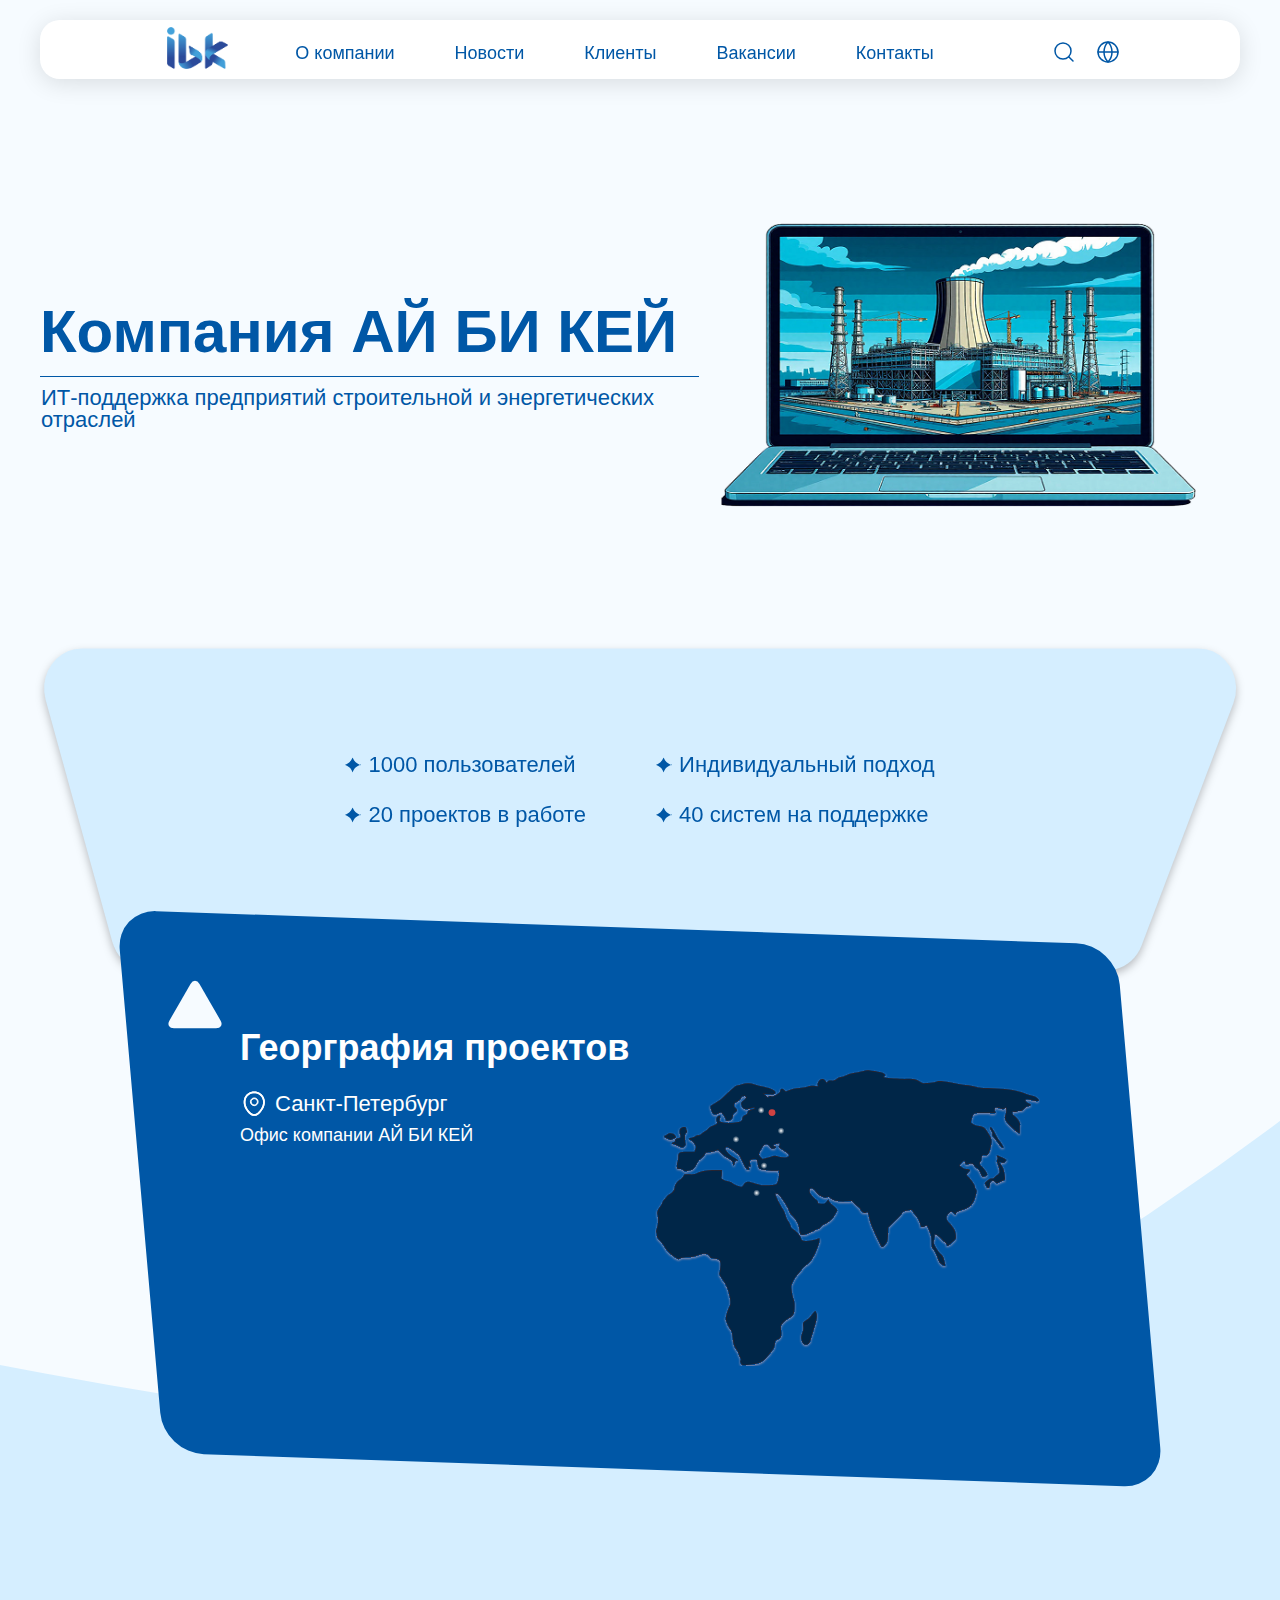
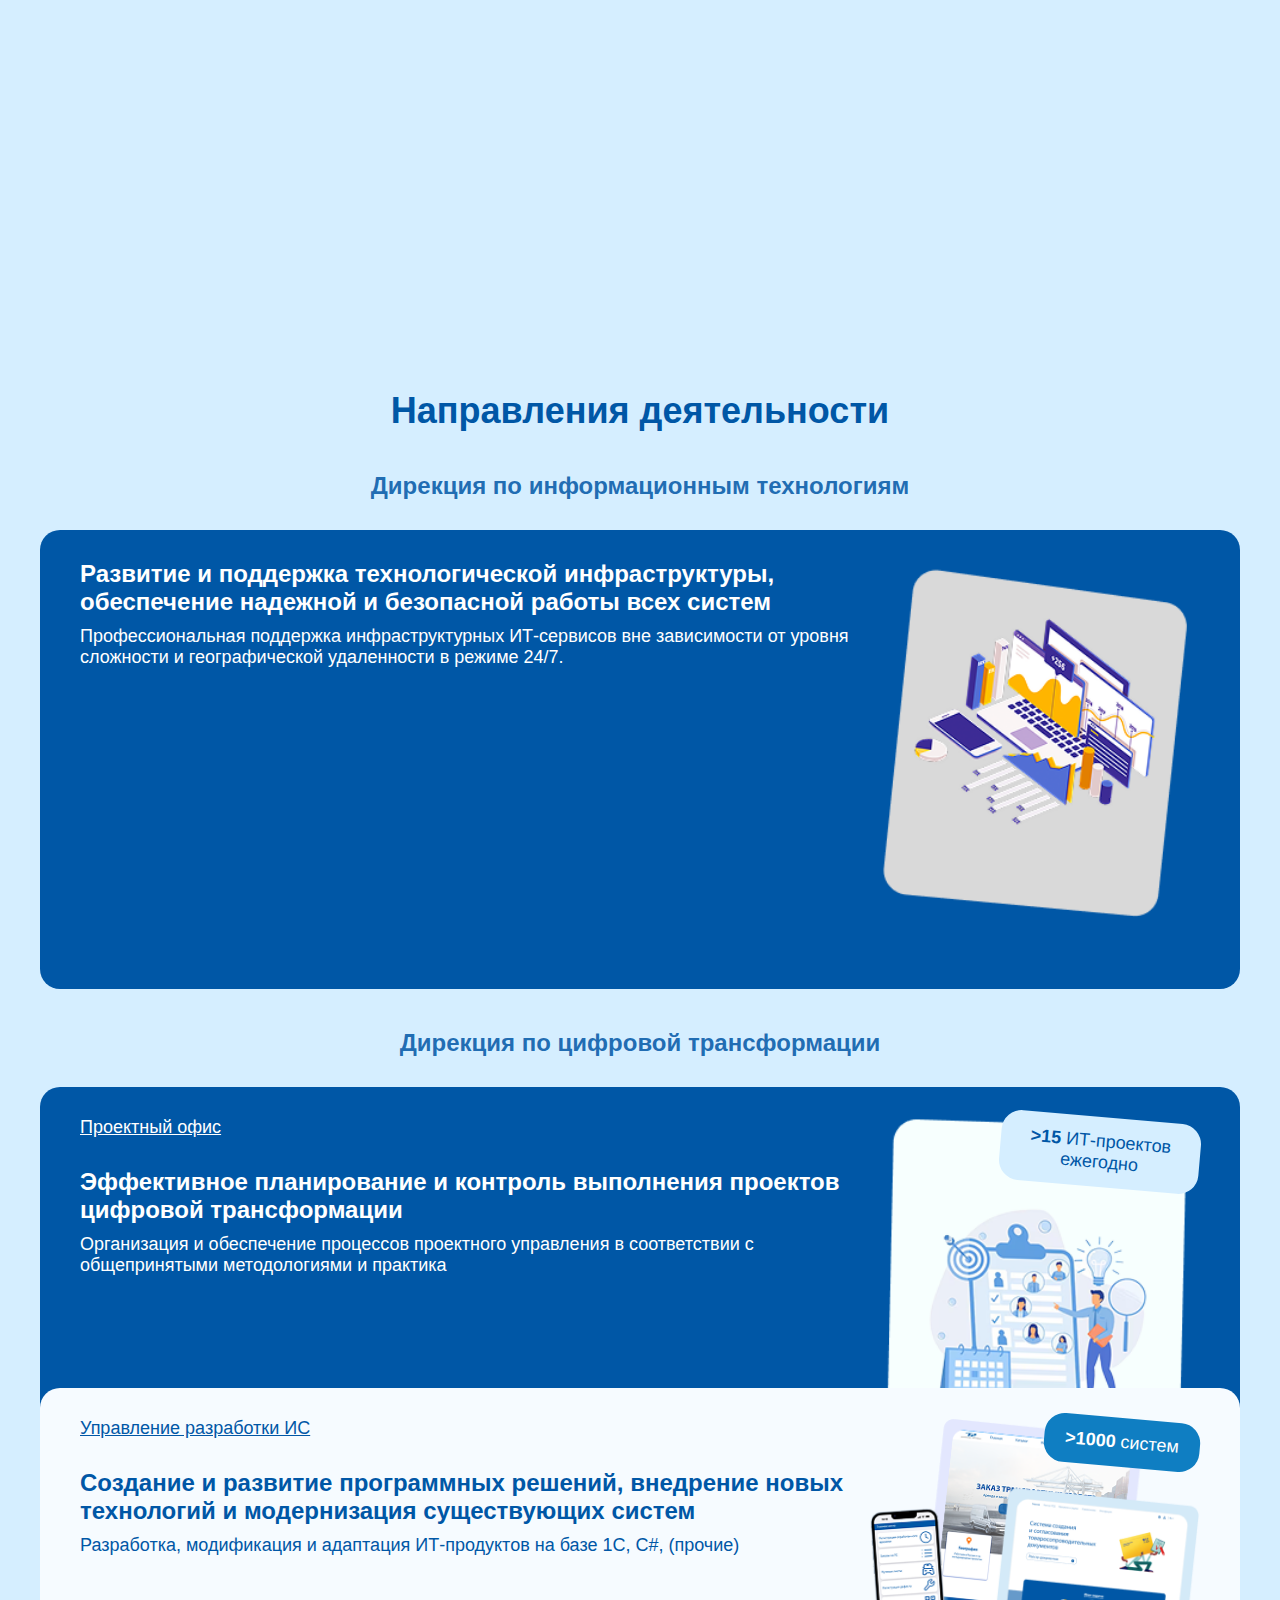
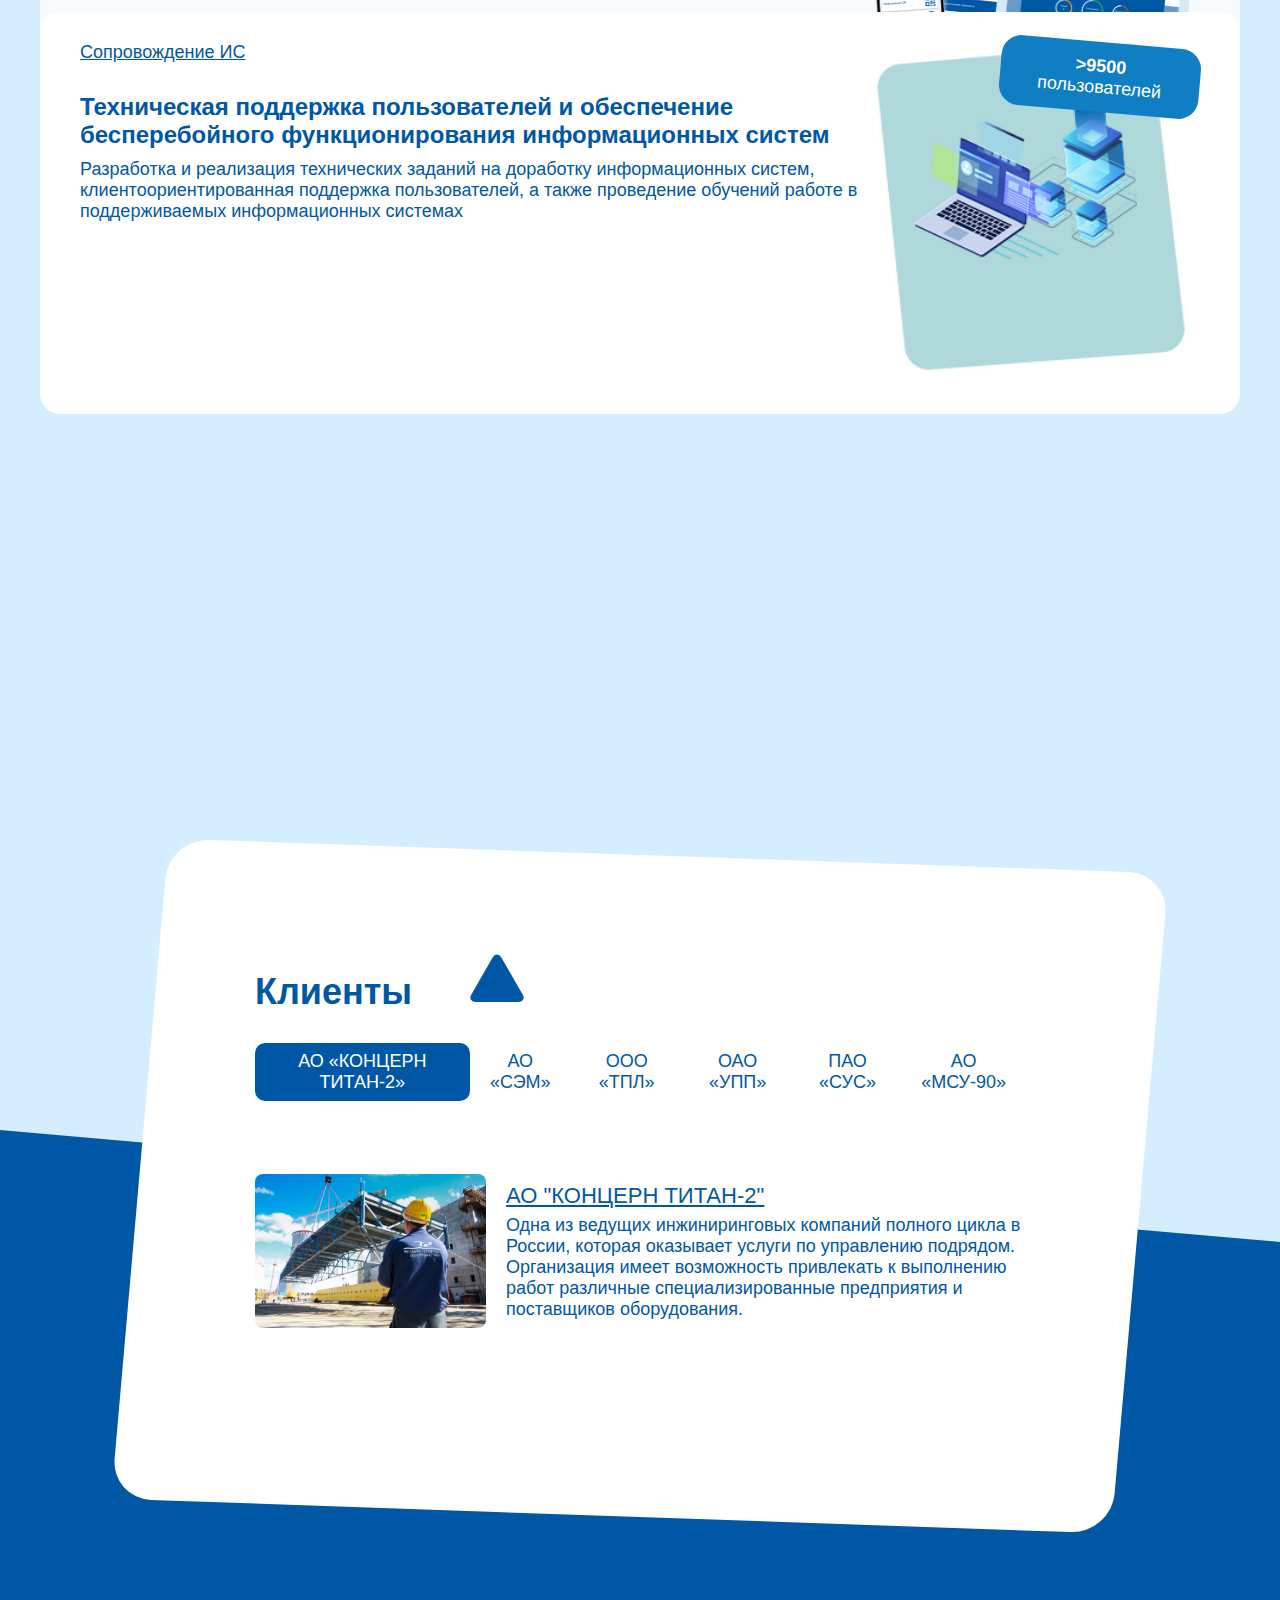
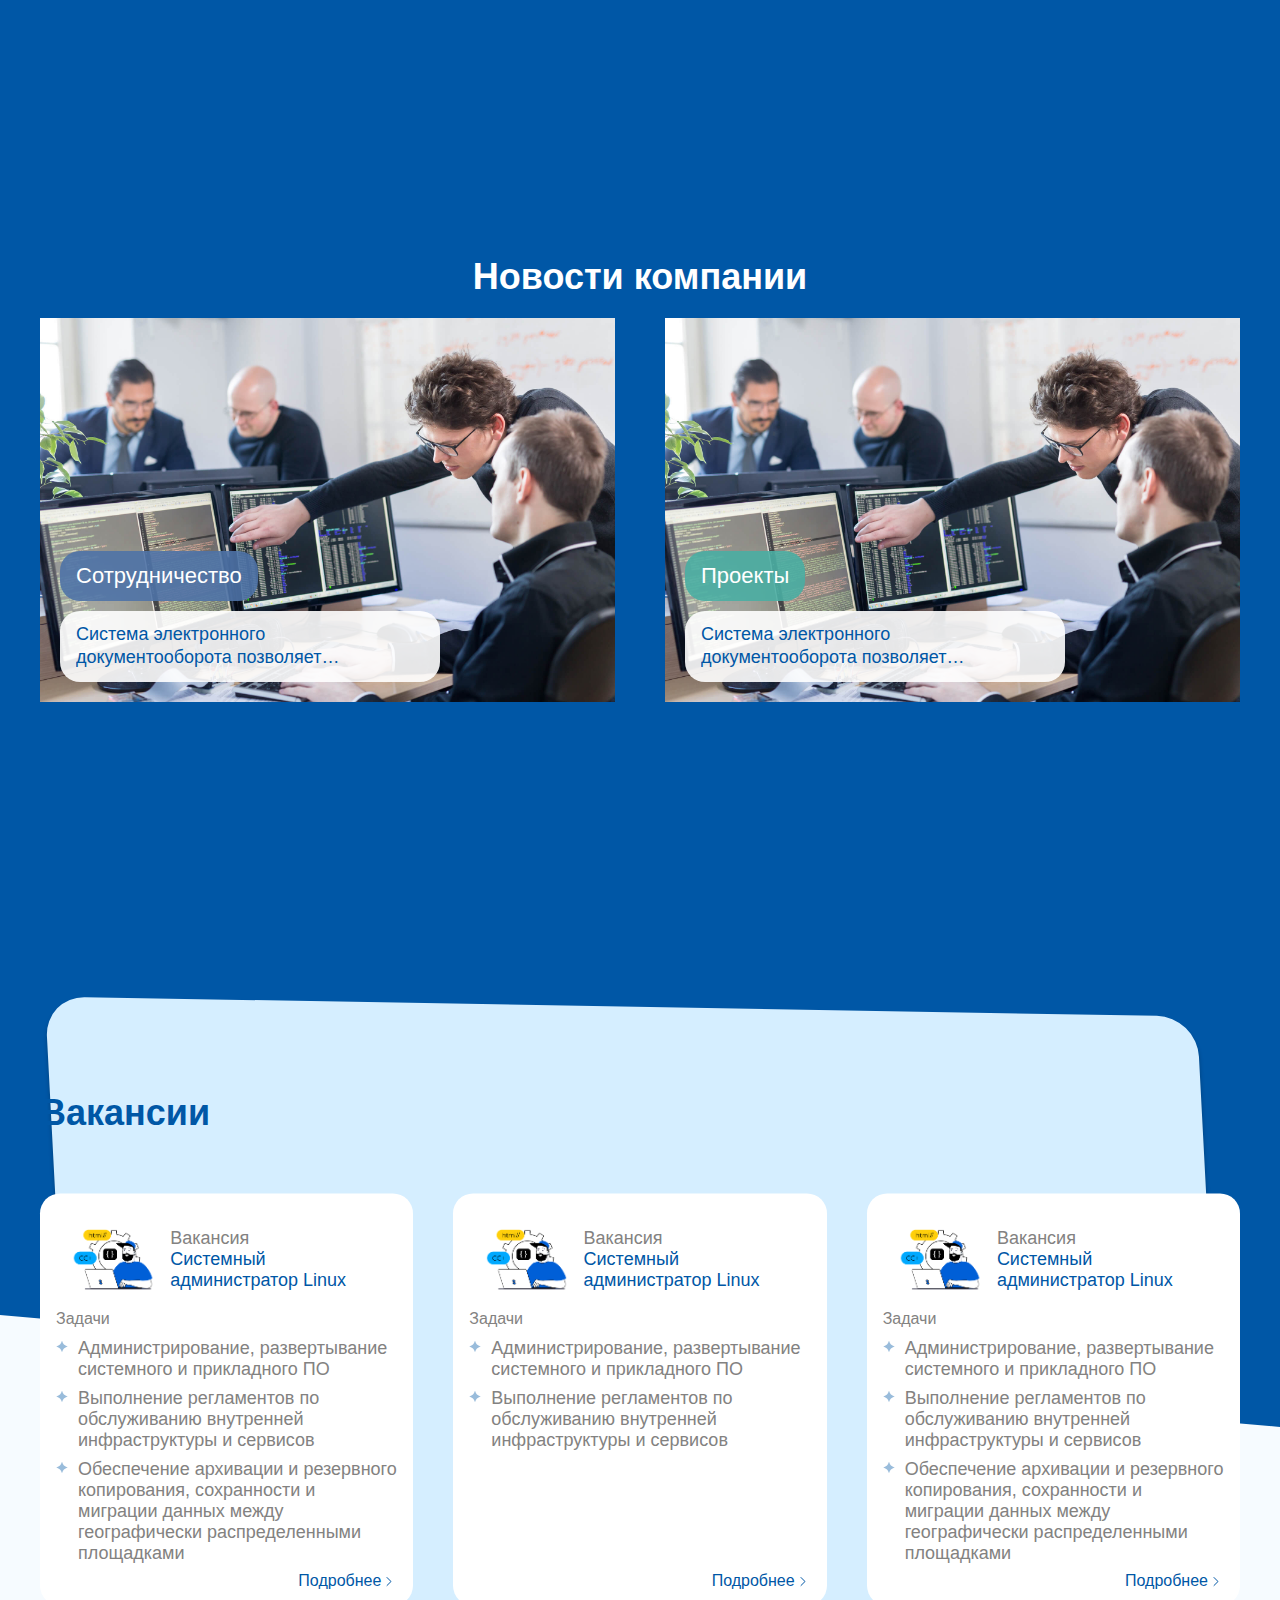
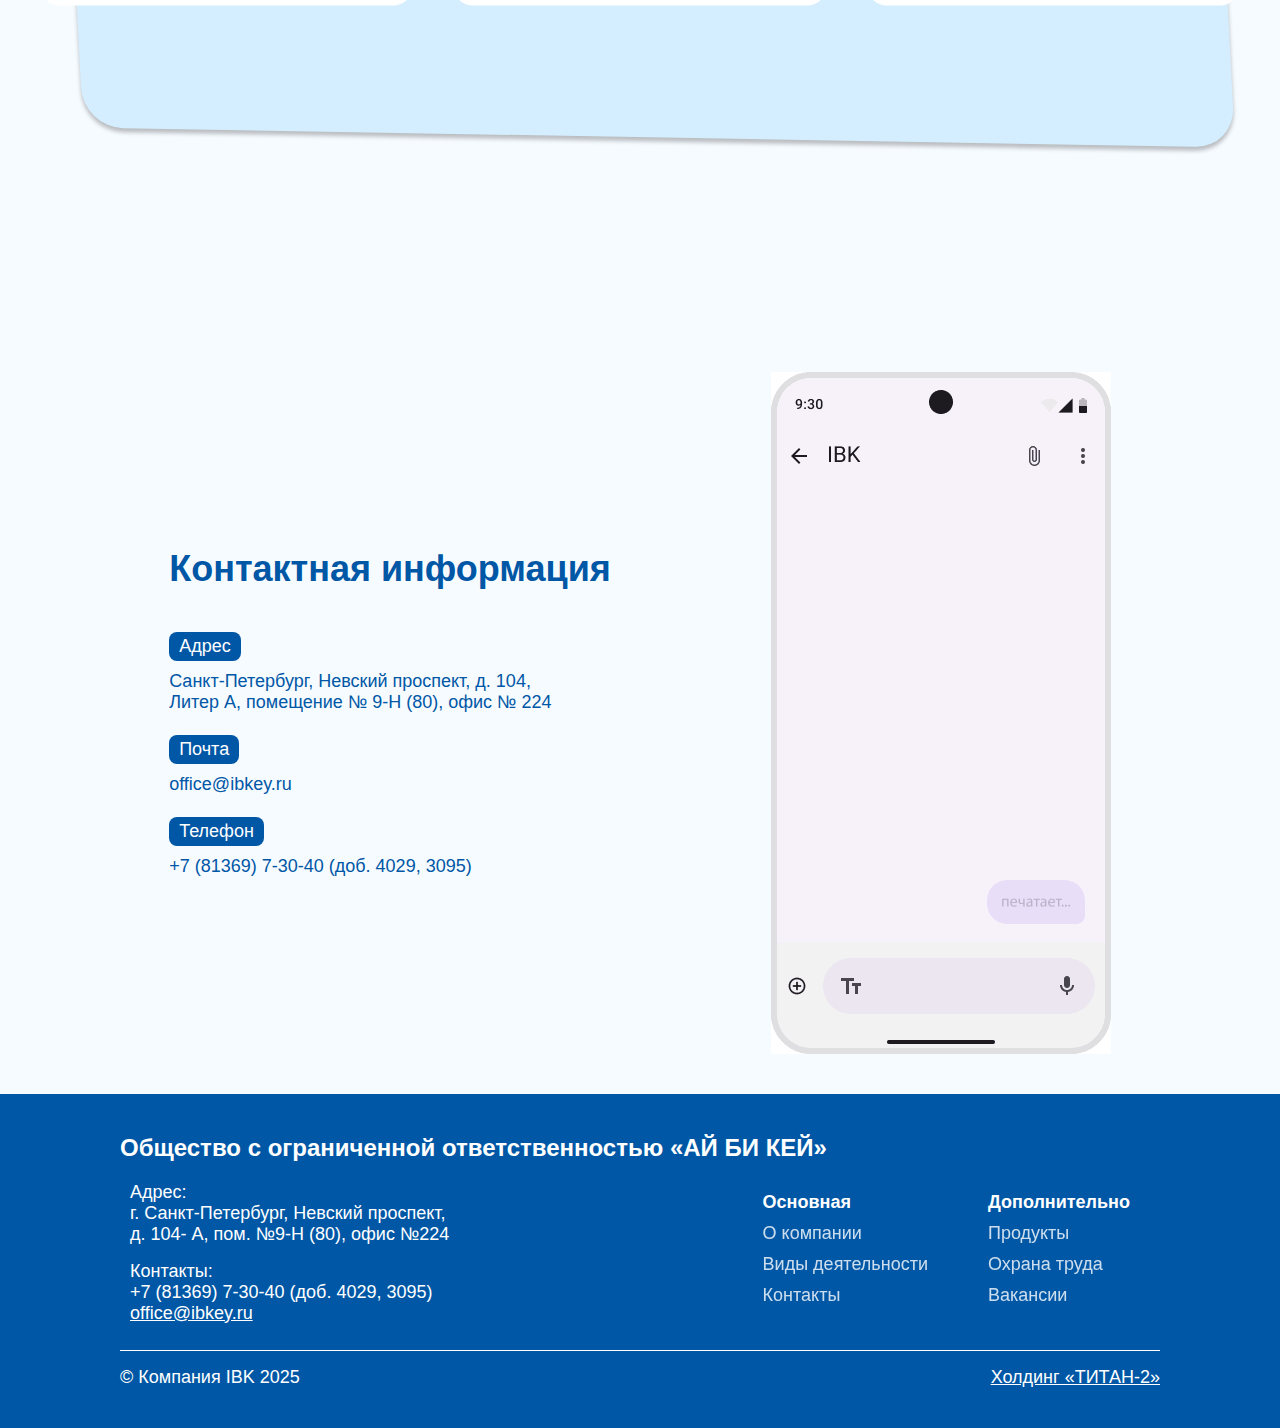
<file: index.html>
<!DOCTYPE html>
<html lang="en">
  <head>
    <meta charset="UTF-8" />
    <meta name="viewport" content="width=device-width, initial-scale=1.0" />

    <link rel="stylesheet" href="./scss/reset.css" />
    <link rel="stylesheet" href="./scss/style.css" />
    <link rel="stylesheet" href="./components/menu/menu.css" />
    <link rel="stylesheet" href="./pages/main/main.css" />
    <link rel="stylesheet" href="./components/footer/footer.css" />

    <title>Document</title>
  </head>
  <body>
    <header class="header">
      <nav class="nav">
        <div class="nav__container">
          <a class="nav__logo logo" href="/">
            <img class="logo__image" src="/assest/logo.png" alt="logotype" />
          </a>
          <ul class="nav__list">
            <li class="nav__item">
              <a class="nav__link" href="/pages/specialization">О компании</a>
              <div class="nav__link-icon"></div>
            </li>
            <li class="nav__item">
              <a class="nav__link" href="pages/news">Новости</a>
              <div class="nav__link-icon"></div>
            </li>
            <li class="nav__item">
              <a class="nav__link" href="/pages/clients">Клиенты</a>
              <div class="nav__link-icon"></div>
            </li>
            <li class="nav__item">
              <a class="nav__link" href="/pages/vacancy">Вакансии</a>
              <div class="nav__link-icon"></div>
            </li>
            <li class="nav__item">
              <a class="nav__link" href="/pages/contact">Контакты</a>
              <div class="nav__link-icon"></div>
            </li>
          </ul>
        </div>
        <div class="nav__controls">
          <div class="nav__search">
            <a class="nav__search-button" href="#"
              ><img
                class="nav__search-icon"
                src="/assest/icons/search.svg"
                alt="search button"
            /></a>
          </div>
          <div class="nav__language">
            <a href="#"
              ><img src="/assest/icons/lang.svg" alt="toggle language"
            /></a>
          </div>
          <div class="nav__burger"><div class="burger"></div></div>
        </div>
      </nav>
    </header>

    <main class="main">
      <section class="hero">
        <div class="hero__container-shadow">
          <div class="hero__container container">
            <div class="hero__content">
              <div class="hore__text">
                <h1 class="hero__title title">Компания АЙ БИ КЕЙ</h1>
                <div class="hero__line"></div>
                <p class="hero__subtitle">
                  ИТ-поддержка предприятий строительной и энергетических
                  отраслей
                </p>
              </div>
              <div class="hero__image-wrapper">
                <img
                  class="hero__image"
                  src="./img/main-computer.png"
                  alt="computer"
                />
              </div>
            </div>
          </div>
        </div>
      </section>

      <section class="stats">
        <div class="stats__container-shadow">
          <div class="stats__container container">
            <div class="stats__grid">
              <div class="stats__grid-item">
                <div class="stats__item">
                  <div class="stats__item-icon"></div>
                  <p>1000 пользователей</p>
                </div>
                <div class="stats__item">
                  <div class="stats__item-icon"></div>
                  <p>20 проектов в работе</p>
                </div>
              </div>
              <div class="stats__grid-item">
                <div class="stats__item">
                  <div class="stats__item-icon"></div>
                  <p>Индивидуальный подход</p>
                </div>
                <div class="stats__item">
                  <div class="stats__item-icon"></div>
                  <p>40 систем на поддержке</p>
                </div>
              </div>
            </div>
          </div>
        </div>

        <div class="map">
          <div class="map__slider container">
            <h2 class="map__slider-title title">
              Георграфия проектов
              <div class="map__slider-triangle">
                <div class="triangle"></div>
              </div>
            </h2>
            <div class="map__slider-container">
              <div class="map__slider-item">
                <div data-slide="1" class="map__slide">
                  <h4 class="map__slide-title title">
                    <div class="map__slide-icon"></div>
                    Санкт-Петербург
                  </h4>
                  <p class="text">Офис компании АЙ БИ КЕЙ</p>
                </div>
                <div data-slide="2" class="map__slide">
                  <h4 class="map__slide-title title">
                    <div class="map__slide-icon"></div>
                    г. Сосновый Бор
                  </h4>
                  <p class="text">Офис компании АЙ БИ КЕЙ</p>
                </div>
                <div data-slide="3" class="map__slide">
                  <h4 class="map__slide-title title">
                    <div class="map__slide-icon"></div>
                    г. Курчатов, Курская область
                  </h4>
                  <p class="text">АЭС «Аккую»</p>
                  <p class="text">
                    Первая в Турции четырёхблочная атомная электростанция с
                    установленной мощностью 4 800 МВт
                  </p>
                </div>
                <div data-slide="4" class="map__slide">
                  <h4 class="map__slide-title title">
                    <div class="map__slide-icon"></div>
                    Пакш, Будапешт, Венгрия
                  </h4>
                  <p class="text">АЭС «Аккую»</p>
                  <p class="text">
                    Первая в Турции четырёхблочная атомная электростанция с
                    установленной мощностью 4 800 МВт
                  </p>
                </div>
                <div data-slide="5" class="map__slide">
                  <h4 class="map__slide-title title">
                    <div class="map__slide-icon"></div>
                    Мерсин, Турция
                  </h4>
                  <p class="text">АЭС «Аккую»</p>
                  <p class="text">
                    Первая в Турции четырёхблочная атомная электростанция с
                    установленной мощностью 4 800 МВт
                  </p>
                </div>
                <div data-slide="6" class="map__slide">
                  <h4 class="map__slide-title title">
                    <div class="map__slide-icon"></div>
                    Эль-Дабаа, провинция Матрух, Египет
                  </h4>
                  <p class="text">АЭС «Аккую»</p>
                  <p class="text">
                    Первая в Турции четырёхблочная атомная электростанция с
                    установленной мощностью 4 800 МВт
                  </p>
                </div>
              </div>
              <div class="map__slider-item">
                <svg
                  class="map__slider-svg"
                  width="675"
                  height="521"
                  viewBox="0 0 675 521"
                  fill="none"
                  xmlns="http://www.w3.org/2000/svg"
                >
                  <mask
                    id="mask0_177_2552"
                    style="mask-type: alpha"
                    maskUnits="userSpaceOnUse"
                    x="0"
                    y="0"
                    width="675"
                    height="521"
                  >
                    <rect width="675" height="521" fill="#D9D9D9" />
                  </mask>
                  <g mask="url(#mask0_177_2552)">
                    <g filter="url(#filter0_d_177_2552)">
                      <mask id="path-2-inside-1_177_2552" fill="white">
                        <path
                          fill-rule="evenodd"
                          clip-rule="evenodd"
                          d="M364.28 3.36017C361.706 4.09388 355.387 5.46375 350.238 6.40397C345.09 7.3442 338.537 9.24022 335.677 10.6174C332.816 11.9945 328.443 13.4453 325.958 13.8407C323.473 14.2371 320.657 15.3974 319.703 16.4206C317.092 19.2164 312.456 20.6184 308.358 19.8515C305.313 19.2818 304.4 19.5609 302.927 21.5109L301.154 23.8553L298.842 20.6163C295.142 15.4326 289.491 16.2691 286.32 22.4709C284.859 25.3289 284.645 26.7486 285.46 28.1994C286.48 30.0186 286.178 30.0881 280.19 29.4125C275.213 28.8501 272.343 29.1552 266.943 30.8198C263.151 31.9883 257.215 32.9441 253.75 32.9441C247.315 32.9441 238.487 34.9885 232.452 37.8756C229.177 39.4427 229.003 39.4074 226.454 36.6635C223.056 33.0053 220.38 33.5045 219.704 37.9234C219.266 40.7866 218.214 41.87 213.029 44.7945C207.924 47.6754 206.346 48.1154 203.765 47.3765C201.32 46.677 200.367 46.8701 199.313 48.2773C198.08 49.9263 197.704 49.8018 194.573 46.7102L191.171 43.352L199.457 43.9549C206.001 44.4302 208.179 44.2216 209.823 42.9618C214.499 39.3783 206.555 34.3275 190.712 30.8125C185.205 29.59 178.007 27.7023 174.715 26.6157C167.022 24.0784 159.232 24.1116 151.056 26.7174C147.475 27.859 143.68 28.793 142.623 28.793C141.56 28.793 134.776 34.6201 127.436 41.8379C116.815 52.2821 112.542 55.7275 105.994 59.1262C101.497 61.4612 97.5828 63.982 97.2958 64.7281C97.0087 65.4743 97.6754 68.7848 98.7769 72.086C101.363 79.832 104.309 81.2278 110.817 77.7886C113.213 76.5225 115.479 75.4889 115.855 75.4899C117.169 75.4961 124.013 85.8957 124.013 87.8872C124.013 90.8884 125.844 91.4738 130.466 89.9524C134.726 88.5493 136.495 85.9984 136.495 81.2568C136.495 79.7292 137.822 77.8425 140.135 76.0825C144.461 72.7906 144.636 71.4716 141.175 68.2286C137.387 64.6783 137.666 60.3238 141.826 58.0615C146.78 55.3684 151.056 51.6106 151.056 49.9491C151.056 47.7875 155.917 46.181 158.418 47.5166C161.004 48.8968 159.878 51.2266 154.577 55.4701C151.043 58.2991 150.812 58.818 151.485 62.3983C152.464 67.6038 155.36 70.3041 159.966 70.3041C162.006 70.3041 164.462 69.8983 165.426 69.4033C166.39 68.9073 168.934 68.186 171.078 67.7989C176.517 66.8193 176.097 68.8855 170.558 70.3591C164.109 72.0746 163.075 72.802 162.497 76.0316C162.112 78.1923 161.092 79.2394 158.545 80.0945C154.75 81.3679 153.176 83.2224 153.152 86.4509C153.124 90.3291 150.775 92.0933 144.295 93.1082C132.064 95.0229 116.483 94.3691 113.941 91.8328C112.647 90.5418 112.608 89.6224 113.695 86.0036C115.245 80.8417 114.556 79.8257 111.061 82.1109C107.855 84.2062 106.704 88.2525 108.311 91.7716C109.909 95.2731 108.778 96.4727 101.56 98.9198C97.8085 100.192 94.9742 101.938 93.6533 103.788C92.5206 105.375 89.8787 107.575 87.7818 108.677C85.685 109.779 82.8662 111.87 81.5193 113.323C79.9196 115.05 77.9632 115.966 75.8808 115.966C74.1262 115.966 71.8067 116.765 70.725 117.742C69.6433 118.719 66.5645 119.769 63.8821 120.077C58.1209 120.738 57.8515 122.044 62.9678 124.51C65.3018 125.636 67.7607 128.118 69.533 131.136C72.2456 135.754 72.3039 136.145 70.8872 140.233L69.4072 144.505L56.9258 144.775C42.1676 145.094 40.804 145.918 40.804 154.513C40.804 157.322 40.1862 161.122 39.43 162.959C38.6749 164.796 38.2557 168.283 38.4991 170.709C38.9411 175.105 38.9557 175.12 43.1869 175.12C46.1055 175.12 48.1784 175.82 49.8249 177.363C51.98 179.384 52.6197 179.488 56.2528 178.401C58.4724 177.738 61.2235 177.195 62.3666 177.195C65.9207 177.195 70.0448 172.977 73.0715 166.245C75.3213 161.244 77.0801 159.027 80.8568 156.433C83.7056 154.478 86.3486 151.622 87.2067 149.573C88.7752 145.828 88.7824 145.825 95.9301 145.539C98.5044 145.436 102.802 144.476 105.48 143.405L110.349 141.459L116.447 147.263C119.802 150.455 124.397 154.033 126.66 155.215C133.929 159.011 136.841 161.994 136.841 165.642C136.841 169.756 138.96 169.382 139.446 165.181C139.921 161.097 141.311 159.648 144.074 160.359C148.073 161.387 144.246 157.842 136.979 153.787C130.352 150.088 122.638 141.785 123.199 138.953C123.36 138.133 124.251 136.987 125.178 136.404C126.508 135.569 129.029 136.867 137.119 142.554C142.759 146.519 147.935 150.915 148.619 152.323C149.304 153.731 150.984 157.218 152.353 160.072C158.715 173.334 160.632 176.157 163.277 176.157C165.88 176.157 165.879 176.173 163.876 171.304C163.54 170.488 164.146 170.284 165.699 170.689C168.197 171.341 168.184 171.809 165.938 162.051C165.27 159.153 170.149 157.063 175.32 158.032C178.828 158.689 179.081 159.007 179.686 163.552C180.452 169.293 181.989 173.604 183.805 175.107C185.146 176.219 202.46 178.509 207.222 178.206C208.653 178.115 211.461 177.967 213.463 177.877L217.104 177.714L217.42 183.222C217.762 189.177 215.378 199.005 213.021 201.357C211.063 203.312 192.084 204.451 185.001 203.04C182.063 202.455 176.128 200.762 171.812 199.278C162.143 195.955 159.31 196.455 155.724 202.122C154.287 204.394 152.487 206.253 151.726 206.253C149.134 206.253 138.059 202.07 137.015 200.696C135.508 198.714 132.391 197.291 127.702 196.444C125.44 196.036 121.767 194.774 119.539 193.64C116.117 191.897 115.609 191.227 116.267 189.316C116.696 188.072 117.093 184.719 117.149 181.865L117.252 176.676L105.811 176.931C91.0665 177.258 81.1677 178.869 74.3664 182.049C69.7837 184.191 67.5745 184.557 60.3748 184.367L51.824 184.141L49.4234 187.927C48.1025 190.009 45.1642 192.882 42.8946 194.312C38.5948 197.02 34.5664 203.399 34.5591 207.509C34.5529 211.326 30.8158 216.379 26.2985 218.678C23.9957 219.85 21.3112 222.086 20.3335 223.649C19.3547 225.211 17.5283 227.424 16.2739 228.565C15.0195 229.707 13.4999 232.154 12.8956 234.002C12.2913 235.852 10.4243 239.121 8.7466 241.267C4.6111 246.559 3.24647 251.016 4.46445 255.252C6.16295 261.161 5.62521 273.199 3.40353 279.036C1.96401 282.813 1.65925 284.93 2.36341 286.243C2.91155 287.265 3.35984 289.734 3.35984 291.73C3.35984 294.723 4.37811 296.417 9.16993 301.398C12.3652 304.718 15.8589 309.334 16.9344 311.654C19.2466 316.647 28.9352 326.141 35.801 330.143L40.6792 332.986L45.6821 331.216C48.9231 330.07 53.4008 329.504 58.3934 329.608C64.7246 329.741 67.5537 329.212 74.2219 326.646C86.0968 322.077 93.2965 322.775 96.2879 328.786C97.3561 330.933 98.4753 331.382 103.859 331.824C114.055 332.662 116.152 335.732 114.633 347.6C114.1 351.766 113.383 356.359 113.039 357.809C112.542 359.904 113.638 362.134 118.402 368.706C124.979 377.781 128.534 386.211 130.83 398.184C132.826 408.593 132.727 412.401 130.359 416.281C128.13 419.932 124.008 433.896 124.024 437.744C124.035 440.691 128.048 449.664 132.359 456.386C134.891 460.331 135.531 462.761 136.361 471.566C137.353 482.074 138.707 486.077 143.328 492.161C144.629 493.873 146.03 496.675 146.442 498.388C146.854 500.1 148.089 503.288 149.185 505.471C150.691 508.47 150.893 509.787 150.012 510.845C148.468 512.701 151.207 518.15 154.056 518.893C156.437 519.515 174.586 517.297 180.799 515.625C186.67 514.046 192.93 509.277 198.145 502.411C200.564 499.227 204.037 494.79 205.863 492.549C208.091 489.816 209.403 486.862 209.851 483.572C210.895 475.898 211.254 475.241 215.091 473.977C220.363 472.242 222.241 468.02 221.284 460.054C220.868 456.594 220.579 452.612 220.642 451.205C220.782 448.102 226.657 441.822 233.745 437.2C243.326 430.952 244.098 429.576 244.499 418.027C244.788 409.712 244.477 406.961 242.776 402.801C241.634 400.008 240.175 393.675 239.536 388.728C238.385 379.836 238.407 379.655 241.432 373.064C243.116 369.398 246.287 364.28 248.48 361.69C250.673 359.102 254.106 354.861 256.108 352.264C258.11 349.669 262.405 345.526 265.653 343.057C268.9 340.589 273.04 336.312 274.852 333.552C280.119 325.533 287.454 308.035 288.078 301.999C288.388 298.996 288.46 296.545 288.237 296.551C288.013 296.557 285.673 297.216 283.034 298.014C280.396 298.814 274.619 300.015 270.195 300.684C260.619 302.132 256.108 300.961 256.108 297.025C256.108 293.659 248.666 284.688 243.242 281.516C239.426 279.286 238.462 278.061 237.493 274.223C236.853 271.687 234.986 268.081 233.345 266.212C231.464 264.069 229.85 260.527 228.981 256.633C228.206 253.17 226.042 248.153 224.057 245.217C220.065 239.316 212.654 224.896 211.316 220.429C210.587 217.992 210.712 217.588 212.034 218.094C212.914 218.43 214.441 218.706 215.427 218.706C217.89 218.706 233.013 241.077 234.905 247.519C235.893 250.882 237.782 253.883 240.564 256.514C242.861 258.685 245.491 261.925 246.411 263.713C247.329 265.5 248.903 268.015 249.908 269.302C250.977 270.673 252.257 275.323 252.998 280.529C254.101 288.283 254.57 289.533 256.673 290.33C259.483 291.396 266.025 289.34 277.935 283.644C282.201 281.605 286.267 279.935 286.969 279.935C287.671 279.935 289.477 278.325 290.982 276.356C292.522 274.341 295.386 272.23 297.536 271.525C302.522 269.889 312.54 261.752 313.715 258.386C314.22 256.934 315.742 254.118 317.095 252.129C318.448 250.14 319.553 247.993 319.55 247.359C319.542 245.703 315.503 241.308 310.973 238.029C308.827 236.475 306.305 233.725 305.369 231.919L303.667 228.635L300.678 232.207C297.916 235.508 297.237 235.781 291.72 235.804C285.974 235.829 285.739 235.723 285.422 232.976C285.24 231.406 284.157 229.622 283.013 229.01C280.617 227.731 273.869 220.541 272.006 217.284C270.261 214.229 270.367 210.91 272.261 209.34C274.648 207.364 278.394 209.499 282.34 215.085C284.638 218.339 287.535 220.731 291.675 222.795C296.933 225.417 298.123 225.651 301.279 224.684C304.57 223.676 305.187 223.85 308.423 226.685C313.047 230.736 323.892 232.628 336.593 231.6L345.487 230.88L348.814 234.629C350.644 236.691 353.936 239.62 356.131 241.137C358.324 242.654 360.119 244.554 360.119 245.361C360.119 247.538 365.291 251.915 367.864 251.915C369.097 251.915 370.648 251.373 371.314 250.708C372.785 249.241 374.025 252.057 375.565 260.368C376.137 263.456 377.758 269.005 379.167 272.7C382.41 281.204 395.999 309.923 397.477 311.398C398.268 312.186 399.524 311.622 401.81 309.453C407.1 304.435 408.052 301.543 408.509 289.107L408.929 277.659L420.929 265.896C427.528 259.427 432.927 253.378 432.927 252.453C432.927 250.368 438.172 248.106 445.145 247.182C450.266 246.504 450.48 246.58 452.065 249.637C452.964 251.373 455.529 254.901 457.764 257.478C461.591 261.888 464.237 267.431 465.639 273.968C466.35 277.286 469.053 277.732 472.963 275.176C474.348 274.27 475.919 273.8 476.454 274.13C476.99 274.46 479.117 278.94 481.18 284.085C484.509 292.383 484.933 294.486 484.933 302.694C484.933 310.896 485.212 312.281 487.387 314.88C490.518 318.623 492.968 323.404 495.463 330.64C496.552 333.799 498.146 337.453 499.004 338.761C500.664 341.288 508.856 345.998 508.856 344.426C508.856 343.913 508.091 340.052 507.158 335.843C505.635 328.98 504.947 327.711 500.48 323.522C497.741 320.953 493.789 315.624 491.696 311.68C488.135 304.965 487.963 304.222 489.013 300.064C489.629 297.62 490.134 294.193 490.134 292.448C490.134 290.703 490.279 289.275 490.458 289.275C492.773 289.275 500.22 294.432 502.397 297.542C503.947 299.757 506.293 302.073 507.611 302.69C508.929 303.306 510.495 305.209 511.093 306.921C511.69 308.631 512.61 310.031 513.136 310.031C513.661 310.031 516.149 308.046 518.663 305.62C521.178 303.195 524.272 300.333 525.538 299.262C527.591 297.527 527.784 296.603 527.315 290.766C526.711 283.258 524.744 279.546 516.46 270.283C509.691 262.715 509.203 259.145 514.165 253.508C517.977 249.176 520.554 248.89 523.846 252.434C526.805 255.619 527.343 255.659 527.765 252.723C527.997 251.12 529.209 250.076 531.738 249.3C533.741 248.686 536.549 247.667 537.979 247.036C539.409 246.405 542.827 245.095 545.573 244.126C554.624 240.931 559.62 233.564 562.983 218.451C564.16 213.167 564.115 212.271 562.586 210.586C561.638 209.54 560.862 207.53 560.862 206.119C560.862 203.46 553.824 193.087 549.039 188.69C545.538 185.473 545.592 184.769 549.668 180.572C552.471 177.687 552.777 176.941 551.488 176.128C550.637 175.591 548.327 175.145 546.356 175.135C544.208 175.126 541.082 173.991 538.555 172.304C536.236 170.756 534.174 169.385 533.975 169.259C533.201 168.774 540.476 160.591 541.681 160.591C542.381 160.591 543.235 161.641 543.578 162.926C544.852 167.695 545.664 168.124 549.751 166.179C554.207 164.059 558.273 165.266 559.707 169.134C560.183 170.418 562.339 172.406 564.497 173.554C567.709 175.26 568.836 176.759 570.703 181.806C571.959 185.198 573.529 188.154 574.195 188.375C576.517 189.147 582.704 186.421 582.704 184.625C582.704 182.051 575.992 172.552 572.341 169.958C568.877 167.497 568.161 163.766 570.743 161.629C571.601 160.918 572.303 158.963 572.303 157.282C572.303 152.121 574.051 149.975 577.618 150.757C583.147 151.969 585.349 149.42 587.809 138.967C591.426 123.595 591.492 123.899 580.973 107.232C578.023 102.557 574.355 100.416 568.128 99.7376C564.987 99.3961 560.392 97.9609 557.906 96.5454C554.18 94.4242 553.506 93.5836 554.054 91.7384C554.419 90.5086 555.353 87.195 556.129 84.3733C558.342 76.3305 558.67 76.2246 579.324 76.8836C597.535 77.4648 599.494 77.0933 596.093 73.7008C595.413 73.0221 595.215 71.3678 595.62 69.7562C596.25 67.2479 596.688 67.0278 600.172 67.4648C602.292 67.7315 605.524 68.5721 607.355 69.3338C610.273 70.549 610.923 70.5023 612.64 68.9529C613.716 67.9816 614.909 67.499 615.292 67.8799C616.477 69.0619 616.062 74.8662 614.392 80.4764C612.522 86.7581 613.366 89.1875 619.947 96.4758C624.684 101.723 637.533 112.853 638.853 112.853C639.386 112.853 639.678 109.71 639.504 105.848C639.329 101.995 639.546 98.1238 639.987 97.2459C641.138 94.9545 634.922 85.355 630.228 82.1721C627.472 80.3031 626.389 78.8149 626.389 76.8971C626.389 74.4158 626.645 74.2726 629.948 74.8901C632.013 75.2771 633.786 75.107 634.17 74.4874C634.534 73.899 636.695 73.4174 638.973 73.4174C642.43 73.4174 643.786 72.7325 647.191 69.2663C649.656 66.757 652.236 65.1152 653.712 65.1152C655.055 65.1152 657.039 64.4697 658.121 63.681C659.952 62.3444 659.712 62.0569 654.612 59.4791C645.44 54.8412 649.103 50.7586 659.436 54.1013C666.003 56.2256 672.33 56.648 672.909 55.0021C673.824 52.4004 667.677 47.9338 661.233 46.5203C657.8 45.7669 651.628 43.8211 647.517 42.1969C633.939 36.8337 614.214 33.8273 589.985 33.4277C571.963 33.1309 567.641 32.7469 562.063 30.9464C558.433 29.7747 550.71 28.3665 544.901 27.8154C539.092 27.2654 530.41 25.8779 525.609 24.7322C520.807 23.5865 512.382 22.1066 506.887 21.4435C498.097 20.3839 496.394 20.4482 492.734 21.9789C490.359 22.9721 484.332 23.9621 478.693 24.2859C468.897 24.8474 468.769 24.8235 463.872 21.5369C460.105 19.0078 457.149 17.998 451.409 17.2788C447.272 16.76 442.431 16.6084 440.653 16.9405C437.378 17.5539 407.367 15.6952 402.976 14.6066C400.675 14.0368 400.655 13.9414 402.429 11.9841C404.203 10.03 404.176 9.88053 401.697 7.98036C400.281 6.89484 397.486 5.74706 395.483 5.42846C393.481 5.10987 388.098 4.16549 383.522 3.32904C373.776 1.54925 370.62 1.55444 364.28 3.36017ZM47.3141 101.991C44.772 103.057 43.889 104.202 43.3346 107.148C42.9227 109.342 43.1151 112.016 43.7933 113.501C46.1075 118.568 44.8324 121.155 40.0208 121.155C37.6452 121.155 34.6049 124.206 35.2664 125.926C35.6502 126.925 34.8056 127.593 32.5954 128.034C28.5962 128.832 28.4183 130.263 32.223 131.04C33.7967 131.362 37.1896 132.717 39.7639 134.052C47.4722 138.047 48.635 138.154 51.6555 135.14C53.171 133.628 54.0384 131.909 53.6234 131.238C53.2146 130.579 52.7424 126.29 52.5729 121.706C52.2931 114.137 52.4751 113.213 54.5574 111.643C56.5857 110.114 56.697 109.628 55.5206 107.435C54.7894 106.07 54.338 104.352 54.5179 103.615C55.0556 101.418 50.9087 100.483 47.3141 101.991ZM587.379 102.485C587.053 103.01 588.016 105.294 589.518 107.558C591.414 110.416 592.031 112.364 591.534 113.925C591.003 115.595 591.606 117.017 593.877 119.443C595.559 121.241 598.04 124.346 599.392 126.344C603.673 132.677 608.142 137.721 609.487 137.741C610.203 137.751 610.787 137.503 610.787 137.189C610.787 135.901 607.301 130.034 603.871 125.552C601.86 122.923 598.172 116.714 595.675 111.755C591.403 103.267 588.739 100.29 587.379 102.485ZM22.3898 113.771C21.3622 114.855 19.6241 115.909 18.5278 116.114C14.4808 116.867 15.6706 119.118 21.4662 121.676L27.2752 124.24L31.6988 121.998C34.1327 120.765 36.2577 119.665 36.422 119.552C37.5245 118.798 33.7499 113.748 31.7852 113.347C30.4528 113.075 28.2144 112.616 26.8103 112.326C25.1295 111.979 23.6192 112.473 22.3898 113.771ZM218.664 131.966C218.664 133.345 218.079 134.67 217.364 134.91C215.256 135.618 217.904 138.081 225.596 142.568C233.049 146.914 236.369 150.605 234.504 152.466C231.962 155.002 224.571 155.341 217.022 153.266C210.162 151.381 209.312 151.353 204.541 152.854C201.725 153.741 196.947 155.142 193.922 155.969L188.423 157.471L185.342 154.325C183.646 152.595 182.276 150.378 182.296 149.399C182.364 146.116 189.177 134.144 191.831 132.646C194.025 131.406 194.991 131.385 197.719 132.512C199.513 133.254 200.982 134.432 200.982 135.13C200.982 135.828 201.889 137.219 202.996 138.219C204.726 139.781 205.537 139.866 208.717 138.819C213.094 137.378 213.443 136.165 209.749 135.24C205.898 134.275 207.168 132.244 212.5 130.838C218.805 129.176 218.664 129.15 218.664 131.966ZM599.346 151.838C599.346 152.161 599.824 153.318 600.41 154.409C601.166 155.819 601.099 156.992 600.174 158.47C599.129 160.139 599.141 161.212 600.239 163.942C602.83 170.377 604.692 178.552 604.101 180.898C603.776 182.192 601.988 184.196 600.128 185.353C598.267 186.509 596.157 188.416 595.437 189.589C594.514 191.094 593.044 191.724 590.456 191.724C587.635 191.724 585.793 192.647 582.512 195.701L578.239 199.678L580.17 204.047C581.644 207.378 582.606 208.343 584.224 208.113C585.924 207.87 586.459 206.82 586.921 202.808C587.736 195.72 592.135 193.628 596.877 198.073L599.221 200.271L603.704 198.127C606.17 196.947 609.474 195.503 611.047 194.917C614.339 193.691 614.395 193.161 612.422 181.992C611.323 175.767 610.1 172.558 607.291 168.539C605.263 165.635 603.792 163.073 604.022 162.844C604.252 162.614 605.951 162.952 607.797 163.594C610.74 164.617 611.45 164.482 613.57 162.495C614.9 161.249 615.988 159.849 615.988 159.385C615.988 158.921 612.723 156.9 608.733 154.897C601.728 151.376 599.346 150.6 599.346 151.838ZM277.43 427.457C275.714 429.691 273.249 432.864 271.951 434.51C270.654 436.155 267.549 438.697 265.053 440.157C259.621 443.332 258.986 444.696 259.862 451.287C260.378 455.163 259.999 457.752 258.227 462.481C256.315 467.582 256.07 469.56 256.794 474.06C258.714 485.987 269.794 486.453 272.758 474.731C273.365 472.331 275.481 465.231 277.459 458.952C283.178 440.809 284.552 433.528 283.202 428.528C282.57 426.188 281.715 424.076 281.303 423.835C280.889 423.594 279.146 425.223 277.43 427.457Z"
                        />
                      </mask>
                      <path
                        fill-rule="evenodd"
                        clip-rule="evenodd"
                        d="M364.28 3.36017C361.706 4.09388 355.387 5.46375 350.238 6.40397C345.09 7.3442 338.537 9.24022 335.677 10.6174C332.816 11.9945 328.443 13.4453 325.958 13.8407C323.473 14.2371 320.657 15.3974 319.703 16.4206C317.092 19.2164 312.456 20.6184 308.358 19.8515C305.313 19.2818 304.4 19.5609 302.927 21.5109L301.154 23.8553L298.842 20.6163C295.142 15.4326 289.491 16.2691 286.32 22.4709C284.859 25.3289 284.645 26.7486 285.46 28.1994C286.48 30.0186 286.178 30.0881 280.19 29.4125C275.213 28.8501 272.343 29.1552 266.943 30.8198C263.151 31.9883 257.215 32.9441 253.75 32.9441C247.315 32.9441 238.487 34.9885 232.452 37.8756C229.177 39.4427 229.003 39.4074 226.454 36.6635C223.056 33.0053 220.38 33.5045 219.704 37.9234C219.266 40.7866 218.214 41.87 213.029 44.7945C207.924 47.6754 206.346 48.1154 203.765 47.3765C201.32 46.677 200.367 46.8701 199.313 48.2773C198.08 49.9263 197.704 49.8018 194.573 46.7102L191.171 43.352L199.457 43.9549C206.001 44.4302 208.179 44.2216 209.823 42.9618C214.499 39.3783 206.555 34.3275 190.712 30.8125C185.205 29.59 178.007 27.7023 174.715 26.6157C167.022 24.0784 159.232 24.1116 151.056 26.7174C147.475 27.859 143.68 28.793 142.623 28.793C141.56 28.793 134.776 34.6201 127.436 41.8379C116.815 52.2821 112.542 55.7275 105.994 59.1262C101.497 61.4612 97.5828 63.982 97.2958 64.7281C97.0087 65.4743 97.6754 68.7848 98.7769 72.086C101.363 79.832 104.309 81.2278 110.817 77.7886C113.213 76.5225 115.479 75.4889 115.855 75.4899C117.169 75.4961 124.013 85.8957 124.013 87.8872C124.013 90.8884 125.844 91.4738 130.466 89.9524C134.726 88.5493 136.495 85.9984 136.495 81.2568C136.495 79.7292 137.822 77.8425 140.135 76.0825C144.461 72.7906 144.636 71.4716 141.175 68.2286C137.387 64.6783 137.666 60.3238 141.826 58.0615C146.78 55.3684 151.056 51.6106 151.056 49.9491C151.056 47.7875 155.917 46.181 158.418 47.5166C161.004 48.8968 159.878 51.2266 154.577 55.4701C151.043 58.2991 150.812 58.818 151.485 62.3983C152.464 67.6038 155.36 70.3041 159.966 70.3041C162.006 70.3041 164.462 69.8983 165.426 69.4033C166.39 68.9073 168.934 68.186 171.078 67.7989C176.517 66.8193 176.097 68.8855 170.558 70.3591C164.109 72.0746 163.075 72.802 162.497 76.0316C162.112 78.1923 161.092 79.2394 158.545 80.0945C154.75 81.3679 153.176 83.2224 153.152 86.4509C153.124 90.3291 150.775 92.0933 144.295 93.1082C132.064 95.0229 116.483 94.3691 113.941 91.8328C112.647 90.5418 112.608 89.6224 113.695 86.0036C115.245 80.8417 114.556 79.8257 111.061 82.1109C107.855 84.2062 106.704 88.2525 108.311 91.7716C109.909 95.2731 108.778 96.4727 101.56 98.9198C97.8085 100.192 94.9742 101.938 93.6533 103.788C92.5206 105.375 89.8787 107.575 87.7818 108.677C85.685 109.779 82.8662 111.87 81.5193 113.323C79.9196 115.05 77.9632 115.966 75.8808 115.966C74.1262 115.966 71.8067 116.765 70.725 117.742C69.6433 118.719 66.5645 119.769 63.8821 120.077C58.1209 120.738 57.8515 122.044 62.9678 124.51C65.3018 125.636 67.7607 128.118 69.533 131.136C72.2456 135.754 72.3039 136.145 70.8872 140.233L69.4072 144.505L56.9258 144.775C42.1676 145.094 40.804 145.918 40.804 154.513C40.804 157.322 40.1862 161.122 39.43 162.959C38.6749 164.796 38.2557 168.283 38.4991 170.709C38.9411 175.105 38.9557 175.12 43.1869 175.12C46.1055 175.12 48.1784 175.82 49.8249 177.363C51.98 179.384 52.6197 179.488 56.2528 178.401C58.4724 177.738 61.2235 177.195 62.3666 177.195C65.9207 177.195 70.0448 172.977 73.0715 166.245C75.3213 161.244 77.0801 159.027 80.8568 156.433C83.7056 154.478 86.3486 151.622 87.2067 149.573C88.7752 145.828 88.7824 145.825 95.9301 145.539C98.5044 145.436 102.802 144.476 105.48 143.405L110.349 141.459L116.447 147.263C119.802 150.455 124.397 154.033 126.66 155.215C133.929 159.011 136.841 161.994 136.841 165.642C136.841 169.756 138.96 169.382 139.446 165.181C139.921 161.097 141.311 159.648 144.074 160.359C148.073 161.387 144.246 157.842 136.979 153.787C130.352 150.088 122.638 141.785 123.199 138.953C123.36 138.133 124.251 136.987 125.178 136.404C126.508 135.569 129.029 136.867 137.119 142.554C142.759 146.519 147.935 150.915 148.619 152.323C149.304 153.731 150.984 157.218 152.353 160.072C158.715 173.334 160.632 176.157 163.277 176.157C165.88 176.157 165.879 176.173 163.876 171.304C163.54 170.488 164.146 170.284 165.699 170.689C168.197 171.341 168.184 171.809 165.938 162.051C165.27 159.153 170.149 157.063 175.32 158.032C178.828 158.689 179.081 159.007 179.686 163.552C180.452 169.293 181.989 173.604 183.805 175.107C185.146 176.219 202.46 178.509 207.222 178.206C208.653 178.115 211.461 177.967 213.463 177.877L217.104 177.714L217.42 183.222C217.762 189.177 215.378 199.005 213.021 201.357C211.063 203.312 192.084 204.451 185.001 203.04C182.063 202.455 176.128 200.762 171.812 199.278C162.143 195.955 159.31 196.455 155.724 202.122C154.287 204.394 152.487 206.253 151.726 206.253C149.134 206.253 138.059 202.07 137.015 200.696C135.508 198.714 132.391 197.291 127.702 196.444C125.44 196.036 121.767 194.774 119.539 193.64C116.117 191.897 115.609 191.227 116.267 189.316C116.696 188.072 117.093 184.719 117.149 181.865L117.252 176.676L105.811 176.931C91.0665 177.258 81.1677 178.869 74.3664 182.049C69.7837 184.191 67.5745 184.557 60.3748 184.367L51.824 184.141L49.4234 187.927C48.1025 190.009 45.1642 192.882 42.8946 194.312C38.5948 197.02 34.5664 203.399 34.5591 207.509C34.5529 211.326 30.8158 216.379 26.2985 218.678C23.9957 219.85 21.3112 222.086 20.3335 223.649C19.3547 225.211 17.5283 227.424 16.2739 228.565C15.0195 229.707 13.4999 232.154 12.8956 234.002C12.2913 235.852 10.4243 239.121 8.7466 241.267C4.6111 246.559 3.24647 251.016 4.46445 255.252C6.16295 261.161 5.62521 273.199 3.40353 279.036C1.96401 282.813 1.65925 284.93 2.36341 286.243C2.91155 287.265 3.35984 289.734 3.35984 291.73C3.35984 294.723 4.37811 296.417 9.16993 301.398C12.3652 304.718 15.8589 309.334 16.9344 311.654C19.2466 316.647 28.9352 326.141 35.801 330.143L40.6792 332.986L45.6821 331.216C48.9231 330.07 53.4008 329.504 58.3934 329.608C64.7246 329.741 67.5537 329.212 74.2219 326.646C86.0968 322.077 93.2965 322.775 96.2879 328.786C97.3561 330.933 98.4753 331.382 103.859 331.824C114.055 332.662 116.152 335.732 114.633 347.6C114.1 351.766 113.383 356.359 113.039 357.809C112.542 359.904 113.638 362.134 118.402 368.706C124.979 377.781 128.534 386.211 130.83 398.184C132.826 408.593 132.727 412.401 130.359 416.281C128.13 419.932 124.008 433.896 124.024 437.744C124.035 440.691 128.048 449.664 132.359 456.386C134.891 460.331 135.531 462.761 136.361 471.566C137.353 482.074 138.707 486.077 143.328 492.161C144.629 493.873 146.03 496.675 146.442 498.388C146.854 500.1 148.089 503.288 149.185 505.471C150.691 508.47 150.893 509.787 150.012 510.845C148.468 512.701 151.207 518.15 154.056 518.893C156.437 519.515 174.586 517.297 180.799 515.625C186.67 514.046 192.93 509.277 198.145 502.411C200.564 499.227 204.037 494.79 205.863 492.549C208.091 489.816 209.403 486.862 209.851 483.572C210.895 475.898 211.254 475.241 215.091 473.977C220.363 472.242 222.241 468.02 221.284 460.054C220.868 456.594 220.579 452.612 220.642 451.205C220.782 448.102 226.657 441.822 233.745 437.2C243.326 430.952 244.098 429.576 244.499 418.027C244.788 409.712 244.477 406.961 242.776 402.801C241.634 400.008 240.175 393.675 239.536 388.728C238.385 379.836 238.407 379.655 241.432 373.064C243.116 369.398 246.287 364.28 248.48 361.69C250.673 359.102 254.106 354.861 256.108 352.264C258.11 349.669 262.405 345.526 265.653 343.057C268.9 340.589 273.04 336.312 274.852 333.552C280.119 325.533 287.454 308.035 288.078 301.999C288.388 298.996 288.46 296.545 288.237 296.551C288.013 296.557 285.673 297.216 283.034 298.014C280.396 298.814 274.619 300.015 270.195 300.684C260.619 302.132 256.108 300.961 256.108 297.025C256.108 293.659 248.666 284.688 243.242 281.516C239.426 279.286 238.462 278.061 237.493 274.223C236.853 271.687 234.986 268.081 233.345 266.212C231.464 264.069 229.85 260.527 228.981 256.633C228.206 253.17 226.042 248.153 224.057 245.217C220.065 239.316 212.654 224.896 211.316 220.429C210.587 217.992 210.712 217.588 212.034 218.094C212.914 218.43 214.441 218.706 215.427 218.706C217.89 218.706 233.013 241.077 234.905 247.519C235.893 250.882 237.782 253.883 240.564 256.514C242.861 258.685 245.491 261.925 246.411 263.713C247.329 265.5 248.903 268.015 249.908 269.302C250.977 270.673 252.257 275.323 252.998 280.529C254.101 288.283 254.57 289.533 256.673 290.33C259.483 291.396 266.025 289.34 277.935 283.644C282.201 281.605 286.267 279.935 286.969 279.935C287.671 279.935 289.477 278.325 290.982 276.356C292.522 274.341 295.386 272.23 297.536 271.525C302.522 269.889 312.54 261.752 313.715 258.386C314.22 256.934 315.742 254.118 317.095 252.129C318.448 250.14 319.553 247.993 319.55 247.359C319.542 245.703 315.503 241.308 310.973 238.029C308.827 236.475 306.305 233.725 305.369 231.919L303.667 228.635L300.678 232.207C297.916 235.508 297.237 235.781 291.72 235.804C285.974 235.829 285.739 235.723 285.422 232.976C285.24 231.406 284.157 229.622 283.013 229.01C280.617 227.731 273.869 220.541 272.006 217.284C270.261 214.229 270.367 210.91 272.261 209.34C274.648 207.364 278.394 209.499 282.34 215.085C284.638 218.339 287.535 220.731 291.675 222.795C296.933 225.417 298.123 225.651 301.279 224.684C304.57 223.676 305.187 223.85 308.423 226.685C313.047 230.736 323.892 232.628 336.593 231.6L345.487 230.88L348.814 234.629C350.644 236.691 353.936 239.62 356.131 241.137C358.324 242.654 360.119 244.554 360.119 245.361C360.119 247.538 365.291 251.915 367.864 251.915C369.097 251.915 370.648 251.373 371.314 250.708C372.785 249.241 374.025 252.057 375.565 260.368C376.137 263.456 377.758 269.005 379.167 272.7C382.41 281.204 395.999 309.923 397.477 311.398C398.268 312.186 399.524 311.622 401.81 309.453C407.1 304.435 408.052 301.543 408.509 289.107L408.929 277.659L420.929 265.896C427.528 259.427 432.927 253.378 432.927 252.453C432.927 250.368 438.172 248.106 445.145 247.182C450.266 246.504 450.48 246.58 452.065 249.637C452.964 251.373 455.529 254.901 457.764 257.478C461.591 261.888 464.237 267.431 465.639 273.968C466.35 277.286 469.053 277.732 472.963 275.176C474.348 274.27 475.919 273.8 476.454 274.13C476.99 274.46 479.117 278.94 481.18 284.085C484.509 292.383 484.933 294.486 484.933 302.694C484.933 310.896 485.212 312.281 487.387 314.88C490.518 318.623 492.968 323.404 495.463 330.64C496.552 333.799 498.146 337.453 499.004 338.761C500.664 341.288 508.856 345.998 508.856 344.426C508.856 343.913 508.091 340.052 507.158 335.843C505.635 328.98 504.947 327.711 500.48 323.522C497.741 320.953 493.789 315.624 491.696 311.68C488.135 304.965 487.963 304.222 489.013 300.064C489.629 297.62 490.134 294.193 490.134 292.448C490.134 290.703 490.279 289.275 490.458 289.275C492.773 289.275 500.22 294.432 502.397 297.542C503.947 299.757 506.293 302.073 507.611 302.69C508.929 303.306 510.495 305.209 511.093 306.921C511.69 308.631 512.61 310.031 513.136 310.031C513.661 310.031 516.149 308.046 518.663 305.62C521.178 303.195 524.272 300.333 525.538 299.262C527.591 297.527 527.784 296.603 527.315 290.766C526.711 283.258 524.744 279.546 516.46 270.283C509.691 262.715 509.203 259.145 514.165 253.508C517.977 249.176 520.554 248.89 523.846 252.434C526.805 255.619 527.343 255.659 527.765 252.723C527.997 251.12 529.209 250.076 531.738 249.3C533.741 248.686 536.549 247.667 537.979 247.036C539.409 246.405 542.827 245.095 545.573 244.126C554.624 240.931 559.62 233.564 562.983 218.451C564.16 213.167 564.115 212.271 562.586 210.586C561.638 209.54 560.862 207.53 560.862 206.119C560.862 203.46 553.824 193.087 549.039 188.69C545.538 185.473 545.592 184.769 549.668 180.572C552.471 177.687 552.777 176.941 551.488 176.128C550.637 175.591 548.327 175.145 546.356 175.135C544.208 175.126 541.082 173.991 538.555 172.304C536.236 170.756 534.174 169.385 533.975 169.259C533.201 168.774 540.476 160.591 541.681 160.591C542.381 160.591 543.235 161.641 543.578 162.926C544.852 167.695 545.664 168.124 549.751 166.179C554.207 164.059 558.273 165.266 559.707 169.134C560.183 170.418 562.339 172.406 564.497 173.554C567.709 175.26 568.836 176.759 570.703 181.806C571.959 185.198 573.529 188.154 574.195 188.375C576.517 189.147 582.704 186.421 582.704 184.625C582.704 182.051 575.992 172.552 572.341 169.958C568.877 167.497 568.161 163.766 570.743 161.629C571.601 160.918 572.303 158.963 572.303 157.282C572.303 152.121 574.051 149.975 577.618 150.757C583.147 151.969 585.349 149.42 587.809 138.967C591.426 123.595 591.492 123.899 580.973 107.232C578.023 102.557 574.355 100.416 568.128 99.7376C564.987 99.3961 560.392 97.9609 557.906 96.5454C554.18 94.4242 553.506 93.5836 554.054 91.7384C554.419 90.5086 555.353 87.195 556.129 84.3733C558.342 76.3305 558.67 76.2246 579.324 76.8836C597.535 77.4648 599.494 77.0933 596.093 73.7008C595.413 73.0221 595.215 71.3678 595.62 69.7562C596.25 67.2479 596.688 67.0278 600.172 67.4648C602.292 67.7315 605.524 68.5721 607.355 69.3338C610.273 70.549 610.923 70.5023 612.64 68.9529C613.716 67.9816 614.909 67.499 615.292 67.8799C616.477 69.0619 616.062 74.8662 614.392 80.4764C612.522 86.7581 613.366 89.1875 619.947 96.4758C624.684 101.723 637.533 112.853 638.853 112.853C639.386 112.853 639.678 109.71 639.504 105.848C639.329 101.995 639.546 98.1238 639.987 97.2459C641.138 94.9545 634.922 85.355 630.228 82.1721C627.472 80.3031 626.389 78.8149 626.389 76.8971C626.389 74.4158 626.645 74.2726 629.948 74.8901C632.013 75.2771 633.786 75.107 634.17 74.4874C634.534 73.899 636.695 73.4174 638.973 73.4174C642.43 73.4174 643.786 72.7325 647.191 69.2663C649.656 66.757 652.236 65.1152 653.712 65.1152C655.055 65.1152 657.039 64.4697 658.121 63.681C659.952 62.3444 659.712 62.0569 654.612 59.4791C645.44 54.8412 649.103 50.7586 659.436 54.1013C666.003 56.2256 672.33 56.648 672.909 55.0021C673.824 52.4004 667.677 47.9338 661.233 46.5203C657.8 45.7669 651.628 43.8211 647.517 42.1969C633.939 36.8337 614.214 33.8273 589.985 33.4277C571.963 33.1309 567.641 32.7469 562.063 30.9464C558.433 29.7747 550.71 28.3665 544.901 27.8154C539.092 27.2654 530.41 25.8779 525.609 24.7322C520.807 23.5865 512.382 22.1066 506.887 21.4435C498.097 20.3839 496.394 20.4482 492.734 21.9789C490.359 22.9721 484.332 23.9621 478.693 24.2859C468.897 24.8474 468.769 24.8235 463.872 21.5369C460.105 19.0078 457.149 17.998 451.409 17.2788C447.272 16.76 442.431 16.6084 440.653 16.9405C437.378 17.5539 407.367 15.6952 402.976 14.6066C400.675 14.0368 400.655 13.9414 402.429 11.9841C404.203 10.03 404.176 9.88053 401.697 7.98036C400.281 6.89484 397.486 5.74706 395.483 5.42846C393.481 5.10987 388.098 4.16549 383.522 3.32904C373.776 1.54925 370.62 1.55444 364.28 3.36017ZM47.3141 101.991C44.772 103.057 43.889 104.202 43.3346 107.148C42.9227 109.342 43.1151 112.016 43.7933 113.501C46.1075 118.568 44.8324 121.155 40.0208 121.155C37.6452 121.155 34.6049 124.206 35.2664 125.926C35.6502 126.925 34.8056 127.593 32.5954 128.034C28.5962 128.832 28.4183 130.263 32.223 131.04C33.7967 131.362 37.1896 132.717 39.7639 134.052C47.4722 138.047 48.635 138.154 51.6555 135.14C53.171 133.628 54.0384 131.909 53.6234 131.238C53.2146 130.579 52.7424 126.29 52.5729 121.706C52.2931 114.137 52.4751 113.213 54.5574 111.643C56.5857 110.114 56.697 109.628 55.5206 107.435C54.7894 106.07 54.338 104.352 54.5179 103.615C55.0556 101.418 50.9087 100.483 47.3141 101.991ZM587.379 102.485C587.053 103.01 588.016 105.294 589.518 107.558C591.414 110.416 592.031 112.364 591.534 113.925C591.003 115.595 591.606 117.017 593.877 119.443C595.559 121.241 598.04 124.346 599.392 126.344C603.673 132.677 608.142 137.721 609.487 137.741C610.203 137.751 610.787 137.503 610.787 137.189C610.787 135.901 607.301 130.034 603.871 125.552C601.86 122.923 598.172 116.714 595.675 111.755C591.403 103.267 588.739 100.29 587.379 102.485ZM22.3898 113.771C21.3622 114.855 19.6241 115.909 18.5278 116.114C14.4808 116.867 15.6706 119.118 21.4662 121.676L27.2752 124.24L31.6988 121.998C34.1327 120.765 36.2577 119.665 36.422 119.552C37.5245 118.798 33.7499 113.748 31.7852 113.347C30.4528 113.075 28.2144 112.616 26.8103 112.326C25.1295 111.979 23.6192 112.473 22.3898 113.771ZM218.664 131.966C218.664 133.345 218.079 134.67 217.364 134.91C215.256 135.618 217.904 138.081 225.596 142.568C233.049 146.914 236.369 150.605 234.504 152.466C231.962 155.002 224.571 155.341 217.022 153.266C210.162 151.381 209.312 151.353 204.541 152.854C201.725 153.741 196.947 155.142 193.922 155.969L188.423 157.471L185.342 154.325C183.646 152.595 182.276 150.378 182.296 149.399C182.364 146.116 189.177 134.144 191.831 132.646C194.025 131.406 194.991 131.385 197.719 132.512C199.513 133.254 200.982 134.432 200.982 135.13C200.982 135.828 201.889 137.219 202.996 138.219C204.726 139.781 205.537 139.866 208.717 138.819C213.094 137.378 213.443 136.165 209.749 135.24C205.898 134.275 207.168 132.244 212.5 130.838C218.805 129.176 218.664 129.15 218.664 131.966ZM599.346 151.838C599.346 152.161 599.824 153.318 600.41 154.409C601.166 155.819 601.099 156.992 600.174 158.47C599.129 160.139 599.141 161.212 600.239 163.942C602.83 170.377 604.692 178.552 604.101 180.898C603.776 182.192 601.988 184.196 600.128 185.353C598.267 186.509 596.157 188.416 595.437 189.589C594.514 191.094 593.044 191.724 590.456 191.724C587.635 191.724 585.793 192.647 582.512 195.701L578.239 199.678L580.17 204.047C581.644 207.378 582.606 208.343 584.224 208.113C585.924 207.87 586.459 206.82 586.921 202.808C587.736 195.72 592.135 193.628 596.877 198.073L599.221 200.271L603.704 198.127C606.17 196.947 609.474 195.503 611.047 194.917C614.339 193.691 614.395 193.161 612.422 181.992C611.323 175.767 610.1 172.558 607.291 168.539C605.263 165.635 603.792 163.073 604.022 162.844C604.252 162.614 605.951 162.952 607.797 163.594C610.74 164.617 611.45 164.482 613.57 162.495C614.9 161.249 615.988 159.849 615.988 159.385C615.988 158.921 612.723 156.9 608.733 154.897C601.728 151.376 599.346 150.6 599.346 151.838ZM277.43 427.457C275.714 429.691 273.249 432.864 271.951 434.51C270.654 436.155 267.549 438.697 265.053 440.157C259.621 443.332 258.986 444.696 259.862 451.287C260.378 455.163 259.999 457.752 258.227 462.481C256.315 467.582 256.07 469.56 256.794 474.06C258.714 485.987 269.794 486.453 272.758 474.731C273.365 472.331 275.481 465.231 277.459 458.952C283.178 440.809 284.552 433.528 283.202 428.528C282.57 426.188 281.715 424.076 281.303 423.835C280.889 423.594 279.146 425.223 277.43 427.457Z"
                        fill="#002648"
                      />
                      <path
                        fill-rule="evenodd"
                        clip-rule="evenodd"
                        d="M364.28 3.36017C361.706 4.09388 355.387 5.46375 350.238 6.40397C345.09 7.3442 338.537 9.24022 335.677 10.6174C332.816 11.9945 328.443 13.4453 325.958 13.8407C323.473 14.2371 320.657 15.3974 319.703 16.4206C317.092 19.2164 312.456 20.6184 308.358 19.8515C305.313 19.2818 304.4 19.5609 302.927 21.5109L301.154 23.8553L298.842 20.6163C295.142 15.4326 289.491 16.2691 286.32 22.4709C284.859 25.3289 284.645 26.7486 285.46 28.1994C286.48 30.0186 286.178 30.0881 280.19 29.4125C275.213 28.8501 272.343 29.1552 266.943 30.8198C263.151 31.9883 257.215 32.9441 253.75 32.9441C247.315 32.9441 238.487 34.9885 232.452 37.8756C229.177 39.4427 229.003 39.4074 226.454 36.6635C223.056 33.0053 220.38 33.5045 219.704 37.9234C219.266 40.7866 218.214 41.87 213.029 44.7945C207.924 47.6754 206.346 48.1154 203.765 47.3765C201.32 46.677 200.367 46.8701 199.313 48.2773C198.08 49.9263 197.704 49.8018 194.573 46.7102L191.171 43.352L199.457 43.9549C206.001 44.4302 208.179 44.2216 209.823 42.9618C214.499 39.3783 206.555 34.3275 190.712 30.8125C185.205 29.59 178.007 27.7023 174.715 26.6157C167.022 24.0784 159.232 24.1116 151.056 26.7174C147.475 27.859 143.68 28.793 142.623 28.793C141.56 28.793 134.776 34.6201 127.436 41.8379C116.815 52.2821 112.542 55.7275 105.994 59.1262C101.497 61.4612 97.5828 63.982 97.2958 64.7281C97.0087 65.4743 97.6754 68.7848 98.7769 72.086C101.363 79.832 104.309 81.2278 110.817 77.7886C113.213 76.5225 115.479 75.4889 115.855 75.4899C117.169 75.4961 124.013 85.8957 124.013 87.8872C124.013 90.8884 125.844 91.4738 130.466 89.9524C134.726 88.5493 136.495 85.9984 136.495 81.2568C136.495 79.7292 137.822 77.8425 140.135 76.0825C144.461 72.7906 144.636 71.4716 141.175 68.2286C137.387 64.6783 137.666 60.3238 141.826 58.0615C146.78 55.3684 151.056 51.6106 151.056 49.9491C151.056 47.7875 155.917 46.181 158.418 47.5166C161.004 48.8968 159.878 51.2266 154.577 55.4701C151.043 58.2991 150.812 58.818 151.485 62.3983C152.464 67.6038 155.36 70.3041 159.966 70.3041C162.006 70.3041 164.462 69.8983 165.426 69.4033C166.39 68.9073 168.934 68.186 171.078 67.7989C176.517 66.8193 176.097 68.8855 170.558 70.3591C164.109 72.0746 163.075 72.802 162.497 76.0316C162.112 78.1923 161.092 79.2394 158.545 80.0945C154.75 81.3679 153.176 83.2224 153.152 86.4509C153.124 90.3291 150.775 92.0933 144.295 93.1082C132.064 95.0229 116.483 94.3691 113.941 91.8328C112.647 90.5418 112.608 89.6224 113.695 86.0036C115.245 80.8417 114.556 79.8257 111.061 82.1109C107.855 84.2062 106.704 88.2525 108.311 91.7716C109.909 95.2731 108.778 96.4727 101.56 98.9198C97.8085 100.192 94.9742 101.938 93.6533 103.788C92.5206 105.375 89.8787 107.575 87.7818 108.677C85.685 109.779 82.8662 111.87 81.5193 113.323C79.9196 115.05 77.9632 115.966 75.8808 115.966C74.1262 115.966 71.8067 116.765 70.725 117.742C69.6433 118.719 66.5645 119.769 63.8821 120.077C58.1209 120.738 57.8515 122.044 62.9678 124.51C65.3018 125.636 67.7607 128.118 69.533 131.136C72.2456 135.754 72.3039 136.145 70.8872 140.233L69.4072 144.505L56.9258 144.775C42.1676 145.094 40.804 145.918 40.804 154.513C40.804 157.322 40.1862 161.122 39.43 162.959C38.6749 164.796 38.2557 168.283 38.4991 170.709C38.9411 175.105 38.9557 175.12 43.1869 175.12C46.1055 175.12 48.1784 175.82 49.8249 177.363C51.98 179.384 52.6197 179.488 56.2528 178.401C58.4724 177.738 61.2235 177.195 62.3666 177.195C65.9207 177.195 70.0448 172.977 73.0715 166.245C75.3213 161.244 77.0801 159.027 80.8568 156.433C83.7056 154.478 86.3486 151.622 87.2067 149.573C88.7752 145.828 88.7824 145.825 95.9301 145.539C98.5044 145.436 102.802 144.476 105.48 143.405L110.349 141.459L116.447 147.263C119.802 150.455 124.397 154.033 126.66 155.215C133.929 159.011 136.841 161.994 136.841 165.642C136.841 169.756 138.96 169.382 139.446 165.181C139.921 161.097 141.311 159.648 144.074 160.359C148.073 161.387 144.246 157.842 136.979 153.787C130.352 150.088 122.638 141.785 123.199 138.953C123.36 138.133 124.251 136.987 125.178 136.404C126.508 135.569 129.029 136.867 137.119 142.554C142.759 146.519 147.935 150.915 148.619 152.323C149.304 153.731 150.984 157.218 152.353 160.072C158.715 173.334 160.632 176.157 163.277 176.157C165.88 176.157 165.879 176.173 163.876 171.304C163.54 170.488 164.146 170.284 165.699 170.689C168.197 171.341 168.184 171.809 165.938 162.051C165.27 159.153 170.149 157.063 175.32 158.032C178.828 158.689 179.081 159.007 179.686 163.552C180.452 169.293 181.989 173.604 183.805 175.107C185.146 176.219 202.46 178.509 207.222 178.206C208.653 178.115 211.461 177.967 213.463 177.877L217.104 177.714L217.42 183.222C217.762 189.177 215.378 199.005 213.021 201.357C211.063 203.312 192.084 204.451 185.001 203.04C182.063 202.455 176.128 200.762 171.812 199.278C162.143 195.955 159.31 196.455 155.724 202.122C154.287 204.394 152.487 206.253 151.726 206.253C149.134 206.253 138.059 202.07 137.015 200.696C135.508 198.714 132.391 197.291 127.702 196.444C125.44 196.036 121.767 194.774 119.539 193.64C116.117 191.897 115.609 191.227 116.267 189.316C116.696 188.072 117.093 184.719 117.149 181.865L117.252 176.676L105.811 176.931C91.0665 177.258 81.1677 178.869 74.3664 182.049C69.7837 184.191 67.5745 184.557 60.3748 184.367L51.824 184.141L49.4234 187.927C48.1025 190.009 45.1642 192.882 42.8946 194.312C38.5948 197.02 34.5664 203.399 34.5591 207.509C34.5529 211.326 30.8158 216.379 26.2985 218.678C23.9957 219.85 21.3112 222.086 20.3335 223.649C19.3547 225.211 17.5283 227.424 16.2739 228.565C15.0195 229.707 13.4999 232.154 12.8956 234.002C12.2913 235.852 10.4243 239.121 8.7466 241.267C4.6111 246.559 3.24647 251.016 4.46445 255.252C6.16295 261.161 5.62521 273.199 3.40353 279.036C1.96401 282.813 1.65925 284.93 2.36341 286.243C2.91155 287.265 3.35984 289.734 3.35984 291.73C3.35984 294.723 4.37811 296.417 9.16993 301.398C12.3652 304.718 15.8589 309.334 16.9344 311.654C19.2466 316.647 28.9352 326.141 35.801 330.143L40.6792 332.986L45.6821 331.216C48.9231 330.07 53.4008 329.504 58.3934 329.608C64.7246 329.741 67.5537 329.212 74.2219 326.646C86.0968 322.077 93.2965 322.775 96.2879 328.786C97.3561 330.933 98.4753 331.382 103.859 331.824C114.055 332.662 116.152 335.732 114.633 347.6C114.1 351.766 113.383 356.359 113.039 357.809C112.542 359.904 113.638 362.134 118.402 368.706C124.979 377.781 128.534 386.211 130.83 398.184C132.826 408.593 132.727 412.401 130.359 416.281C128.13 419.932 124.008 433.896 124.024 437.744C124.035 440.691 128.048 449.664 132.359 456.386C134.891 460.331 135.531 462.761 136.361 471.566C137.353 482.074 138.707 486.077 143.328 492.161C144.629 493.873 146.03 496.675 146.442 498.388C146.854 500.1 148.089 503.288 149.185 505.471C150.691 508.47 150.893 509.787 150.012 510.845C148.468 512.701 151.207 518.15 154.056 518.893C156.437 519.515 174.586 517.297 180.799 515.625C186.67 514.046 192.93 509.277 198.145 502.411C200.564 499.227 204.037 494.79 205.863 492.549C208.091 489.816 209.403 486.862 209.851 483.572C210.895 475.898 211.254 475.241 215.091 473.977C220.363 472.242 222.241 468.02 221.284 460.054C220.868 456.594 220.579 452.612 220.642 451.205C220.782 448.102 226.657 441.822 233.745 437.2C243.326 430.952 244.098 429.576 244.499 418.027C244.788 409.712 244.477 406.961 242.776 402.801C241.634 400.008 240.175 393.675 239.536 388.728C238.385 379.836 238.407 379.655 241.432 373.064C243.116 369.398 246.287 364.28 248.48 361.69C250.673 359.102 254.106 354.861 256.108 352.264C258.11 349.669 262.405 345.526 265.653 343.057C268.9 340.589 273.04 336.312 274.852 333.552C280.119 325.533 287.454 308.035 288.078 301.999C288.388 298.996 288.46 296.545 288.237 296.551C288.013 296.557 285.673 297.216 283.034 298.014C280.396 298.814 274.619 300.015 270.195 300.684C260.619 302.132 256.108 300.961 256.108 297.025C256.108 293.659 248.666 284.688 243.242 281.516C239.426 279.286 238.462 278.061 237.493 274.223C236.853 271.687 234.986 268.081 233.345 266.212C231.464 264.069 229.85 260.527 228.981 256.633C228.206 253.17 226.042 248.153 224.057 245.217C220.065 239.316 212.654 224.896 211.316 220.429C210.587 217.992 210.712 217.588 212.034 218.094C212.914 218.43 214.441 218.706 215.427 218.706C217.89 218.706 233.013 241.077 234.905 247.519C235.893 250.882 237.782 253.883 240.564 256.514C242.861 258.685 245.491 261.925 246.411 263.713C247.329 265.5 248.903 268.015 249.908 269.302C250.977 270.673 252.257 275.323 252.998 280.529C254.101 288.283 254.57 289.533 256.673 290.33C259.483 291.396 266.025 289.34 277.935 283.644C282.201 281.605 286.267 279.935 286.969 279.935C287.671 279.935 289.477 278.325 290.982 276.356C292.522 274.341 295.386 272.23 297.536 271.525C302.522 269.889 312.54 261.752 313.715 258.386C314.22 256.934 315.742 254.118 317.095 252.129C318.448 250.14 319.553 247.993 319.55 247.359C319.542 245.703 315.503 241.308 310.973 238.029C308.827 236.475 306.305 233.725 305.369 231.919L303.667 228.635L300.678 232.207C297.916 235.508 297.237 235.781 291.72 235.804C285.974 235.829 285.739 235.723 285.422 232.976C285.24 231.406 284.157 229.622 283.013 229.01C280.617 227.731 273.869 220.541 272.006 217.284C270.261 214.229 270.367 210.91 272.261 209.34C274.648 207.364 278.394 209.499 282.34 215.085C284.638 218.339 287.535 220.731 291.675 222.795C296.933 225.417 298.123 225.651 301.279 224.684C304.57 223.676 305.187 223.85 308.423 226.685C313.047 230.736 323.892 232.628 336.593 231.6L345.487 230.88L348.814 234.629C350.644 236.691 353.936 239.62 356.131 241.137C358.324 242.654 360.119 244.554 360.119 245.361C360.119 247.538 365.291 251.915 367.864 251.915C369.097 251.915 370.648 251.373 371.314 250.708C372.785 249.241 374.025 252.057 375.565 260.368C376.137 263.456 377.758 269.005 379.167 272.7C382.41 281.204 395.999 309.923 397.477 311.398C398.268 312.186 399.524 311.622 401.81 309.453C407.1 304.435 408.052 301.543 408.509 289.107L408.929 277.659L420.929 265.896C427.528 259.427 432.927 253.378 432.927 252.453C432.927 250.368 438.172 248.106 445.145 247.182C450.266 246.504 450.48 246.58 452.065 249.637C452.964 251.373 455.529 254.901 457.764 257.478C461.591 261.888 464.237 267.431 465.639 273.968C466.35 277.286 469.053 277.732 472.963 275.176C474.348 274.27 475.919 273.8 476.454 274.13C476.99 274.46 479.117 278.94 481.18 284.085C484.509 292.383 484.933 294.486 484.933 302.694C484.933 310.896 485.212 312.281 487.387 314.88C490.518 318.623 492.968 323.404 495.463 330.64C496.552 333.799 498.146 337.453 499.004 338.761C500.664 341.288 508.856 345.998 508.856 344.426C508.856 343.913 508.091 340.052 507.158 335.843C505.635 328.98 504.947 327.711 500.48 323.522C497.741 320.953 493.789 315.624 491.696 311.68C488.135 304.965 487.963 304.222 489.013 300.064C489.629 297.62 490.134 294.193 490.134 292.448C490.134 290.703 490.279 289.275 490.458 289.275C492.773 289.275 500.22 294.432 502.397 297.542C503.947 299.757 506.293 302.073 507.611 302.69C508.929 303.306 510.495 305.209 511.093 306.921C511.69 308.631 512.61 310.031 513.136 310.031C513.661 310.031 516.149 308.046 518.663 305.62C521.178 303.195 524.272 300.333 525.538 299.262C527.591 297.527 527.784 296.603 527.315 290.766C526.711 283.258 524.744 279.546 516.46 270.283C509.691 262.715 509.203 259.145 514.165 253.508C517.977 249.176 520.554 248.89 523.846 252.434C526.805 255.619 527.343 255.659 527.765 252.723C527.997 251.12 529.209 250.076 531.738 249.3C533.741 248.686 536.549 247.667 537.979 247.036C539.409 246.405 542.827 245.095 545.573 244.126C554.624 240.931 559.62 233.564 562.983 218.451C564.16 213.167 564.115 212.271 562.586 210.586C561.638 209.54 560.862 207.53 560.862 206.119C560.862 203.46 553.824 193.087 549.039 188.69C545.538 185.473 545.592 184.769 549.668 180.572C552.471 177.687 552.777 176.941 551.488 176.128C550.637 175.591 548.327 175.145 546.356 175.135C544.208 175.126 541.082 173.991 538.555 172.304C536.236 170.756 534.174 169.385 533.975 169.259C533.201 168.774 540.476 160.591 541.681 160.591C542.381 160.591 543.235 161.641 543.578 162.926C544.852 167.695 545.664 168.124 549.751 166.179C554.207 164.059 558.273 165.266 559.707 169.134C560.183 170.418 562.339 172.406 564.497 173.554C567.709 175.26 568.836 176.759 570.703 181.806C571.959 185.198 573.529 188.154 574.195 188.375C576.517 189.147 582.704 186.421 582.704 184.625C582.704 182.051 575.992 172.552 572.341 169.958C568.877 167.497 568.161 163.766 570.743 161.629C571.601 160.918 572.303 158.963 572.303 157.282C572.303 152.121 574.051 149.975 577.618 150.757C583.147 151.969 585.349 149.42 587.809 138.967C591.426 123.595 591.492 123.899 580.973 107.232C578.023 102.557 574.355 100.416 568.128 99.7376C564.987 99.3961 560.392 97.9609 557.906 96.5454C554.18 94.4242 553.506 93.5836 554.054 91.7384C554.419 90.5086 555.353 87.195 556.129 84.3733C558.342 76.3305 558.67 76.2246 579.324 76.8836C597.535 77.4648 599.494 77.0933 596.093 73.7008C595.413 73.0221 595.215 71.3678 595.62 69.7562C596.25 67.2479 596.688 67.0278 600.172 67.4648C602.292 67.7315 605.524 68.5721 607.355 69.3338C610.273 70.549 610.923 70.5023 612.64 68.9529C613.716 67.9816 614.909 67.499 615.292 67.8799C616.477 69.0619 616.062 74.8662 614.392 80.4764C612.522 86.7581 613.366 89.1875 619.947 96.4758C624.684 101.723 637.533 112.853 638.853 112.853C639.386 112.853 639.678 109.71 639.504 105.848C639.329 101.995 639.546 98.1238 639.987 97.2459C641.138 94.9545 634.922 85.355 630.228 82.1721C627.472 80.3031 626.389 78.8149 626.389 76.8971C626.389 74.4158 626.645 74.2726 629.948 74.8901C632.013 75.2771 633.786 75.107 634.17 74.4874C634.534 73.899 636.695 73.4174 638.973 73.4174C642.43 73.4174 643.786 72.7325 647.191 69.2663C649.656 66.757 652.236 65.1152 653.712 65.1152C655.055 65.1152 657.039 64.4697 658.121 63.681C659.952 62.3444 659.712 62.0569 654.612 59.4791C645.44 54.8412 649.103 50.7586 659.436 54.1013C666.003 56.2256 672.33 56.648 672.909 55.0021C673.824 52.4004 667.677 47.9338 661.233 46.5203C657.8 45.7669 651.628 43.8211 647.517 42.1969C633.939 36.8337 614.214 33.8273 589.985 33.4277C571.963 33.1309 567.641 32.7469 562.063 30.9464C558.433 29.7747 550.71 28.3665 544.901 27.8154C539.092 27.2654 530.41 25.8779 525.609 24.7322C520.807 23.5865 512.382 22.1066 506.887 21.4435C498.097 20.3839 496.394 20.4482 492.734 21.9789C490.359 22.9721 484.332 23.9621 478.693 24.2859C468.897 24.8474 468.769 24.8235 463.872 21.5369C460.105 19.0078 457.149 17.998 451.409 17.2788C447.272 16.76 442.431 16.6084 440.653 16.9405C437.378 17.5539 407.367 15.6952 402.976 14.6066C400.675 14.0368 400.655 13.9414 402.429 11.9841C404.203 10.03 404.176 9.88053 401.697 7.98036C400.281 6.89484 397.486 5.74706 395.483 5.42846C393.481 5.10987 388.098 4.16549 383.522 3.32904C373.776 1.54925 370.62 1.55444 364.28 3.36017ZM47.3141 101.991C44.772 103.057 43.889 104.202 43.3346 107.148C42.9227 109.342 43.1151 112.016 43.7933 113.501C46.1075 118.568 44.8324 121.155 40.0208 121.155C37.6452 121.155 34.6049 124.206 35.2664 125.926C35.6502 126.925 34.8056 127.593 32.5954 128.034C28.5962 128.832 28.4183 130.263 32.223 131.04C33.7967 131.362 37.1896 132.717 39.7639 134.052C47.4722 138.047 48.635 138.154 51.6555 135.14C53.171 133.628 54.0384 131.909 53.6234 131.238C53.2146 130.579 52.7424 126.29 52.5729 121.706C52.2931 114.137 52.4751 113.213 54.5574 111.643C56.5857 110.114 56.697 109.628 55.5206 107.435C54.7894 106.07 54.338 104.352 54.5179 103.615C55.0556 101.418 50.9087 100.483 47.3141 101.991ZM587.379 102.485C587.053 103.01 588.016 105.294 589.518 107.558C591.414 110.416 592.031 112.364 591.534 113.925C591.003 115.595 591.606 117.017 593.877 119.443C595.559 121.241 598.04 124.346 599.392 126.344C603.673 132.677 608.142 137.721 609.487 137.741C610.203 137.751 610.787 137.503 610.787 137.189C610.787 135.901 607.301 130.034 603.871 125.552C601.86 122.923 598.172 116.714 595.675 111.755C591.403 103.267 588.739 100.29 587.379 102.485ZM22.3898 113.771C21.3622 114.855 19.6241 115.909 18.5278 116.114C14.4808 116.867 15.6706 119.118 21.4662 121.676L27.2752 124.24L31.6988 121.998C34.1327 120.765 36.2577 119.665 36.422 119.552C37.5245 118.798 33.7499 113.748 31.7852 113.347C30.4528 113.075 28.2144 112.616 26.8103 112.326C25.1295 111.979 23.6192 112.473 22.3898 113.771ZM218.664 131.966C218.664 133.345 218.079 134.67 217.364 134.91C215.256 135.618 217.904 138.081 225.596 142.568C233.049 146.914 236.369 150.605 234.504 152.466C231.962 155.002 224.571 155.341 217.022 153.266C210.162 151.381 209.312 151.353 204.541 152.854C201.725 153.741 196.947 155.142 193.922 155.969L188.423 157.471L185.342 154.325C183.646 152.595 182.276 150.378 182.296 149.399C182.364 146.116 189.177 134.144 191.831 132.646C194.025 131.406 194.991 131.385 197.719 132.512C199.513 133.254 200.982 134.432 200.982 135.13C200.982 135.828 201.889 137.219 202.996 138.219C204.726 139.781 205.537 139.866 208.717 138.819C213.094 137.378 213.443 136.165 209.749 135.24C205.898 134.275 207.168 132.244 212.5 130.838C218.805 129.176 218.664 129.15 218.664 131.966ZM599.346 151.838C599.346 152.161 599.824 153.318 600.41 154.409C601.166 155.819 601.099 156.992 600.174 158.47C599.129 160.139 599.141 161.212 600.239 163.942C602.83 170.377 604.692 178.552 604.101 180.898C603.776 182.192 601.988 184.196 600.128 185.353C598.267 186.509 596.157 188.416 595.437 189.589C594.514 191.094 593.044 191.724 590.456 191.724C587.635 191.724 585.793 192.647 582.512 195.701L578.239 199.678L580.17 204.047C581.644 207.378 582.606 208.343 584.224 208.113C585.924 207.87 586.459 206.82 586.921 202.808C587.736 195.72 592.135 193.628 596.877 198.073L599.221 200.271L603.704 198.127C606.17 196.947 609.474 195.503 611.047 194.917C614.339 193.691 614.395 193.161 612.422 181.992C611.323 175.767 610.1 172.558 607.291 168.539C605.263 165.635 603.792 163.073 604.022 162.844C604.252 162.614 605.951 162.952 607.797 163.594C610.74 164.617 611.45 164.482 613.57 162.495C614.9 161.249 615.988 159.849 615.988 159.385C615.988 158.921 612.723 156.9 608.733 154.897C601.728 151.376 599.346 150.6 599.346 151.838ZM277.43 427.457C275.714 429.691 273.249 432.864 271.951 434.51C270.654 436.155 267.549 438.697 265.053 440.157C259.621 443.332 258.986 444.696 259.862 451.287C260.378 455.163 259.999 457.752 258.227 462.481C256.315 467.582 256.07 469.56 256.794 474.06C258.714 485.987 269.794 486.453 272.758 474.731C273.365 472.331 275.481 465.231 277.459 458.952C283.178 440.809 284.552 433.528 283.202 428.528C282.57 426.188 281.715 424.076 281.303 423.835C280.889 423.594 279.146 425.223 277.43 427.457Z"
                        stroke="#772400"
                        stroke-opacity="0.4"
                        stroke-width="2"
                        mask="url(#path-2-inside-1_177_2552)"
                      />
                    </g>
                  </g>
                  <circle
                    class="map__slider-point"
                    data-slide="1"
                    cx="205.12"
                    cy="76"
                    r="6"
                    fill="url(#paint0_radial_177_2552)"
                  />
                  <circle
                    class="map__slider-point"
                    data-slide="2"
                    cx="186.12"
                    cy="72"
                    r="6"
                    fill="url(#paint2_radial_177_2552)"
                  />
                  <circle
                    class="map__slider-point"
                    data-slide="3"
                    cx="221"
                    cy="108"
                    r="6"
                    fill="url(#paint1_radial_177_2552)"
                  />
                  <circle
                    class="map__slider-point"
                    data-slide="4"
                    cx="142"
                    cy="123"
                    r="6"
                    fill="url(#paint4_radial_177_2552)"
                  />
                  <circle
                    class="map__slider-point"
                    data-slide="5"
                    cx="191.12"
                    cy="169"
                    r="6"
                    fill="url(#paint3_radial_177_2552)"
                  />
                  <circle
                    class="map__slider-point"
                    data-slide="6"
                    cx="178.12"
                    cy="217"
                    r="6"
                    fill="url(#paint8_radial_177_2552)"
                  />
                  <defs>
                    <filter
                      id="filter0_d_177_2552"
                      x="-2"
                      y="-1"
                      width="679"
                      height="525"
                      filterUnits="userSpaceOnUse"
                      color-interpolation-filters="sRGB"
                    >
                      <feFlood flood-opacity="0" result="BackgroundImageFix" />
                      <feColorMatrix
                        in="SourceAlpha"
                        type="matrix"
                        values="0 0 0 0 0 0 0 0 0 0 0 0 0 0 0 0 0 0 127 0"
                        result="hardAlpha"
                      />
                      <feOffset dy="1" />
                      <feGaussianBlur stdDeviation="2" />
                      <feComposite in2="hardAlpha" operator="out" />
                      <feColorMatrix
                        type="matrix"
                        values="0 0 0 0 0.952941 0 0 0 0 0.713726 0 0 0 0 0.713726 0 0 0 0.6 0"
                      />
                      <feBlend
                        mode="normal"
                        in2="BackgroundImageFix"
                        result="effect1_dropShadow_177_2552"
                      />
                      <feBlend
                        mode="normal"
                        in="SourceGraphic"
                        in2="effect1_dropShadow_177_2552"
                        result="shape"
                      />
                    </filter>
                    <radialGradient
                      id="paint0_radial_281_3067"
                      cx="0"
                      cy="0"
                      r="1"
                      gradientUnits="userSpaceOnUse"
                      gradientTransform="translate(6 6) rotate(90) scale(6)"
                    >
                      <stop stop-color="#FF6928" />
                      <stop offset="1" stop-color="white" stop-opacity="0" />
                    </radialGradient>
                    <radialGradient
                      id="paint0_radial_177_2552"
                      cx="0"
                      cy="0"
                      r="1"
                      gradientUnits="userSpaceOnUse"
                      gradientTransform="translate(205.12 76) rotate(90) scale(6)"
                    >
                      <stop stop-color="white" />
                      <stop offset="1" stop-color="white" stop-opacity="0" />
                    </radialGradient>
                    <radialGradient
                      id="paint1_radial_177_2552"
                      cx="0"
                      cy="0"
                      r="1"
                      gradientUnits="userSpaceOnUse"
                      gradientTransform="translate(221 108) rotate(90) scale(6)"
                    >
                      <stop stop-color="white" />
                      <stop offset="1" stop-color="white" stop-opacity="0" />
                    </radialGradient>
                    <radialGradient
                      id="paint2_radial_177_2552"
                      cx="0"
                      cy="0"
                      r="1"
                      gradientUnits="userSpaceOnUse"
                      gradientTransform="translate(186.12 72) rotate(90) scale(6)"
                    >
                      <stop stop-color="white" />
                      <stop offset="1" stop-color="white" stop-opacity="0" />
                    </radialGradient>
                    <radialGradient
                      id="paint3_radial_177_2552"
                      cx="0"
                      cy="0"
                      r="1"
                      gradientUnits="userSpaceOnUse"
                      gradientTransform="translate(191.12 169) rotate(90) scale(6)"
                    >
                      <stop stop-color="white" />
                      <stop offset="1" stop-color="white" stop-opacity="0" />
                    </radialGradient>
                    <radialGradient
                      id="paint4_radial_177_2552"
                      cx="0"
                      cy="0"
                      r="1"
                      gradientUnits="userSpaceOnUse"
                      gradientTransform="translate(142 123) rotate(90) scale(6)"
                    >
                      <stop stop-color="white" />
                      <stop offset="1" stop-color="white" stop-opacity="0" />
                    </radialGradient>
                    <radialGradient
                      id="paint5_radial_177_2552"
                      cx="0"
                      cy="0"
                      r="1"
                      gradientUnits="userSpaceOnUse"
                      gradientTransform="translate(382 117) rotate(90) scale(6)"
                    >
                      <stop stop-color="white" />
                      <stop offset="1" stop-color="white" stop-opacity="0" />
                    </radialGradient>
                    <radialGradient
                      id="paint6_radial_177_2552"
                      cx="0"
                      cy="0"
                      r="1"
                      gradientUnits="userSpaceOnUse"
                      gradientTransform="translate(361 133) rotate(90) scale(6)"
                    >
                      <stop stop-color="white" />
                      <stop offset="1" stop-color="white" stop-opacity="0" />
                    </radialGradient>
                    <radialGradient
                      id="paint7_radial_177_2552"
                      cx="0"
                      cy="0"
                      r="1"
                      gradientUnits="userSpaceOnUse"
                      gradientTransform="translate(309 104) rotate(90) scale(6)"
                    >
                      <stop stop-color="white" />
                      <stop offset="1" stop-color="white" stop-opacity="0" />
                    </radialGradient>
                    <radialGradient
                      id="paint8_radial_177_2552"
                      cx="0"
                      cy="0"
                      r="1"
                      gradientUnits="userSpaceOnUse"
                      gradientTransform="translate(178.12 217) rotate(90) scale(6)"
                    >
                      <stop stop-color="white" />
                      <stop offset="1" stop-color="white" stop-opacity="0" />
                    </radialGradient>
                  </defs>
                </svg>
              </div>
            </div>
          </div>
        </div>
      </section>

      <section class="specialization">
        <div class="specialization__triangle-shadow">
          <div class="specialization__triangle"></div>
        </div>
        <div class="specialization__container container">
          <h2 class="specialization__title title">Направления деятельности</h2>
          <div class="specialization__items">
            <h3 class="specialization__subtitle title">
              Дирекция по информационным технологиям
            </h3>
            <div class="specialization__card-list">
              <div class="specialization__card card-dark border-radius">
                <div class="specialization__card-item">
                  <h3 class="specialization__card-title title">
                    Развитие и поддержка технологической инфраструктуры,
                    обеспечение надежной и безопасной работы всех систем
                  </h3>
                  <p class="specialization__card-desc text">
                    Профессиональная поддержка инфраструктурных ИТ-сервисов вне
                    зависимости от уровня сложности и географической удаленности
                    в режиме 24/7.
                  </p>
                </div>
                <div class="specialization__card-image">
                  <img
                    src="./img/specialization/specialization1.png"
                    alt="specialization card"
                  />
                  <div class="specialization__image-desc">
                    <p class="text"></p>
                  </div>
                </div>
              </div>
            </div>
          </div>
          <div class="specialization__items">
            <h3 class="specialization__subtitle title">
              Дирекция по цифровой трансформации
            </h3>
            <div class="specialization__card-list">
              <div class="specialization__card card-dark border-radius">
                <div class="specialization__card-item">
                  <div class="specialization__card-link">
                    <a href="#" class="text">Проектный офис</a>
                  </div>
                  <h3 class="specialization__card-title title">
                    Эффективное планирование и контроль выполнения проектов
                    цифровой трансформации
                  </h3>
                  <p class="specialization__card-desc text">
                    Организация и обеспечение процессов проектного управления в
                    соответствии с общепринятыми методологиями и практика
                  </p>
                </div>
                <div class="specialization__card-image">
                  <img
                    src="./img/specialization/specialization2.png"
                    alt="specialization card"
                  />
                  <div class="specialization__image-desc">
                    <p
                      class="text"
                      style="
                        background-color: #d5eeff;
                        color: #0057a6;
                        right: 0;
                      "
                    >
                      <b>>15</b> ИТ-проектов ежегодно
                    </p>
                  </div>
                </div>
              </div>
              <div class="specialization__card card-grey border-radius">
                <div class="specialization__card-item">
                  <div class="specialization__card-link">
                    <a href="#" class="text">Управление разработки ИС</a>
                  </div>
                  <h3 class="specialization__card-title title">
                    Создание и развитие программных решений, внедрение новых
                    технологий и модернизация существующих систем
                  </h3>
                  <p class="specialization__card-desc text">
                    Разработка, модификация и адаптация ИТ-продуктов на базе 1С,
                    С#, (прочие)
                  </p>
                </div>
                <div class="specialization__card-image">
                  <img
                    src="./img/specialization/specialization3.png"
                    alt="specialization card"
                  />
                  <div class="specialization__image-desc">
                    <p
                      class="text"
                      style="background-color: #0f7ec2; color: white"
                    >
                      <b>>1000</b> систем
                    </p>
                    <!-- <p
                      class="text"
                      style="background-color: #0f7ec2; color: white"
                    >
                      <b>>10 000</b> пользователей
                    </p> -->
                  </div>
                </div>
              </div>
              <div class="specialization__card card-light border-radius">
                <div class="specialization__card-item">
                  <div class="specialization__card-link">
                    <a href="#" class="text">Сопровождение ИС</a>
                  </div>
                  <h3 class="specialization__card-title title">
                    Техническая поддержка пользователей и обеспечение
                    бесперебойного функционирования информационных систем
                  </h3>
                  <p class="specialization__card-desc text">
                    Разработка и реализация технических заданий на доработку
                    информационных систем, клиентоориентированная поддержка
                    пользователей, а также проведение обучений работе в
                    поддерживаемых информационных системах
                  </p>
                </div>
                <div class="specialization__card-image">
                  <img
                    src="./img/specialization/specialization4.png"
                    alt="specialization card"
                  />
                  <div class="specialization__image-desc">
                    <p
                      class="text"
                      style="background-color: #0f7ec2; color: white"
                    >
                      <b>>9500</b> пользователей
                    </p>
                  </div>
                </div>
              </div>
            </div>
          </div>
        </div>
      </section>

      <section class="news">
        <section class="client">
          <div class="client__container container">
            <h2 class="client__title title">
              Клиенты
              <div class="client__triangle">
                <div class="triangle"></div>
              </div>
            </h2>
            <div class="client__slider">
              <div class="client__slider-buttons">
                <button data-slide="0" class="client__slider-btn client-active">
                  АО «КОНЦЕРН ТИТАН-2»
                </button>
                <button data-slide="1" class="client__slider-btn">
                  АО «СЭМ»
                </button>
                <button data-slide="2" class="client__slider-btn">
                  ООО «ТПЛ»
                </button>
                <button data-slide="3" class="client__slider-btn">
                  ОАО «УПП»
                </button>
                <button data-slide="4" class="client__slider-btn">
                  ПАО «СУС»
                </button>
                <button data-slide="5" class="client__slider-btn">
                  АО «МСУ-90»
                </button>
              </div>
              <div class="client__slider-content">
                <div class="client__slider-slide client-active">
                  <div class="client__slide-container">
                    <img
                      class="client__slide-img"
                      src="./img/client/client1.png"
                      alt="client one"
                    />
                    <div class="client__slide-text">
                      <h4 class="client__slide-title title">
                        АО "КОНЦЕРН ТИТАН-2"
                      </h4>
                      <p class="text">
                        Одна из ведущих инжиниринговых компаний полного цикла в
                        России, которая оказывает услуги по управлению подрядом.
                        Организация имеет возможность привлекать к выполнению
                        работ различные специализированные предприятия и
                        поставщиков оборудования.
                      </p>
                    </div>
                  </div>
                </div>
                <div class="client__slider-slide">
                  <div class="client__slide-container">
                    <img
                      class="client__slide-img"
                      src="./img/client/client2.png"
                      alt="client one"
                    />
                    <div class="client__slide-text">
                      <h4 class="client__slide-title title">АО «СЭМ»</h4>
                      <p class="text">
                        Организация выполняет монтаж электрооборудования,
                        включая распределительные устройства и подстанции,
                        воздушные линии электропередач, кабельные линии и
                        токопроводы, внутреннее и наружное освещение, системы
                        автоматизации и др.
                      </p>
                    </div>
                  </div>
                </div>
                <div class="client__slider-slide">
                  <div class="client__slide-container">
                    <img
                      class="client__slide-img"
                      src="./img/client/client3.png"
                      alt="client one"
                    />
                    <div class="client__slide-text">
                      <h4 class="client__slide-title title">
                        ООО «ТИТАН ТЕХНОЛОДЖИ ПАЙПЛАЙН»
                      </h4>
                      <p class="text">
                        Компания занимается производством трубопроводов,
                        арматурных изделий и прочих металлоконструкций для
                        обеспечения строительных площадок строящихся АЭС.
                      </p>
                    </div>
                  </div>
                </div>
                <div class="client__slider-slide">
                  <div class="client__slide-container">
                    <img
                      class="client__slide-img"
                      src="./img/client/client4.png"
                      alt="client one"
                    />
                    <div class="client__slide-text">
                      <h4 class="client__slide-title title">ОАО «УПП»</h4>
                      <p class="text">
                        Основными направлениями деятельности компании является
                        производство товарного бетона, производство
                        железобетонных изделий и конструкций, изготовление
                        арматурных изделий и металлоизделий, разработка
                        месторождений полезных ископаемых.
                      </p>
                    </div>
                  </div>
                </div>
                <div class="client__slider-slide">
                  <div class="client__slide-container">
                    <img
                      class="client__slide-img"
                      src="./img/client/client5.png"
                      alt="client one"
                    />
                    <div class="client__slide-text">
                      <h4 class="client__slide-title title">ПАО «СУС»</h4>
                      <p class="text">
                        Основные виды деятельности компании - промышленное и
                        гражданское строительство, капитальный ремонт объектов
                        атомной энергетики, других комплексов, зданий и
                        сооружений.
                      </p>
                    </div>
                  </div>
                </div>
                <div class="client__slider-slide">
                  <div class="client__slide-container">
                    <img
                      class="client__slide-img"
                      src="./img/client/client6.png"
                      alt="client one"
                    />
                    <div class="client__slide-text">
                      <h4 class="client__slide-title title">АО «МСУ-90»</h4>
                      <p class="text">
                        Основные направления деятельности компании - монтаж
                        технологического оборудования, трубопроводов и
                        металлоконструкций, сварочные работы любой сложности.
                        Безупречное качество работ обеспечивают
                        квалифицированные сварщики, использующие современное
                        высокотехнологичное оборудование.
                      </p>
                    </div>
                  </div>
                </div>
              </div>
            </div>
          </div>
        </section>
        <div class="news__container container">
          <h2 class="news__title title">Новости компании</h2>
          <div class="news__list">
            <div class="news__item">
              <img
                class="news__item-image"
                src="./img/news.png"
                alt="news image"
              />
              <div class="news__item-text">
                <h4 class="news__item-title title">Сотрудничество</h4>
                <div class="news__item-container">
                  <p class="text">
                    Система электронного документооборота позволяет значительно
                    оптимизировать процесс согласования актов приёмки и
                    стоимости выполненных работ
                  </p>
                </div>
              </div>
            </div>
            <div class="news__item">
              <img
                class="news__item-image"
                src="./img/news.png"
                alt="news image"
              />
              <div class="news__item-text">
                <h4
                  class="news__item-title title"
                  style="background-color: #49aea3e5"
                >
                  Проекты
                </h4>
                <div class="news__item-container">
                  <p class="text">
                    Система электронного документооборота позволяет значительно
                    оптимизировать процесс согласования актов приёмки и
                    стоимости выполненных работ
                  </p>
                </div>
              </div>
            </div>
          </div>
        </div>
      </section>

      <section class="contact">
        <section class="vacancy">
          <div class="vacancy__container container">
            <div class="container">
              <h2 class="vacancy__title title">Вакансии</h2>
              <div class="vacancy__list">
                <div class="vacancy__item border-radius">
                  <div class="vacancy__item-flex">
                    <img
                      src="./img/vacancy.png"
                      alt="vacancy"
                      class="vacancy__item-image"
                    />
                    <div class="vacancy__item-text">
                      <div class="vacancy__item-subtitle">
                        <p class="text">Вакансия</p>
                      </div>
                      <div class="vacancy__item-title">
                        <p class="text">Системный администратор Linux</p>
                      </div>
                    </div>
                  </div>
                  <div class="vacancy__task">
                    <p class="vacancy__task-title text">Задачи</p>
                    <ul class="vacancy__task-list">
                      <li class="vacancy__task-item">
                        <div class="vacancy__task-marker"></div>
                        <p class="text">
                          Администрирование, развертывание системного и
                          прикладного ПО
                        </p>
                      </li>
                      <li class="vacancy__task-item">
                        <div class="vacancy__task-marker"></div>
                        <p class="text">
                          Выполнение регламентов по обслуживанию внутренней
                          инфраструктуры и сервисов
                        </p>
                      </li>
                      <li class="vacancy__task-item">
                        <div class="vacancy__task-marker"></div>
                        <p class="text">
                          Обеспечение архивации и резервного копирования,
                          сохранности и миграции данных между географически
                          распределенными площадками
                        </p>
                      </li>
                    </ul>
                  </div>
                  <a class="vacancy__details"
                    ><p class="text">Подробнее</p>
                    <div class="vacancy__details-arrow"></div
                  ></a>
                </div>
                <div class="vacancy__item border-radius">
                  <div class="vacancy__item-flex">
                    <img
                      src="./img/vacancy.png"
                      alt="vacancy"
                      class="vacancy__item-image"
                    />
                    <div class="vacancy__item-text">
                      <div class="vacancy__item-subtitle">
                        <p class="text">Вакансия</p>
                      </div>
                      <div class="vacancy__item-title">
                        <p class="text">Системный администратор Linux</p>
                      </div>
                    </div>
                  </div>
                  <div class="vacancy__task">
                    <p class="vacancy__task-title text">Задачи</p>
                    <ul class="vacancy__task-list">
                      <li class="vacancy__task-item">
                        <div class="vacancy__task-marker"></div>
                        <p class="text">
                          Администрирование, развертывание системного и
                          прикладного ПО
                        </p>
                      </li>
                      <li class="vacancy__task-item">
                        <div class="vacancy__task-marker"></div>
                        <p class="text">
                          Выполнение регламентов по обслуживанию внутренней
                          инфраструктуры и сервисов
                        </p>
                      </li>
                    </ul>
                  </div>
                  <a class="vacancy__details"
                    ><p class="text">Подробнее</p>
                    <div class="vacancy__details-arrow"></div
                  ></a>
                </div>
                <div class="vacancy__item border-radius">
                  <div class="vacancy__item-flex">
                    <img
                      src="./img/vacancy.png"
                      alt="vacancy"
                      class="vacancy__item-image"
                    />
                    <div class="vacancy__item-text">
                      <div class="vacancy__item-subtitle">
                        <p class="text">Вакансия</p>
                      </div>
                      <div class="vacancy__item-title">
                        <p class="text">Системный администратор Linux</p>
                      </div>
                    </div>
                  </div>
                  <div class="vacancy__task">
                    <p class="vacancy__task-title text">Задачи</p>
                    <ul class="vacancy__task-list">
                      <li class="vacancy__task-item">
                        <div class="vacancy__task-marker"></div>
                        <p class="text">
                          Администрирование, развертывание системного и
                          прикладного ПО
                        </p>
                      </li>
                      <li class="vacancy__task-item">
                        <div class="vacancy__task-marker"></div>
                        <p class="text">
                          Выполнение регламентов по обслуживанию внутренней
                          инфраструктуры и сервисов
                        </p>
                      </li>
                      <li class="vacancy__task-item">
                        <div class="vacancy__task-marker"></div>
                        <p class="text">
                          Обеспечение архивации и резервного копирования,
                          сохранности и миграции данных между географически
                          распределенными площадками
                        </p>
                      </li>
                    </ul>
                  </div>
                  <a class="vacancy__details"
                    ><p class="text">Подробнее</p>
                    <div class="vacancy__details-arrow"></div
                  ></a>
                </div>
              </div>
            </div>
          </div>
        </section>

        <div class="contact__container container">
          <div class="contact__flex-item">
            <h2 class="contact__title title">Контактная информация</h2>
            <div class="contact__list">
              <div class="contact__item">
                <p class="contact__item-title text">Адрес</p>
                <p class="contact__item-text text">
                  Санкт-Петербург, Невский проспект, д. 104,
                </p>
                <p class="contact__item-text text">
                  Литер А, помещение № 9-Н (80), офис № 224
                </p>
              </div>
              <div class="contact__item">
                <p class="contact__item-title text">Почта</p>
                <p class="contact__item-text text">office@ibkey.ru</p>
              </div>
              <div class="contact__item">
                <p class="contact__item-title text">Телефон</p>
                <p class="contact__item-text text">
                  +7 (81369) 7-30-40 (доб. 4029, 3095)
                </p>
              </div>
            </div>
          </div>
          <div class="contact__flex-item">
            <img src="/img/questions.gif" alt="contact image" />
          </div>
        </div>
      </section>
    </main>
    <footer class="footer">
      <div class="footer__container">
        <h3 class="footer__company-name title">
          Общество с ограниченной ответственностью «АЙ БИ КЕЙ»
        </h3>
        <div class="footer__flex">
          <div class="footer__contacts">
            <div class="footer__section">
              <p class="footer__section-title">Адрес:</p>
              <p class="footer__text">г. Санкт-Петербург, Невский проспект,</p>
              <p class="footer__text">д. 104- А, пом. №9-Н (80), офис №224</p>
            </div>
            <div class="footer__section">
              <p class="footer__section-title">Контакты:</p>
              <p class="footer__text">
                <a href="tel:+78136973040">+7 (81369) 7-30-40</a> (доб. 4029,
                3095)
              </p>
              <a href="#" class="footer__text">office@ibkey.ru</a>
            </div>
          </div>
          <div class="footer__menus">
            <ul class="footer__menu-list">
              <li class="footer__menu-item">
                <a class="footer__menu-link" style="opacity: 1" href="#">
                  <h5 class="title">Основная</h5>
                </a>
              </li>
              <li class="footer__menu-item">
                <a class="footer__menu-link" href="#">О компании</a>
              </li>
              <li class="footer__menu-item">
                <a class="footer__menu-link" href="#">Виды деятельности</a>
              </li>
              <li class="footer__menu-item">
                <a class="footer__menu-link" href="#">Контакты</a>
              </li>
            </ul>
            <ul class="footer__menu-list">
              <li class="footer__menu-item">
                <a href="#" class="footer__menu-link" style="opacity: 1">
                  <h5 class="title">Дополнительно</h5>
                </a>
              </li>
              <li class="footer__menu-item">
                <a class="footer__menu-link" href="#">Продукты</a>
              </li>
              <li class="footer__menu-item">
                <a class="footer__menu-link" href="/pages/safety/index.html"
                  >Охрана труда</a
                >
              </li>
              <li class="footer__menu-item">
                <a class="footer__menu-link" href="#">Вакансии</a>
              </li>
            </ul>
          </div>
        </div>
        <div class="footer__line"></div>
        <div class="footer__copyright">
          <p class="footer__text">© Компания IBK 2025</p>
          <a href="#" class="footer__text" style="text-decoration: underline"
            >Холдинг «ТИТАН-2»</a
          >
        </div>
      </div>
    </footer>

    <script src="./js/script.js"></script>
    <script src="./js/menu.js"></script>
  </body>
</html>
</file>
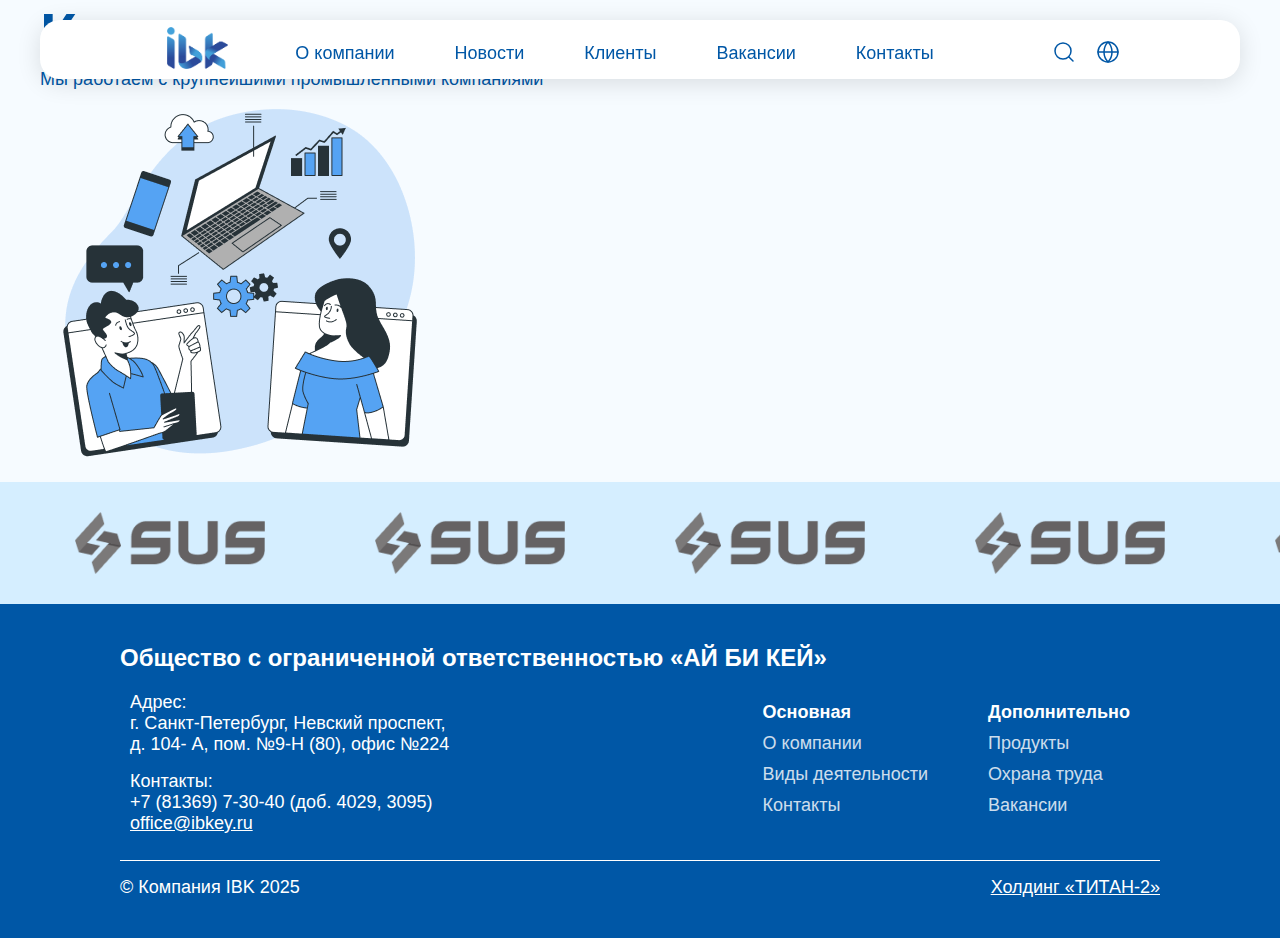
<file: pages/clients/index.html>
<!DOCTYPE html>
<html lang="en">
  <head>
    <meta charset="UTF-8" />
    <meta name="viewport" content="width=device-width, initial-scale=1.0" />

    <link rel="stylesheet" href="/scss/reset.css" />
    <link rel="stylesheet" href="/scss/style.css" />
    <link rel="stylesheet" href="/components/menu/menu.css" />
    <link rel="stylesheet" href="./scss/index.css" />
    <link rel="stylesheet" href="/components/footer/footer.css" />
    <title>Клиенты</title>
  </head>
  <body>
    <header class="header">
      <nav class="nav">
        <div class="nav__container">
          <a class="nav__logo logo" href="/">
            <img class="logo__image" src="/assest/logo.png" alt="logotype" />
          </a>
          <ul class="nav__list">
            <li class="nav__item">
              <a class="nav__link" href="/pages/specialization">О компании</a>
              <div class="nav__link-icon"></div>
            </li>
            <li class="nav__item">
              <a class="nav__link" href="pages/news">Новости</a>
              <div class="nav__link-icon"></div>
            </li>
            <li class="nav__item">
              <a class="nav__link" href="/pages/clients">Клиенты</a>
              <div class="nav__link-icon"></div>
            </li>
            <li class="nav__item">
              <a class="nav__link" href="/pages/vacancy">Вакансии</a>
              <div class="nav__link-icon"></div>
            </li>
            <li class="nav__item">
              <a class="nav__link" href="/pages/contact">Контакты</a>
              <div class="nav__link-icon"></div>
            </li>
          </ul>
        </div>
        <div class="nav__controls">
          <div class="nav__search">
            <a class="nav__search-button" href="#"
              ><img
                class="nav__search-icon"
                src="/assest/icons/search.svg"
                alt="search button"
            /></a>
          </div>
          <div class="nav__language">
            <a href="#"
              ><img src="/assest/icons/lang.svg" alt="toggle language"
            /></a>
          </div>
          <div class="nav__burger"><div class="burger"></div></div>
        </div>
      </nav>
    </header>

    <main class="main">
      <section class="welcome">
        <div class="welcome-block container">
          <div class="welcome__text welcome-text">
            <h1 class="welcome__title title">Клиенты</h1>
            <p class="welcome__subtitle text">
              Мы работаем с крупнейшими промышленными компаниями
            </p>
          </div>
          <img src="/img/clients.png" alt="clients" />
        </div>
      </section>

      <section class="marquee">
        <div class="marquee__container">
          <div class="marquee__track">
            <img
              class="marquee__track-image"
              src="/img/running1.png"
              alt="running1"
            />
            <img
              class="marquee__track-image"
              src="/img/running1.png"
              alt="running1"
            />
            <img
              class="marquee__track-image"
              src="/img/running1.png"
              alt="running1"
            />
            <img
              class="marquee__track-image"
              src="/img/running1.png"
              alt="running1"
            />
            <img
              class="marquee__track-image"
              src="/img/running1.png"
              alt="running1"
            />

            <img
              class="marquee__track-image"
              src="/img/running1.png"
              alt="running1"
            />
            <img
              class="marquee__track-image"
              src="/img/running1.png"
              alt="running1"
            />
            <img
              class="marquee__track-image"
              src="/img/running1.png"
              alt="running1"
            />
            <img
              class="marquee__track-image"
              src="/img/running1.png"
              alt="running1"
            />
            <img
              class="marquee__track-image"
              src="/img/running1.png"
              alt="running1"
            />
          </div>
        </div>
      </section>
    </main>

    <footer class="footer">
      <div class="footer__container">
        <h3 class="footer__company-name title">
          Общество с ограниченной ответственностью «АЙ БИ КЕЙ»
        </h3>
        <div class="footer__flex">
          <div class="footer__contacts">
            <div class="footer__section">
              <p class="footer__section-title">Адрес:</p>
              <p class="footer__text">г. Санкт-Петербург, Невский проспект,</p>
              <p class="footer__text">д. 104- А, пом. №9-Н (80), офис №224</p>
            </div>
            <div class="footer__section">
              <p class="footer__section-title">Контакты:</p>
              <p class="footer__text">
                <a href="tel:+78136973040">+7 (81369) 7-30-40</a> (доб. 4029,
                3095)
              </p>
              <a href="#" class="footer__text">office@ibkey.ru</a>
            </div>
          </div>
          <div class="footer__menus">
            <ul class="footer__menu-list">
              <li class="footer__menu-item">
                <a class="footer__menu-link" style="opacity: 1" href="#">
                  <h5 class="title">Основная</h5>
                </a>
              </li>
              <li class="footer__menu-item">
                <a class="footer__menu-link" href="#">О компании</a>
              </li>
              <li class="footer__menu-item">
                <a class="footer__menu-link" href="#">Виды деятельности</a>
              </li>
              <li class="footer__menu-item">
                <a class="footer__menu-link" href="#">Контакты</a>
              </li>
            </ul>
            <ul class="footer__menu-list">
              <li class="footer__menu-item">
                <a href="#" class="footer__menu-link" style="opacity: 1">
                  <h5 class="title">Дополнительно</h5>
                </a>
              </li>
              <li class="footer__menu-item">
                <a class="footer__menu-link" href="#">Продукты</a>
              </li>
              <li class="footer__menu-item">
                <a class="footer__menu-link" href="/pages/safety/index.html"
                  >Охрана труда</a
                >
              </li>
              <li class="footer__menu-item">
                <a class="footer__menu-link" href="#">Вакансии</a>
              </li>
            </ul>
          </div>
        </div>
        <div class="footer__line"></div>
        <div class="footer__copyright">
          <p class="footer__text">© Компания IBK 2025</p>
          <a href="#" class="footer__text" style="text-decoration: underline"
            >Холдинг «ТИТАН-2»</a
          >
        </div>
      </div>
    </footer>

    <script src="/js/menu.js"></script>
  </body>
</html>
</file>
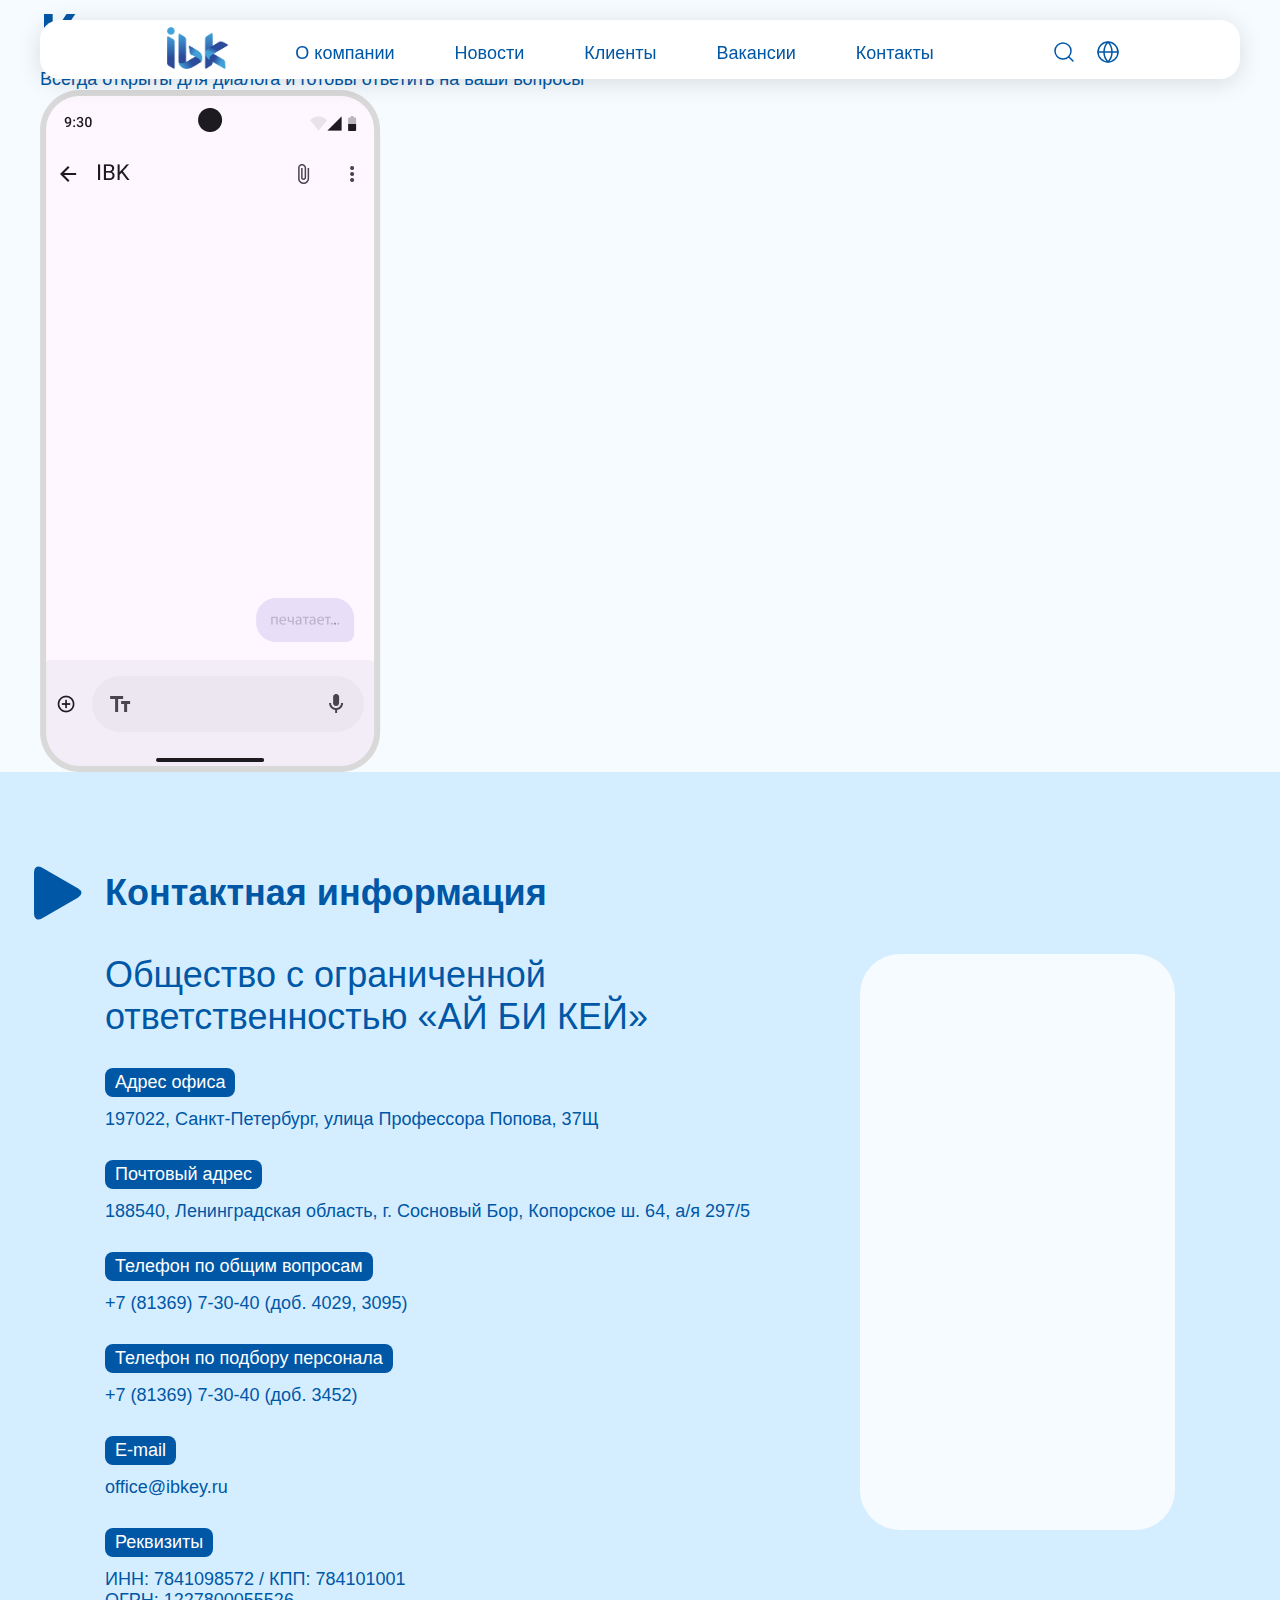
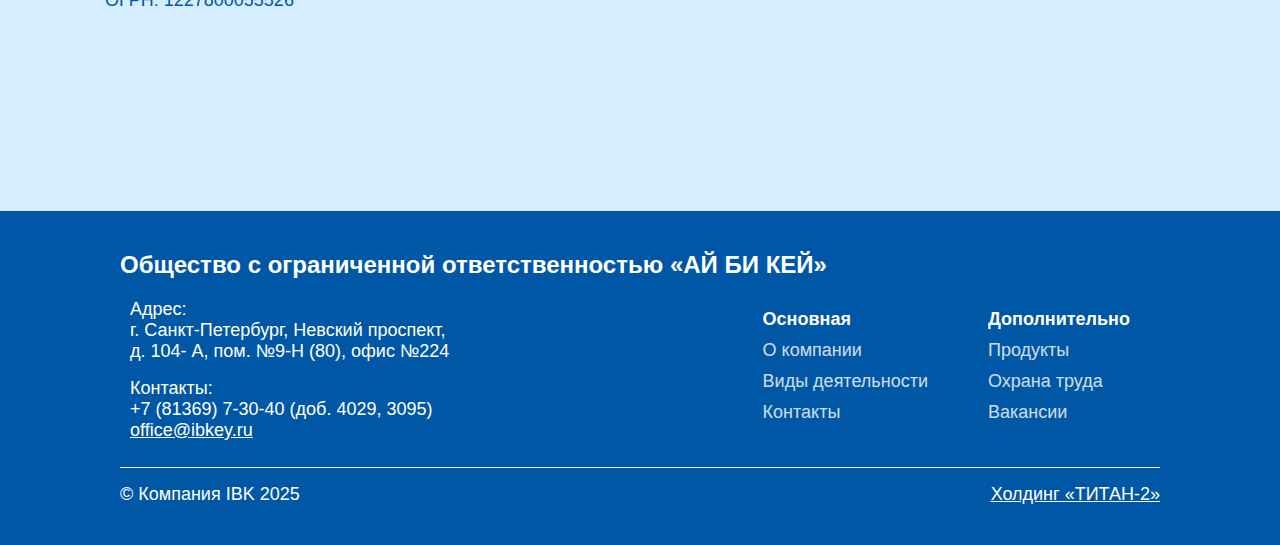
<file: pages/contact/index.html>
<!DOCTYPE html>
<html lang="en">
  <head>
    <meta charset="UTF-8" />
    <meta name="viewport" content="width=device-width, initial-scale=1.0" />

    <link rel="stylesheet" href="/scss/reset.css" />
    <link rel="stylesheet" href="/scss/style.css" />
    <link rel="stylesheet" href="/components/menu/menu.css" />
    <link rel="stylesheet" href="./scss/index.css" />
    <link rel="stylesheet" href="/components/footer/footer.css" />
    <title>Направление деятельности</title>
  </head>
  <body>
    <header class="header">
      <nav class="nav">
        <div class="nav__container">
          <a class="nav__logo logo" href="/">
            <img class="logo__image" src="/assest/logo.png" alt="logotype" />
          </a>
          <ul class="nav__list">
            <li class="nav__item">
              <a class="nav__link" href="/pages/specialization">О компании</a>
            </li>
            <li class="nav__item">
              <a class="nav__link" href="pages/news">Новости</a>
            </li>
            <li class="nav__item">
              <a class="nav__link" href="/pages/clients">Клиенты</a>
            </li>
            <li class="nav__item">
              <a class="nav__link" href="/pages/vacancy">Вакансии</a>
            </li>
            <li class="nav__item">
              <a class="nav__link" href="/pages/contact">Контакты</a>
            </li>
          </ul>
        </div>
        <div class="nav__controls">
          <div class="nav__search">
            <a class="nav__search-button" href="#"
              ><img
                class="nav__search-icon"
                src="/assest/icons/search.svg"
                alt="search button"
            /></a>
          </div>
          <div class="nav__language">
            <a href="#"
              ><img src="/assest/icons/lang.svg" alt="toggle language"
            /></a>
          </div>
          <div class="nav__burger">
            <img
              class="nav__burger-icon"
              src="/assest/icons/burger.svg"
              alt="burger button"
            />
          </div>
        </div>
      </nav>
    </header>

    <main class="main">
      <section class="welcome">
        <div class="welcome-block container">
          <div class="welcome__text welcome-text">
            <h1 class="welcome__title title">Контакты</h1>
            <p class="welcome__subtitle text">
              Всегда открыты для диалога и готовы ответить на ваши вопросы
            </p>
          </div>
          <img src="/img/contact.png" alt="safety" />
        </div>
      </section>

      <section class="contact">
        <div class="contact__container">
          <h2 class="contact__title title">
            <div class="contact__triangle">
              <div class="triangle"></div>
            </div>
            Контактная информация
          </h2>
          <div class="contact__flex">
            <div class="contact__content">
              <h2 class="contact__content-title title">
                Общество с ограниченной ответственностью «АЙ БИ КЕЙ»
              </h2>
              <div class="contact__item">
                <p class="contact__item-title text">Адрес офиса</p>
                <p class="contact__item-text text">
                  197022, Санкт-Петербург, улица Профессора Попова, 37Щ
                </p>
              </div>
              <div class="contact__item">
                <p class="contact__item-title text">Почтовый адрес</p>
                <p class="contact__item-text text">
                  188540, Ленинградская область, г. Сосновый Бор, Копорское ш.
                  64, а/я 297/5
                </p>
              </div>
              <div class="contact__item">
                <p class="contact__item-title text">
                  Телефон по общим вопросам
                </p>
                <p class="contact__item-text text">
                  <a href="tel:+7 (81369) 7-30-40">+7 (81369) 7-30-40</a> (доб.
                  4029, 3095)
                </p>
              </div>
              <div class="contact__item">
                <p class="contact__item-title text">
                  Телефон по подбору персонала
                </p>
                <p class="contact__item-text text">
                  <a href="tel:+7 (81369) 7-30-40">+7 (81369) 7-30-40</a> (доб.
                  3452)
                </p>
              </div>
              <div class="contact__item">
                <p class="contact__item-title text">E-mail</p>
                <p class="contact__item-text text">
                  <a href="mailto:">office@ibkey.ru</a>
                </p>
              </div>
              <div class="contact__item">
                <p class="contact__item-title text">Реквизиты</p>
                <p class="contact__item-text text">
                  ИНН: 7841098572 / КПП: 784101001<br />ОГРН: 1227800055526
                </p>
              </div>
            </div>
            <div class="contact__map">
              <script
                type="text/javascript"
                charset="utf-8"
                async
                src="https://api-maps.yandex.ru/services/constructor/1.0/js/?um=constructor%3Adbb6bc5e63b9cb024fb322c2b231f87039dfb20f954f93d298a99d5f93e1a6e6&amp;lang=ru_RU&amp;scroll=true"
              ></script>
            </div>
          </div>
        </div>
      </section>
    </main>

    <footer class="footer">
      <div class="footer__container">
        <h3 class="footer__company-name title">
          Общество с ограниченной ответственностью «АЙ БИ КЕЙ»
        </h3>
        <div class="footer__flex">
          <div class="footer__contacts">
            <div class="footer__section">
              <p class="footer__section-title">Адрес:</p>
              <p class="footer__text">г. Санкт-Петербург, Невский проспект,</p>
              <p class="footer__text">д. 104- А, пом. №9-Н (80), офис №224</p>
            </div>
            <div class="footer__section">
              <p class="footer__section-title">Контакты:</p>
              <p class="footer__text">
                <a href="tel:+78136973040">+7 (81369) 7-30-40</a> (доб. 4029,
                3095)
              </p>
              <a href="#" class="footer__text">office@ibkey.ru</a>
            </div>
          </div>
          <div class="footer__menus">
            <ul class="footer__menu-list">
              <li class="footer__menu-item">
                <a class="footer__menu-link" style="opacity: 1" href="#">
                  <h5 class="title">Основная</h5>
                </a>
              </li>
              <li class="footer__menu-item">
                <a class="footer__menu-link" href="#">О компании</a>
              </li>
              <li class="footer__menu-item">
                <a class="footer__menu-link" href="#">Виды деятельности</a>
              </li>
              <li class="footer__menu-item">
                <a class="footer__menu-link" href="#">Контакты</a>
              </li>
            </ul>
            <ul class="footer__menu-list">
              <li class="footer__menu-item">
                <a href="#" class="footer__menu-link" style="opacity: 1">
                  <h5 class="title">Дополнительно</h5>
                </a>
              </li>
              <li class="footer__menu-item">
                <a class="footer__menu-link" href="#">Продукты</a>
              </li>
              <li class="footer__menu-item">
                <a class="footer__menu-link" href="/pages/safety/index.html"
                  >Охрана труда</a
                >
              </li>
              <li class="footer__menu-item">
                <a class="footer__menu-link" href="#">Вакансии</a>
              </li>
            </ul>
          </div>
        </div>
        <div class="footer__line"></div>
        <div class="footer__copyright">
          <p class="footer__text">© Компания IBK 2025</p>
          <a href="#" class="footer__text" style="text-decoration: underline"
            >Холдинг «ТИТАН-2»</a
          >
        </div>
      </div>
    </footer>
  </body>
</html>
</file>
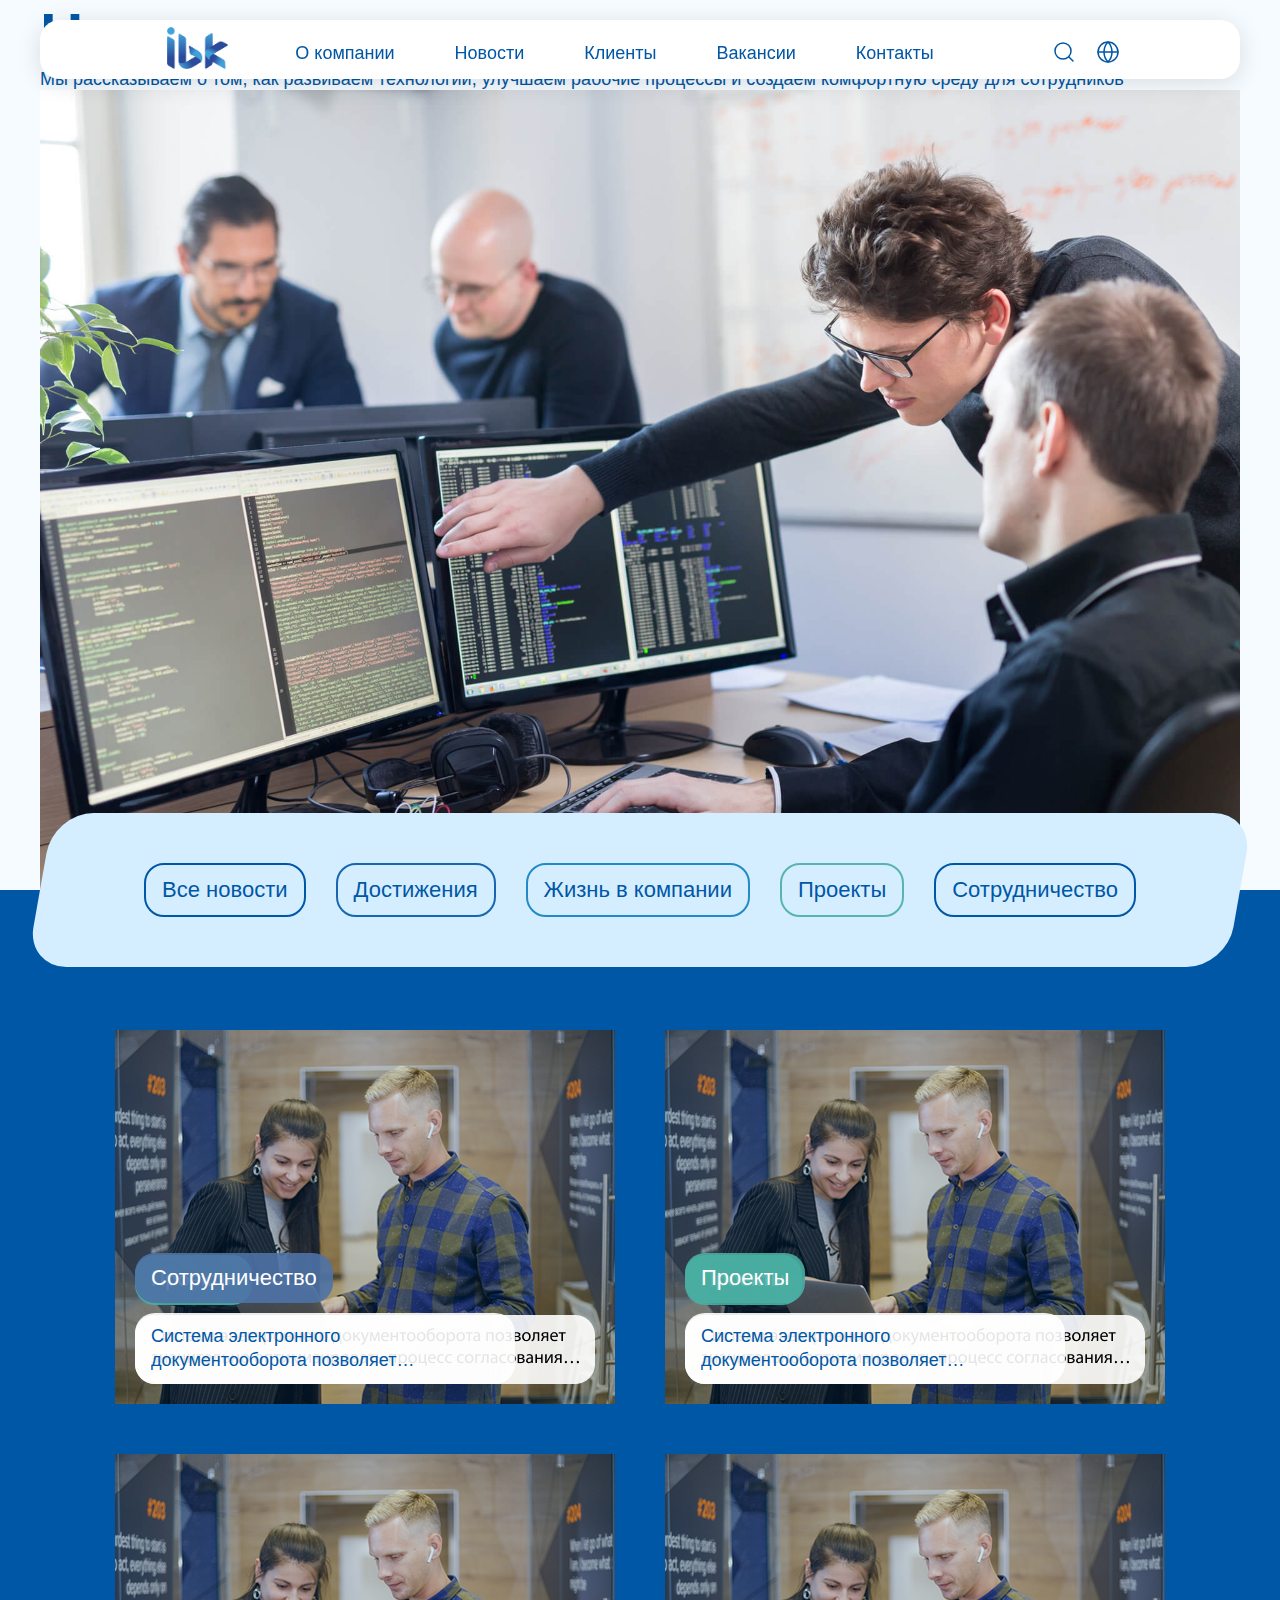
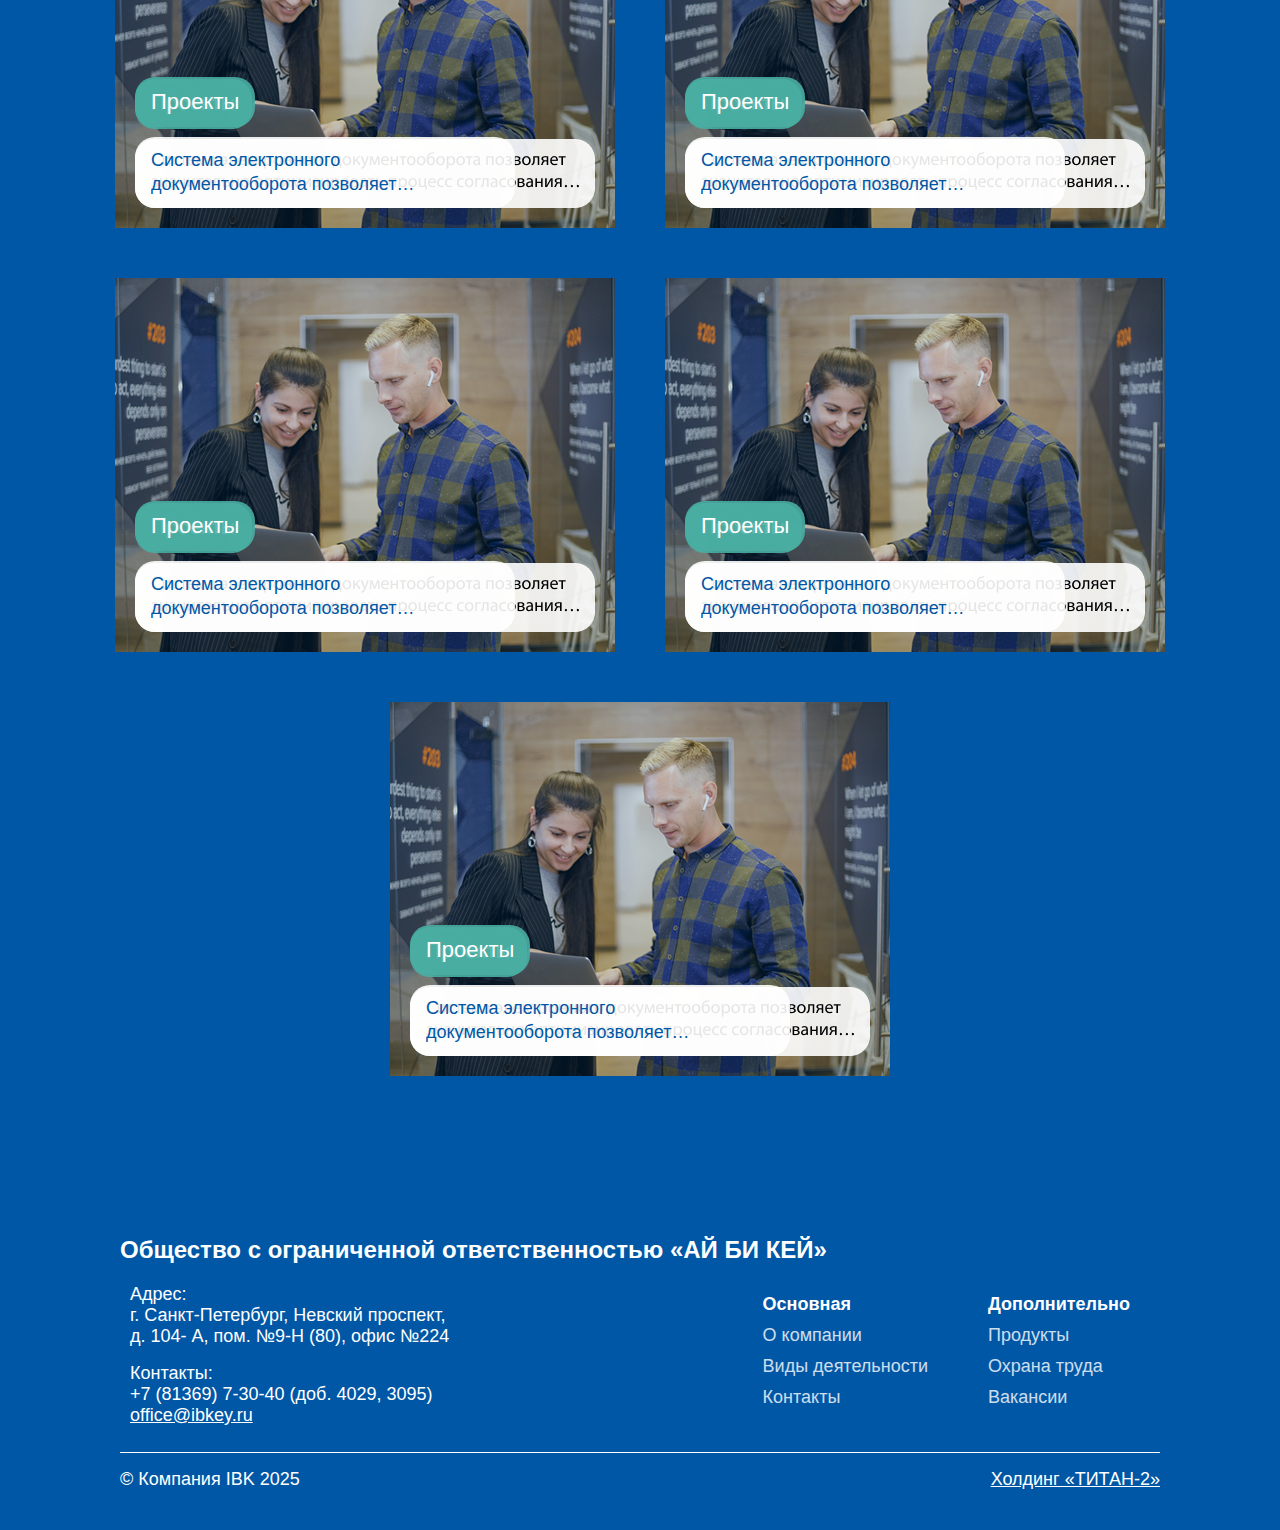
<file: pages/news/index.html>
<!DOCTYPE html>
<html lang="en">
  <head>
    <meta charset="UTF-8" />
    <meta name="viewport" content="width=device-width, initial-scale=1.0" />

    <link rel="stylesheet" href="/scss/reset.css" />
    <link rel="stylesheet" href="/scss/style.css" />
    <link rel="stylesheet" href="/components/menu/menu.css" />
    <link rel="stylesheet" href="./scss/index.css" />
    <link rel="stylesheet" href="/components/footer/footer.css" />

    <title>Новости</title>
  </head>
  <body>
    <header class="header">
      <nav class="nav">
        <div class="nav__container">
          <a class="nav__logo logo" href="/">
            <img
              class="logo__image"
              src="/assest/logo/ibk_logo.png"
              alt="logotype"
            />
          </a>
          <ul class="nav__list">
            <li class="nav__item">
              <a class="nav__link" href="/pages/specialization">О компании</a>
              <div class="nav__link-icon"></div>
            </li>
            <li class="nav__item">
              <a class="nav__link" href="/pages/news">Новости</a>
              <div class="nav__link-icon"></div>
            </li>
            <li class="nav__item">
              <a class="nav__link" href="/pages/clients">Клиенты</a>
              <div class="nav__link-icon"></div>
            </li>
            <li class="nav__item">
              <a class="nav__link" href="/pages/vacancy">Вакансии</a>
              <div class="nav__link-icon"></div>
            </li>
            <li class="nav__item">
              <a class="nav__link" href="/pages/contact">Контакты</a>
              <div class="nav__link-icon"></div>
            </li>
          </ul>
        </div>
        <div class="nav__controls">
          <div class="nav__search">
            <a class="nav__search-button" href="#"
              ><img
                class="nav__search-icon"
                src="/assest/icons/search.svg"
                alt="search button"
            /></a>
          </div>
          <div class="nav__language">
            <a href="#"
              ><img src="/assest/icons/lang.svg" alt="toggle language"
            /></a>
          </div>
          <div class="nav__burger"><div class="burger"></div></div>
        </div>
      </nav>
    </header>

    <main class="main">
      <section class="welcome">
        <div class="welcome-block container">
          <div class="welcome__text welcome-text">
            <h1 class="welcome__title title">Новости</h1>
            <p class="welcome__subtitle text">
              Мы рассказываем о том, как развиваем технологии, улучшаем рабочие
              процессы и создаем комфортную среду для сотрудников
            </p>
          </div>
          <img src="/img/news.png" alt="news" />
        </div>
      </section>

      <section class="news">
        <div class="news__category container">
          <ul class="news__category-list">
            <li class="news__category-item all-news">
              <h4 class="title">Все новости</h4>
            </li>
            <li class="news__category-item achievement-news">
              <h4 class="title">Достижения</h4>
            </li>
            <li class="news__category-item live-news">
              <h4 class="title">Жизнь в компании</h4>
            </li>
            <li class="news__category-item project-news">
              <h4 class="title">Проекты</h4>
            </li>
            <li class="news__category-item cooperation-newes">
              <h4 class="title">Сотрудничество</h4>
            </li>
          </ul>
        </div>
        <div class="news__list">
          <div class="news__item">
            <img
              class="news__item-image"
              src="/img/news_picture.png"
              alt="news image"
            />
            <div class="news__item-text">
              <h4 class="news__item-title title">Сотрудничество</h4>
              <div class="news__item-container">
                <p class="text">
                  Система электронного документооборота позволяет значительно
                  оптимизировать процесс согласования актов приёмки и стоимости
                  выполненных работ
                </p>
              </div>
            </div>
          </div>
          <div class="news__item">
            <img
              class="news__item-image"
              src="/img/news_picture.png"
              alt="news image"
            />
            <div class="news__item-text">
              <h4
                class="news__item-title title"
                style="background-color: #49aea3e5"
              >
                Проекты
              </h4>
              <div class="news__item-container">
                <p class="text">
                  Система электронного документооборота позволяет значительно
                  оптимизировать процесс согласования актов приёмки и стоимости
                  выполненных работ
                </p>
              </div>
            </div>
          </div>
          <div class="news__item">
            <img
              class="news__item-image"
              src="/img/news_picture.png"
              alt="news image"
            />
            <div class="news__item-text">
              <h4
                class="news__item-title title"
                style="background-color: #49aea3e5"
              >
                Проекты
              </h4>
              <div class="news__item-container">
                <p class="text">
                  Система электронного документооборота позволяет значительно
                  оптимизировать процесс согласования актов приёмки и стоимости
                  выполненных работ
                </p>
              </div>
            </div>
          </div>
          <div class="news__item">
            <img
              class="news__item-image"
              src="/img/news_picture.png"
              alt="news image"
            />
            <div class="news__item-text">
              <h4
                class="news__item-title title"
                style="background-color: #49aea3e5"
              >
                Проекты
              </h4>
              <div class="news__item-container">
                <p class="text">
                  Система электронного документооборота позволяет значительно
                  оптимизировать процесс согласования актов приёмки и стоимости
                  выполненных работ
                </p>
              </div>
            </div>
          </div>
          <div class="news__item">
            <img
              class="news__item-image"
              src="/img/news_picture.png"
              alt="news image"
            />
            <div class="news__item-text">
              <h4
                class="news__item-title title"
                style="background-color: #49aea3e5"
              >
                Проекты
              </h4>
              <div class="news__item-container">
                <p class="text">
                  Система электронного документооборота позволяет значительно
                  оптимизировать процесс согласования актов приёмки и стоимости
                  выполненных работ
                </p>
              </div>
            </div>
          </div>
          <div class="news__item">
            <img
              class="news__item-image"
              src="/img/news_picture.png"
              alt="news image"
            />
            <div class="news__item-text">
              <h4
                class="news__item-title title"
                style="background-color: #49aea3e5"
              >
                Проекты
              </h4>
              <div class="news__item-container">
                <p class="text">
                  Система электронного документооборота позволяет значительно
                  оптимизировать процесс согласования актов приёмки и стоимости
                  выполненных работ
                </p>
              </div>
            </div>
          </div>
          <div class="news__item">
            <img
              class="news__item-image"
              src="/img/news_picture.png"
              alt="news image"
            />
            <div class="news__item-text">
              <h4
                class="news__item-title title"
                style="background-color: #49aea3e5"
              >
                Проекты
              </h4>
              <div class="news__item-container">
                <p class="text">
                  Система электронного документооборота позволяет значительно
                  оптимизировать процесс согласования актов приёмки и стоимости
                  выполненных работ
                </p>
              </div>
            </div>
          </div>
        </div>
      </section>
    </main>

    <footer class="footer">
      <div class="footer__container">
        <h3 class="footer__company-name title">
          Общество с ограниченной ответственностью «АЙ БИ КЕЙ»
        </h3>
        <div class="footer__flex">
          <div class="footer__contacts">
            <div class="footer__section">
              <p class="footer__section-title">Адрес:</p>
              <p class="footer__text">г. Санкт-Петербург, Невский проспект,</p>
              <p class="footer__text">д. 104- А, пом. №9-Н (80), офис №224</p>
            </div>
            <div class="footer__section">
              <p class="footer__section-title">Контакты:</p>
              <p class="footer__text">
                <a href="tel:+78136973040">+7 (81369) 7-30-40</a> (доб. 4029,
                3095)
              </p>
              <a href="#" class="footer__text">office@ibkey.ru</a>
            </div>
          </div>
          <div class="footer__menus">
            <ul class="footer__menu-list menu-main">
              <li class="footer__menu-item">
                <a class="footer__menu-link" style="opacity: 1" href="#">
                  <h5 class="title">Основная</h5>
                </a>
              </li>
              <li class="footer__menu-item">
                <a class="footer__menu-link" href="#">О компании</a>
              </li>
              <li class="footer__menu-item">
                <a class="footer__menu-link" href="#">Виды деятельности</a>
              </li>
              <li class="footer__menu-item">
                <a class="footer__menu-link" href="#">Контакты</a>
              </li>
            </ul>
            <ul class="footer__menu-list menu-optionally">
              <li class="footer__menu-item">
                <a href="#" class="footer__menu-link" style="opacity: 1">
                  <h5 class="title">Дополнительно</h5>
                </a>
              </li>
              <li class="footer__menu-item">
                <a class="footer__menu-link" href="#">Продукты</a>
              </li>
              <li class="footer__menu-item">
                <a class="footer__menu-link" href="/pages/safety/index.html"
                  >Охрана труда</a
                >
              </li>
              <li class="footer__menu-item">
                <a class="footer__menu-link" href="#">Вакансии</a>
              </li>
            </ul>
          </div>
        </div>
        <div class="footer__line"></div>
        <div class="footer__copyright">
          <p class="footer__text">© Компания IBK 2025</p>
          <a href="#" class="footer__text" style="text-decoration: underline"
            >Холдинг «ТИТАН-2»</a
          >
        </div>
      </div>
    </footer>

    <script src="/js/menu.js"></script>
  </body>
</html>
</file>
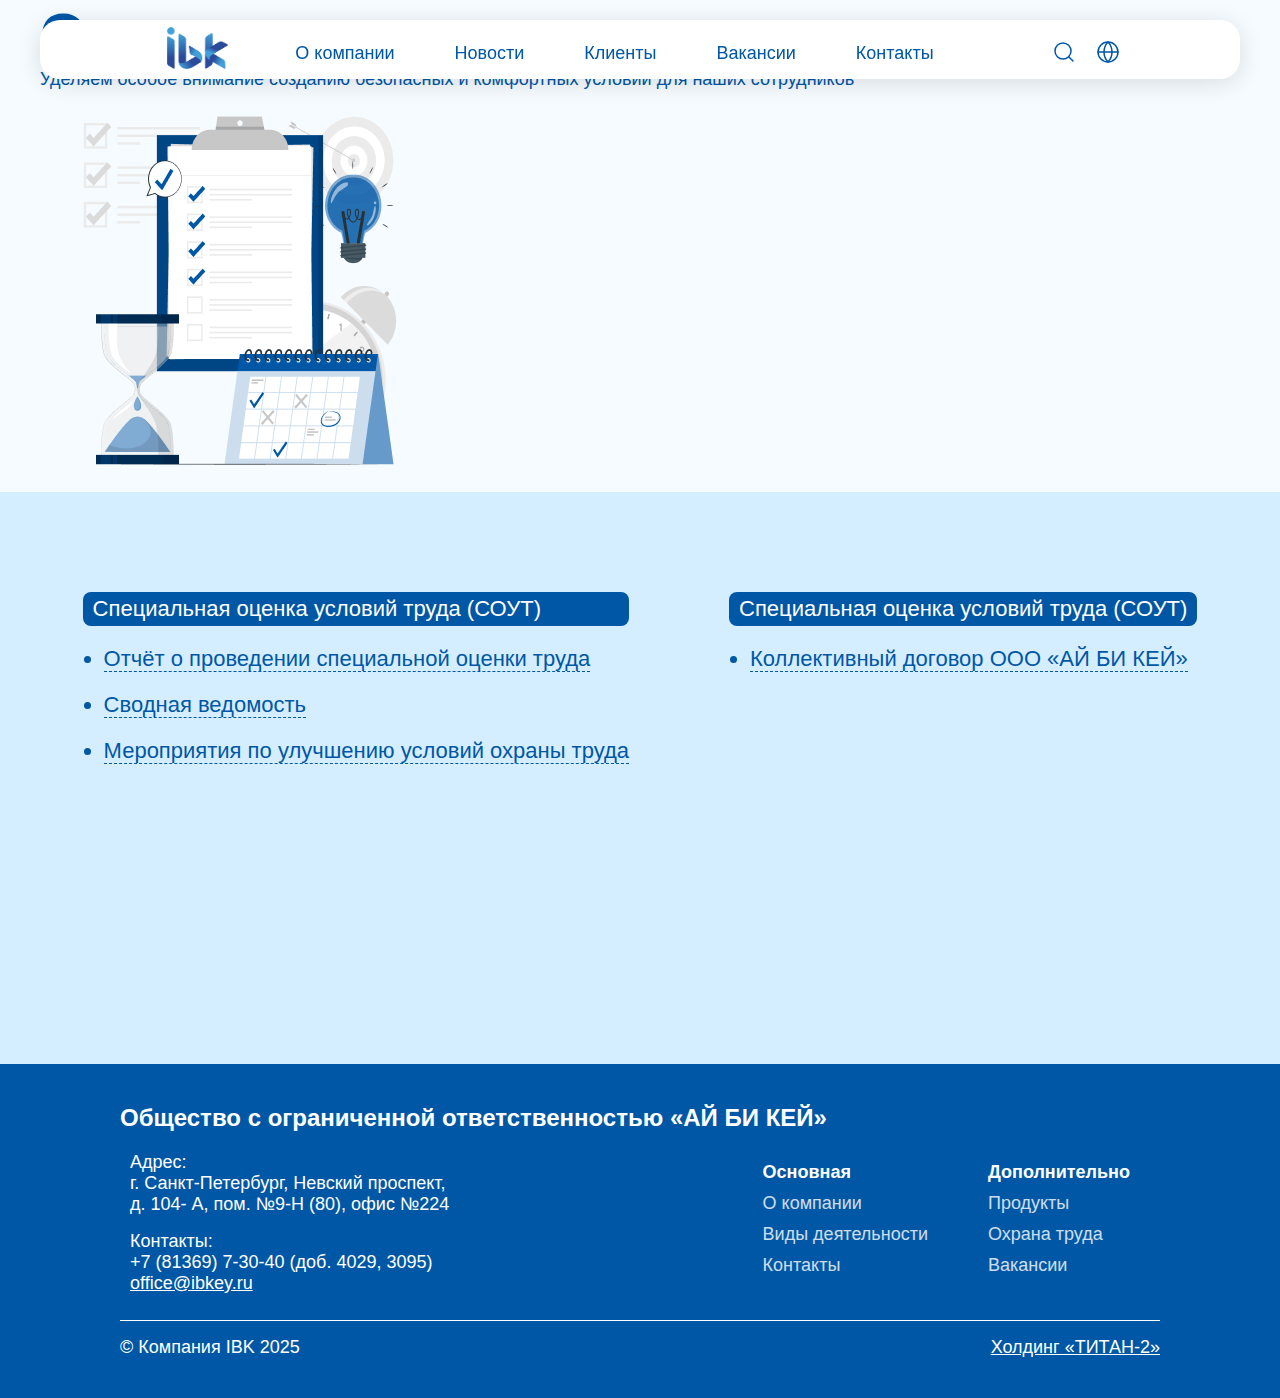
<file: pages/safety/index.html>
<!DOCTYPE html>
<html lang="en">
  <head>
    <meta charset="UTF-8" />
    <meta name="viewport" content="width=device-width, initial-scale=1.0" />

    <link rel="stylesheet" href="/scss/reset.css" />
    <link rel="stylesheet" href="/scss/style.css" />
    <link rel="stylesheet" href="/components/menu/menu.css" />
    <link rel="stylesheet" href="./scss/index.css" />
    <link rel="stylesheet" href="/components/footer/footer.css" />
    <title>Направление деятельности</title>
  </head>
  <body>
    <header class="header">
      <nav class="nav">
        <div class="nav__container">
          <a class="nav__logo logo" href="/">
            <img class="logo__image" src="/assest/logo.png" alt="logotype" />
          </a>
          <ul class="nav__list">
            <li class="nav__item">
              <a class="nav__link" href="/pages/specialization">О компании</a>
              <div class="nav__link-icon"></div>
            </li>
            <li class="nav__item">
              <a class="nav__link" href="pages/news">Новости</a>
              <div class="nav__link-icon"></div>
            </li>
            <li class="nav__item">
              <a class="nav__link" href="/pages/clients">Клиенты</a>
              <div class="nav__link-icon"></div>
            </li>
            <li class="nav__item">
              <a class="nav__link" href="/pages/vacancy">Вакансии</a>
              <div class="nav__link-icon"></div>
            </li>
            <li class="nav__item">
              <a class="nav__link" href="/pages/contact">Контакты</a>
              <div class="nav__link-icon"></div>
            </li>
          </ul>
        </div>
        <div class="nav__controls">
          <div class="nav__search">
            <a class="nav__search-button" href="#"
              ><img
                class="nav__search-icon"
                src="/assest/icons/search.svg"
                alt="search button"
            /></a>
          </div>
          <div class="nav__language">
            <a href="#"
              ><img src="/assest/icons/lang.svg" alt="toggle language"
            /></a>
          </div>
          <div class="nav__burger"><div class="burger"></div></div>
        </div>
      </nav>
    </header>

    <main class="main">
      <section class="welcome">
        <div class="welcome-block container">
          <div class="welcome__text welcome-text">
            <h1 class="welcome__title title">Охрана труда</h1>
            <p class="welcome__subtitle text">
              Уделяем особое внимание созданию безопасных и комфортных условий
              для наших сотрудников
            </p>
          </div>
          <img src="/img/safety.png" alt="safety" />
        </div>
      </section>

      <section class="documents">
        <div class="documents__flex container">
          <div class="documents__item">
            <h4 class="documents__item-title title">
              Специальная оценка условий труда (СОУТ)
            </h4>
            <ul class="documents__item-list">
              <li class="documents__item-link">
                <a href="#">Отчёт о проведении специальной оценки труда</a>
              </li>
              <li class="documents__item-link">
                <a href="#">Сводная ведомость</a>
              </li>
              <li class="documents__item-link">
                <a href="#">Мероприятия по улучшению условий охраны труда</a>
              </li>
            </ul>
          </div>
          <div class="documents__item">
            <h4 class="documents__item-title title">
              Специальная оценка условий труда (СОУТ)
            </h4>
            <ul class="documents__item-list">
              <li class="documents__item-link">
                <a href="#">Коллективный договор ООО «АЙ БИ КЕЙ»</a>
              </li>
            </ul>
          </div>
        </div>
      </section>
    </main>

    <footer class="footer">
      <div class="footer__container">
        <h3 class="footer__company-name title">
          Общество с ограниченной ответственностью «АЙ БИ КЕЙ»
        </h3>
        <div class="footer__flex">
          <div class="footer__contacts">
            <div class="footer__section">
              <p class="footer__section-title">Адрес:</p>
              <p class="footer__text">г. Санкт-Петербург, Невский проспект,</p>
              <p class="footer__text">д. 104- А, пом. №9-Н (80), офис №224</p>
            </div>
            <div class="footer__section">
              <p class="footer__section-title">Контакты:</p>
              <p class="footer__text">
                <a href="tel:+78136973040">+7 (81369) 7-30-40</a> (доб. 4029,
                3095)
              </p>
              <a href="#" class="footer__text">office@ibkey.ru</a>
            </div>
          </div>
          <div class="footer__menus">
            <ul class="footer__menu-list">
              <li class="footer__menu-item">
                <a class="footer__menu-link" style="opacity: 1" href="#">
                  <h5 class="title">Основная</h5>
                </a>
              </li>
              <li class="footer__menu-item">
                <a class="footer__menu-link" href="#">О компании</a>
              </li>
              <li class="footer__menu-item">
                <a class="footer__menu-link" href="#">Виды деятельности</a>
              </li>
              <li class="footer__menu-item">
                <a class="footer__menu-link" href="#">Контакты</a>
              </li>
            </ul>
            <ul class="footer__menu-list">
              <li class="footer__menu-item">
                <a href="#" class="footer__menu-link" style="opacity: 1">
                  <h5 class="title">Дополнительно</h5>
                </a>
              </li>
              <li class="footer__menu-item">
                <a class="footer__menu-link" href="#">Продукты</a>
              </li>
              <li class="footer__menu-item">
                <a class="footer__menu-link" href="/pages/safety/index.html"
                  >Охрана труда</a
                >
              </li>
              <li class="footer__menu-item">
                <a class="footer__menu-link" href="#">Вакансии</a>
              </li>
            </ul>
          </div>
        </div>
        <div class="footer__line"></div>
        <div class="footer__copyright">
          <p class="footer__text">© Компания IBK 2025</p>
          <a href="#" class="footer__text" style="text-decoration: underline"
            >Холдинг «ТИТАН-2»</a
          >
        </div>
      </div>
    </footer>

    <script src="/js/menu.js"></script>
  </body>
</html>
</file>
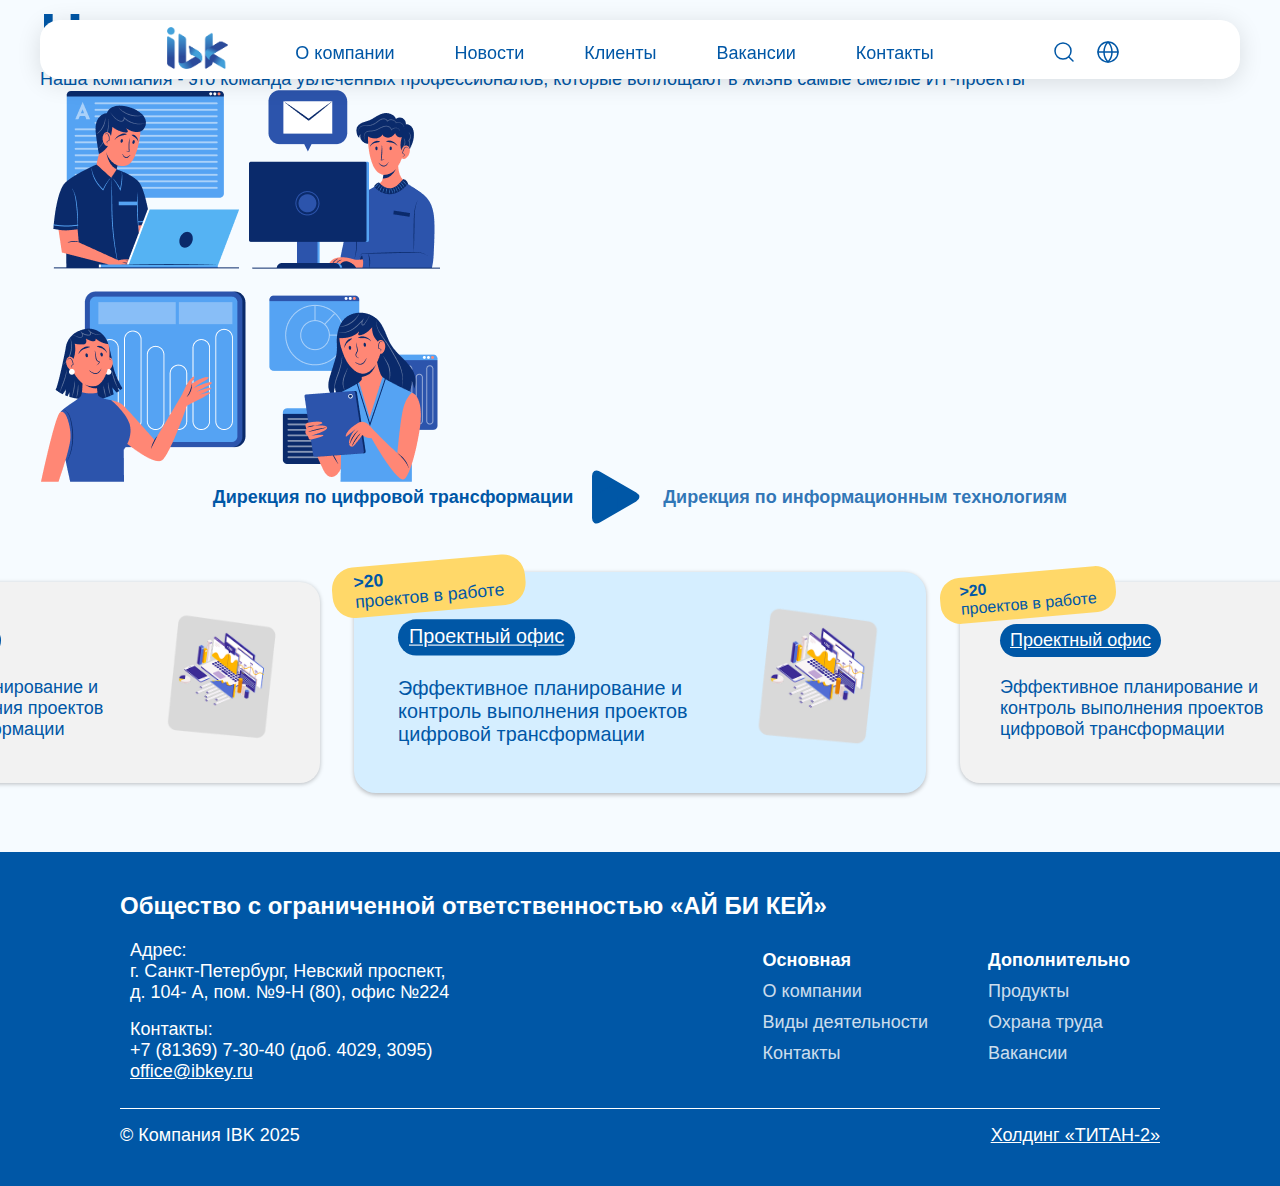
<file: pages/specialization copy/index.html>
<!DOCTYPE html>
<html lang="en">
  <head>
    <meta charset="UTF-8" />
    <meta name="viewport" content="width=device-width, initial-scale=1.0" />

    <link rel="stylesheet" href="./../../scss/reset.css" />
    <link rel="stylesheet" href="./../../scss/style.css" />
    <link rel="stylesheet" href="./../../components/menu/menu.css" />
    <link rel="stylesheet" href="./scss/index.css" />
    <link rel="stylesheet" href="./../../components/footer/footer.css" />
    <title>Направление деятельности</title>
  </head>
  <body>
    <header class="header">
      <nav class="nav">
        <div class="nav__container">
          <a class="nav__logo logo" href="#">
            <img
              class="logo__image"
              src="./../../assest/logo.png"
              alt="logotype"
            />
          </a>
          <ul class="nav__list">
            <li class="nav__item">
              <a class="nav__link" href="#">О компании</a>
            </li>
            <li class="nav__item">
              <a class="nav__link" href="#">Новости</a>
            </li>
            <li class="nav__item">
              <a class="nav__link" href="#">Клиенты</a>
            </li>
            <li class="nav__item">
              <a class="nav__link" href="#">Вакансии</a>
            </li>
            <li class="nav__item">
              <a class="nav__link" href="#">Контакты</a>
            </li>
          </ul>
        </div>
        <div class="nav__controls">
          <div class="nav__search">
            <a class="nav__search-button" href="#"
              ><img
                class="nav__search-icon"
                src="./../../assest/icons/search.svg"
                alt="search button"
            /></a>
          </div>
          <div class="nav__language">
            <a href="#"
              ><img src="./../../assest/icons/lang.svg" alt="toggle language"
            /></a>
          </div>
          <div class="nav__burger">
            <img
              class="nav__burger-icon"
              src="./../../assest/icons/burger.svg"
              alt="burger button"
            />
          </div>
        </div>
      </nav>
    </header>

    <main class="main">
      <section class="welcome">
        <div class="welcome-block container">
          <div class="welcome__text welcome-text">
            <h1 class="welcome__title title">Направления деятельности</h1>
            <p class="welcome__subtitle text">
              Наша компания - это команда увлеченных профессионалов, которые
              воплощают в жизнь самые смелые ИТ-проекты
            </p>
          </div>
          <img src="./../../img/specialization.png" alt="specialization" />
        </div>
      </section>

      <section class="specialization">
        <h5 class="specialization__title title">
          <span>Дирекция по цифровой трансформации</span>
          <div class="specialization__triangle">
            <div class="triangle"></div>
          </div>
          <span style="opacity: 0.8"
            >Дирекция по информационным технологиям</span
          >
        </h5>
        <div class="specialization__slider">
          <div class="specialization__slider-buttons">
            <button class="specialization__btn" data-slide="1">
              <div class="specialization__btn-text">
                <h5 class="specialization__btn-title title">Проектный офис</h5>
                <p class="specialization__btn-subtitle text">
                  Эффективное планирование и контроль выполнения проектов
                  цифровой трансформации
                </p>
              </div>
              <div class="specialization__btn-image">
                <img
                  src="./../../img/specialization/specialization1.png"
                  alt="specialization card image"
                />
              </div>
              <div class="specialization__stats">
                <p class="text"><b>>20</b><br />проектов в работе</p>
              </div>
            </button>
            <button class="specialization__btn" data-slide="2">
              <div class="specialization__btn-text">
                <h5 class="specialization__btn-title title">Проектный офис</h5>
                <p class="specialization__btn-subtitle text">
                  Эффективное планирование и контроль выполнения проектов
                  цифровой трансформации
                </p>
              </div>
              <div class="specialization__btn-image">
                <img
                  src="./../../img/specialization/specialization1.png"
                  alt="specialization card image"
                />
              </div>
              <div class="specialization__stats">
                <p class="text"><b>>20</b><br />проектов в работе</p>
              </div>
            </button>
            <button
              class="specialization__btn specialization-active"
              data-slide="3"
            >
              <div class="specialization__btn-text">
                <h5 class="specialization__btn-title title">Проектный офис</h5>
                <p class="specialization__btn-subtitle text">
                  Эффективное планирование и контроль выполнения проектов
                  цифровой трансформации
                </p>
              </div>
              <div class="specialization__btn-image">
                <img
                  src="./../../img/specialization/specialization1.png"
                  alt="specialization card image"
                />
              </div>
              <div class="specialization__stats">
                <p class="text"><b>>20</b><br />проектов в работе</p>
              </div>
            </button>
            <button class="specialization__btn" data-slide="4">
              <div class="specialization__btn-text">
                <h5 class="specialization__btn-title title">Проектный офис</h5>
                <p class="specialization__btn-subtitle text">
                  Эффективное планирование и контроль выполнения проектов
                  цифровой трансформации
                </p>
              </div>
              <div class="specialization__btn-image">
                <img
                  src="./../../img/specialization/specialization1.png"
                  alt="specialization card image"
                />
              </div>
              <div class="specialization__stats">
                <p class="text"><b>>20</b><br />проектов в работе</p>
              </div>
            </button>
            <button class="specialization__btn" data-slide="5">
              <div class="specialization__btn-text">
                <h5 class="specialization__btn-title title">Проектный офис</h5>
                <p class="specialization__btn-subtitle text">
                  Эффективное планирование и контроль выполнения проектов
                  цифровой трансформации
                </p>
              </div>
              <div class="specialization__btn-image">
                <img
                  src="./../../img/specialization/specialization1.png"
                  alt="specialization card image"
                />
              </div>
              <div class="specialization__stats">
                <p class="text"><b>>20</b><br />проектов в работе</p>
              </div>
            </button>
          </div>
          <div class="specialization__slider-content">
            <div class="specialization__slider-slide"></div>
          </div>
        </div>
      </section>
    </main>

    <footer class="footer">
      <div class="footer__container">
        <h3 class="footer__company-name title">
          Общество с ограниченной ответственностью «АЙ БИ КЕЙ»
        </h3>
        <div class="footer__flex">
          <div class="footer__contacts">
            <div class="footer__section">
              <p class="footer__section-title">Адрес:</p>
              <p class="footer__text">г. Санкт-Петербург, Невский проспект,</p>
              <p class="footer__text">д. 104- А, пом. №9-Н (80), офис №224</p>
            </div>
            <div class="footer__section">
              <p class="footer__section-title">Контакты:</p>
              <p class="footer__text">
                <a href="tel:+78136973040">+7 (81369) 7-30-40</a> (доб. 4029,
                3095)
              </p>
              <a href="#" class="footer__text">office@ibkey.ru</a>
            </div>
          </div>
          <div class="footer__menus">
            <ul class="footer__menu-list">
              <li class="footer__menu-item">
                <a class="footer__menu-link" style="opacity: 1" href="#">
                  <h5 class="title">Основная</h5>
                </a>
              </li>
              <li class="footer__menu-item">
                <a class="footer__menu-link" href="#">О компании</a>
              </li>
              <li class="footer__menu-item">
                <a class="footer__menu-link" href="#">Виды деятельности</a>
              </li>
              <li class="footer__menu-item">
                <a class="footer__menu-link" href="#">Контакты</a>
              </li>
            </ul>
            <ul class="footer__menu-list">
              <li class="footer__menu-item">
                <a href="#" class="footer__menu-link" style="opacity: 1">
                  <h5 class="title">Дополнительно</h5>
                </a>
              </li>
              <li class="footer__menu-item">
                <a class="footer__menu-link" href="#">Продукты</a>
              </li>
              <li class="footer__menu-item">
                <a class="footer__menu-link" href="#">Охрана труда</a>
              </li>
              <li class="footer__menu-item">
                <a class="footer__menu-link" href="#">Вакансии</a>
              </li>
            </ul>
          </div>
        </div>
        <div class="footer__line"></div>
        <div class="footer__copyright">
          <p class="footer__text">© Компания IBK 2025</p>
          <a href="#" class="footer__text" style="text-decoration: underline"
            >Холдинг «ТИТАН-2»</a
          >
        </div>
      </div>
    </footer>
  </body>
</html>
</file>
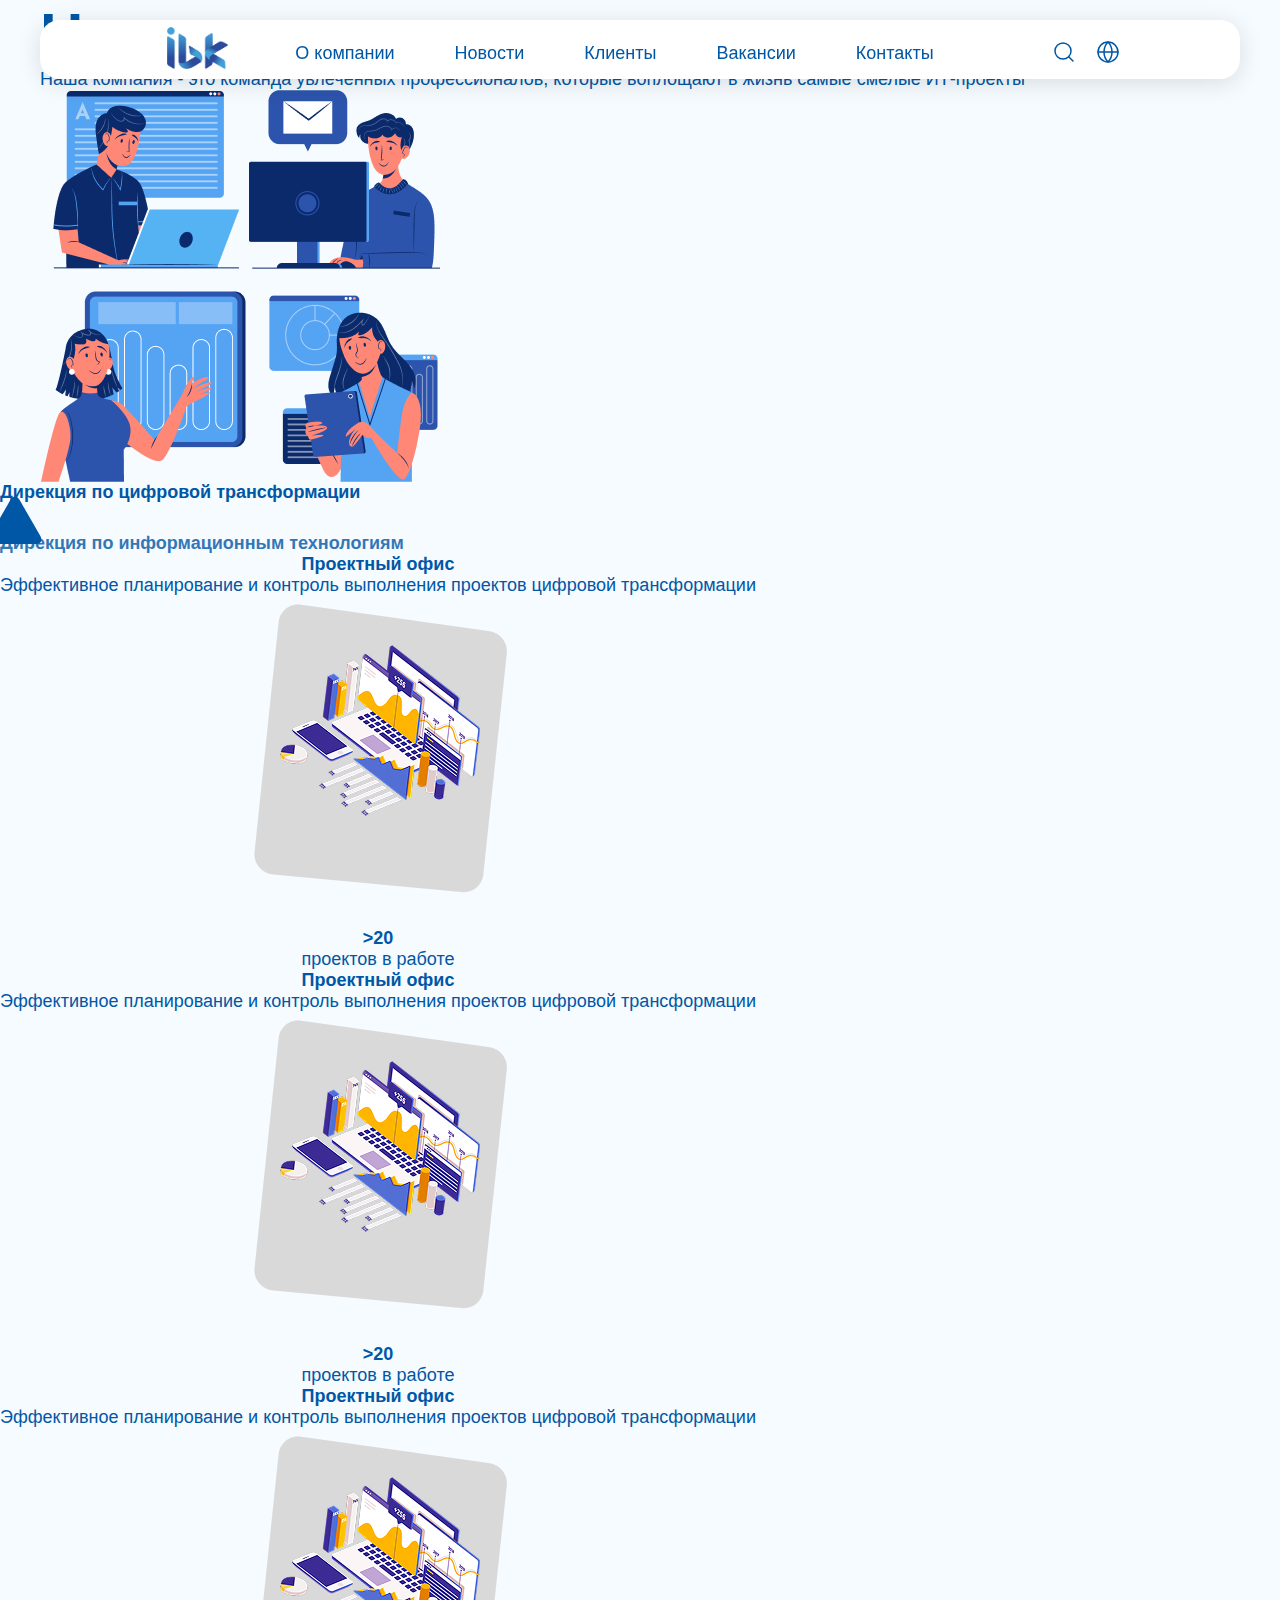
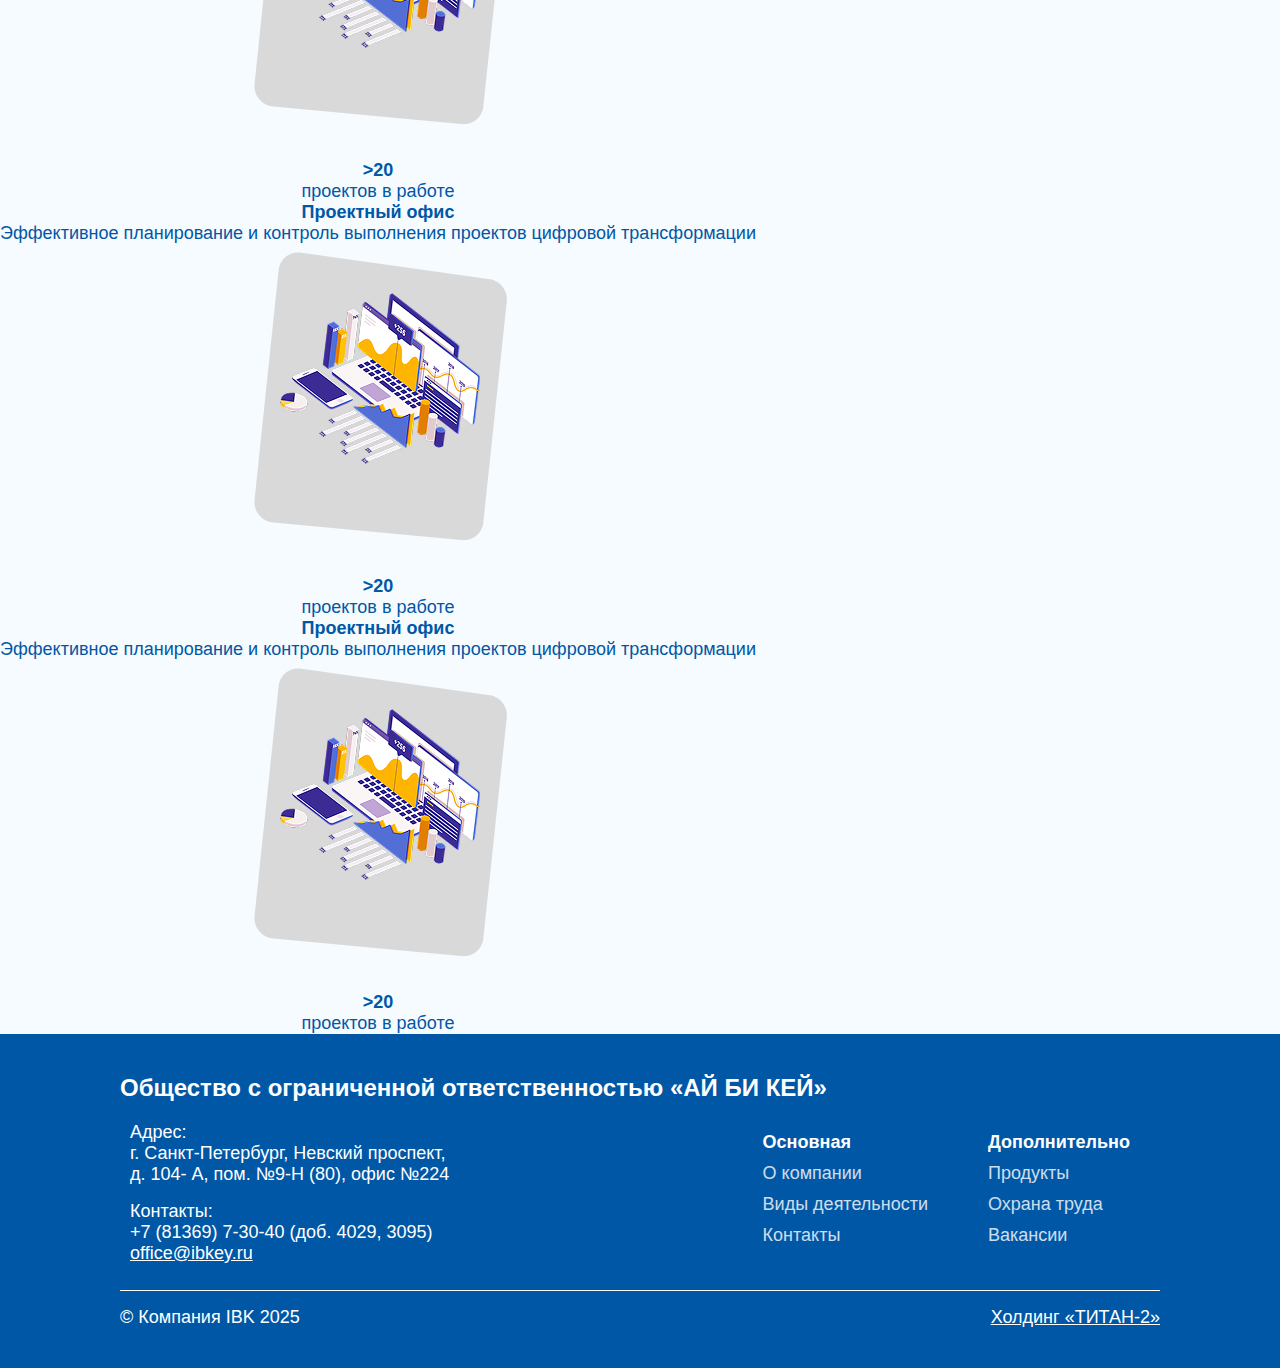
<file: pages/specialization/index.html>
<!DOCTYPE html>
<html lang="en">
  <head>
    <meta charset="UTF-8" />
    <meta name="viewport" content="width=device-width, initial-scale=1.0" />

    <link rel="stylesheet" href="/scss/reset.css" />
    <link rel="stylesheet" href="/scss/style.css" />
    <link rel="stylesheet" href="/components/menu/menu.css" />
    <link rel="stylesheet" href="./scss/index.css" />
    <link rel="stylesheet" href="/components/footer/footer.css" />
    <title>Направление деятельности</title>
  </head>
  <body>
    <header class="header">
      <nav class="nav">
        <div class="nav__container">
          <a class="nav__logo logo" href="/">
            <img
              class="logo__image"
              src="/assest/logo/ibk_logo.png"
              alt="logotype"
            />
          </a>
          <ul class="nav__list">
            <li class="nav__item">
              <a class="nav__link" href="/pages/specialization">О компании</a>
              <div class="nav__link-icon"></div>
            </li>
            <li class="nav__item">
              <a class="nav__link" href="/pages/news">Новости</a>
              <div class="nav__link-icon"></div>
            </li>
            <li class="nav__item">
              <a class="nav__link" href="/pages/clients">Клиенты</a>
              <div class="nav__link-icon"></div>
            </li>
            <li class="nav__item">
              <a class="nav__link" href="/pages/vacancy">Вакансии</a>
              <div class="nav__link-icon"></div>
            </li>
            <li class="nav__item">
              <a class="nav__link" href="/pages/contact">Контакты</a>
              <div class="nav__link-icon"></div>
            </li>
          </ul>
        </div>
        <div class="nav__controls">
          <div class="nav__search">
            <a class="nav__search-button" href="#"
              ><img
                class="nav__search-icon"
                src="/assest/icons/search.svg"
                alt="search button"
            /></a>
          </div>
          <div class="nav__language">
            <a href="#"
              ><img src="/assest/icons/lang.svg" alt="toggle language"
            /></a>
          </div>
          <div class="nav__burger"><div class="burger"></div></div>
        </div>
      </nav>
    </header>

    <main class="main">
      <section class="welcome">
        <div class="welcome-block container">
          <div class="welcome__text welcome-text">
            <h1 class="welcome__title title">Направления деятельности</h1>
            <p class="welcome__subtitle text">
              Наша компания - это команда увлеченных профессионалов, которые
              воплощают в жизнь самые смелые ИТ-проекты
            </p>
          </div>
          <img src="/img/specialization.png" alt="specialization" />
        </div>
      </section>

      <section class="specialization">
        <h5 class="specialization__title title">
          <span>Дирекция по цифровой трансформации</span>
          <div class="specialization__triangle">
            <div class="triangle"></div>
          </div>
          <span style="opacity: 0.8"
            >Дирекция по информационным технологиям</span
          >
        </h5>
        <div class="specialization__slider">
          <div class="specialization__slider-buttons">
            <button class="specialization__btn" data-slide="1">
              <div class="specialization__btn-text">
                <h5 class="specialization__btn-title title">Проектный офис</h5>
                <p class="specialization__btn-subtitle text">
                  Эффективное планирование и контроль выполнения проектов
                  цифровой трансформации
                </p>
              </div>
              <div class="specialization__btn-image">
                <img
                  src="./../../img/specialization/specialization1.png"
                  alt="specialization card image"
                />
              </div>
              <div class="specialization__stats">
                <p class="text"><b>>20</b><br />проектов в работе</p>
              </div>
            </button>
            <button class="specialization__btn" data-slide="2">
              <div class="specialization__btn-text">
                <h5 class="specialization__btn-title title">Проектный офис</h5>
                <p class="specialization__btn-subtitle text">
                  Эффективное планирование и контроль выполнения проектов
                  цифровой трансформации
                </p>
              </div>
              <div class="specialization__btn-image">
                <img
                  src="./../../img/specialization/specialization1.png"
                  alt="specialization card image"
                />
              </div>
              <div class="specialization__stats">
                <p class="text"><b>>20</b><br />проектов в работе</p>
              </div>
            </button>
            <button
              class="specialization__btn specialization-active"
              data-slide="3"
            >
              <div class="specialization__btn-text">
                <h5 class="specialization__btn-title title">Проектный офис</h5>
                <p class="specialization__btn-subtitle text">
                  Эффективное планирование и контроль выполнения проектов
                  цифровой трансформации
                </p>
              </div>
              <div class="specialization__btn-image">
                <img
                  src="./../../img/specialization/specialization1.png"
                  alt="specialization card image"
                />
              </div>
              <div class="specialization__stats">
                <p class="text"><b>>20</b><br />проектов в работе</p>
              </div>
            </button>
            <button class="specialization__btn" data-slide="4">
              <div class="specialization__btn-text">
                <h5 class="specialization__btn-title title">Проектный офис</h5>
                <p class="specialization__btn-subtitle text">
                  Эффективное планирование и контроль выполнения проектов
                  цифровой трансформации
                </p>
              </div>
              <div class="specialization__btn-image">
                <img
                  src="./../../img/specialization/specialization1.png"
                  alt="specialization card image"
                />
              </div>
              <div class="specialization__stats">
                <p class="text"><b>>20</b><br />проектов в работе</p>
              </div>
            </button>
            <button class="specialization__btn" data-slide="5">
              <div class="specialization__btn-text">
                <h5 class="specialization__btn-title title">Проектный офис</h5>
                <p class="specialization__btn-subtitle text">
                  Эффективное планирование и контроль выполнения проектов
                  цифровой трансформации
                </p>
              </div>
              <div class="specialization__btn-image">
                <img
                  src="./../../img/specialization/specialization1.png"
                  alt="specialization card image"
                />
              </div>
              <div class="specialization__stats">
                <p class="text"><b>>20</b><br />проектов в работе</p>
              </div>
            </button>
          </div>
          <div class="specialization__slider-content">
            <div class="specialization__slider-slide"></div>
          </div>
        </div>
      </section>
    </main>

    <footer class="footer">
      <div class="footer__container">
        <h3 class="footer__company-name title">
          Общество с ограниченной ответственностью «АЙ БИ КЕЙ»
        </h3>
        <div class="footer__flex">
          <div class="footer__contacts">
            <div class="footer__section">
              <p class="footer__section-title">Адрес:</p>
              <p class="footer__text">г. Санкт-Петербург, Невский проспект,</p>
              <p class="footer__text">д. 104- А, пом. №9-Н (80), офис №224</p>
            </div>
            <div class="footer__section">
              <p class="footer__section-title">Контакты:</p>
              <p class="footer__text">
                <a href="tel:+78136973040">+7 (81369) 7-30-40</a> (доб. 4029,
                3095)
              </p>
              <a href="#" class="footer__text">office@ibkey.ru</a>
            </div>
          </div>
          <div class="footer__menus">
            <ul class="footer__menu-list">
              <li class="footer__menu-item">
                <a class="footer__menu-link" style="opacity: 1" href="#">
                  <h5 class="title">Основная</h5>
                </a>
              </li>
              <li class="footer__menu-item">
                <a class="footer__menu-link" href="#">О компании</a>
              </li>
              <li class="footer__menu-item">
                <a class="footer__menu-link" href="#">Виды деятельности</a>
              </li>
              <li class="footer__menu-item">
                <a class="footer__menu-link" href="#">Контакты</a>
              </li>
            </ul>
            <ul class="footer__menu-list">
              <li class="footer__menu-item">
                <a href="#" class="footer__menu-link" style="opacity: 1">
                  <h5 class="title">Дополнительно</h5>
                </a>
              </li>
              <li class="footer__menu-item">
                <a class="footer__menu-link" href="#">Продукты</a>
              </li>
              <li class="footer__menu-item">
                <a class="footer__menu-link" href="/pages/safety/index.html"
                  >Охрана труда</a
                >
              </li>
              <li class="footer__menu-item">
                <a class="footer__menu-link" href="#">Вакансии</a>
              </li>
            </ul>
          </div>
        </div>
        <div class="footer__line"></div>
        <div class="footer__copyright">
          <p class="footer__text">© Компания IBK 2025</p>
          <a href="#" class="footer__text" style="text-decoration: underline"
            >Холдинг «ТИТАН-2»</a
          >
        </div>
      </div>
    </footer>

    <script src="/js/menu.js"></script>
  </body>
</html>
</file>
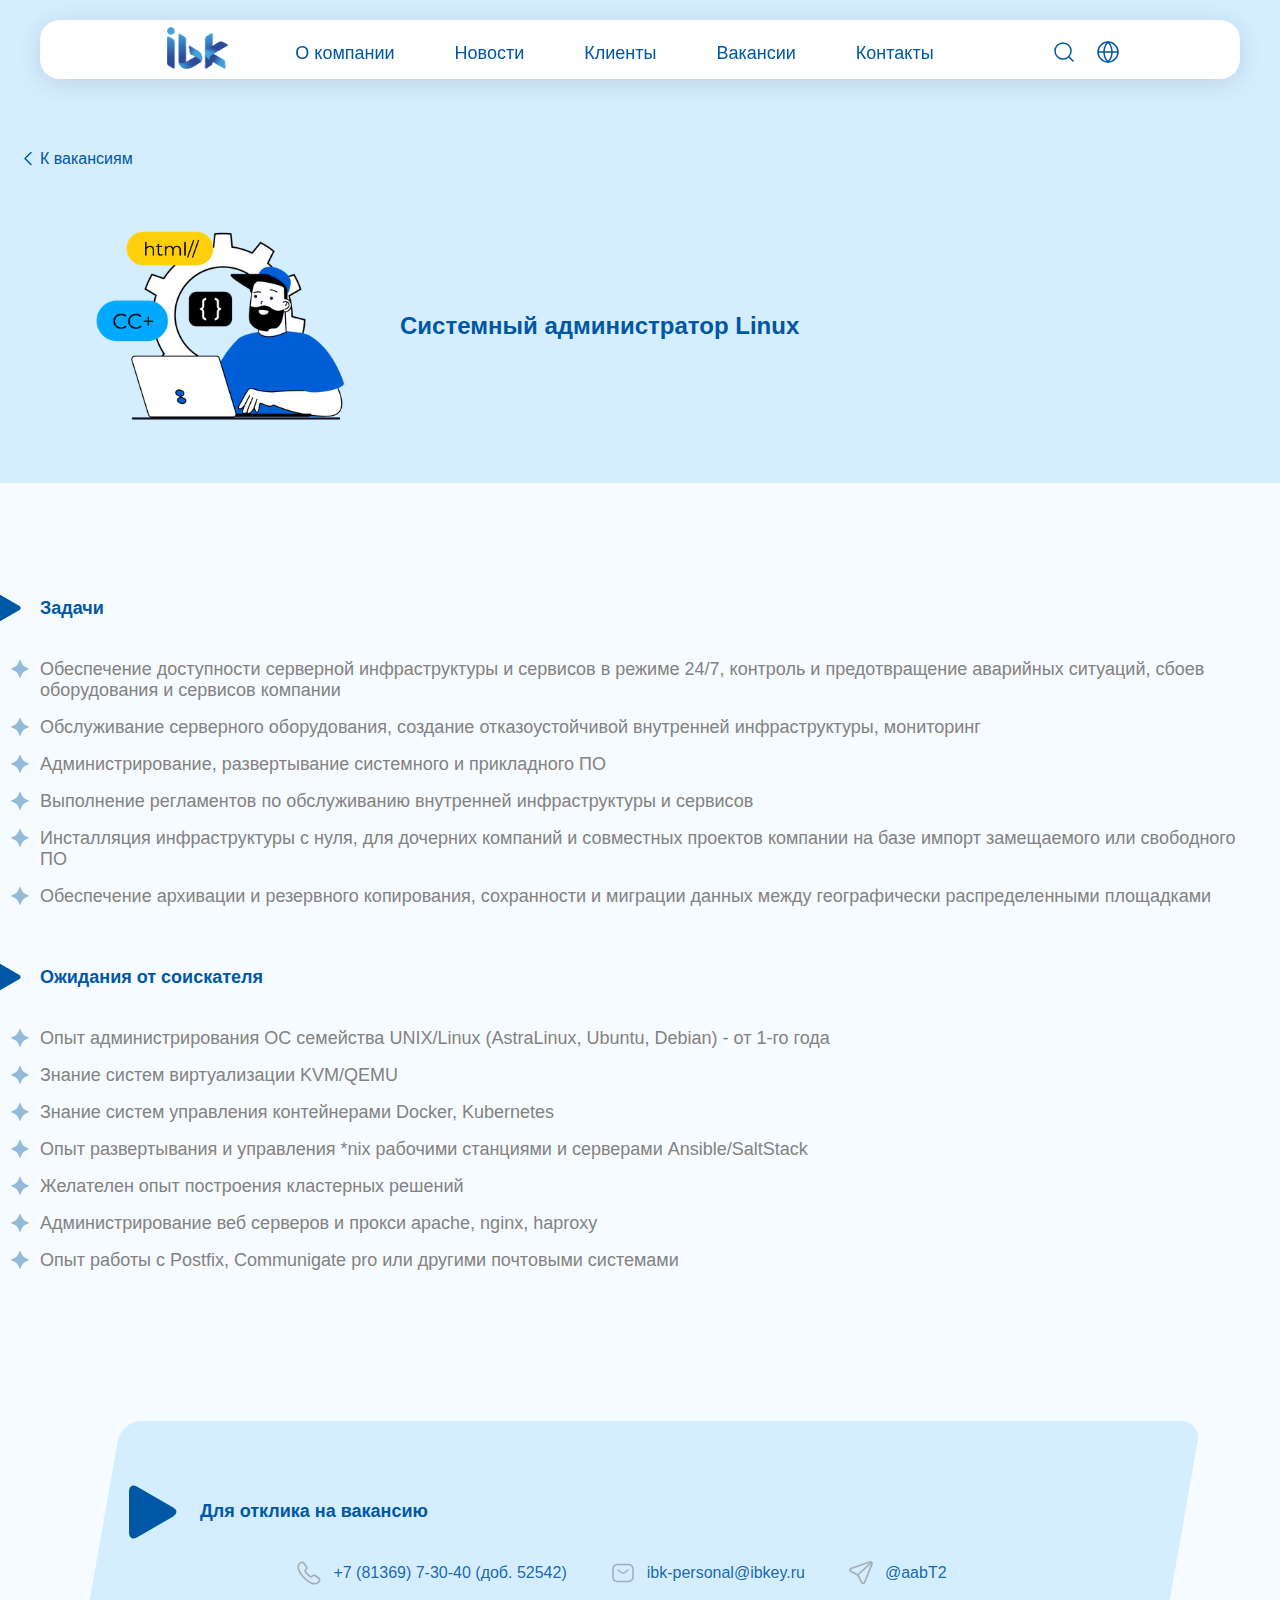
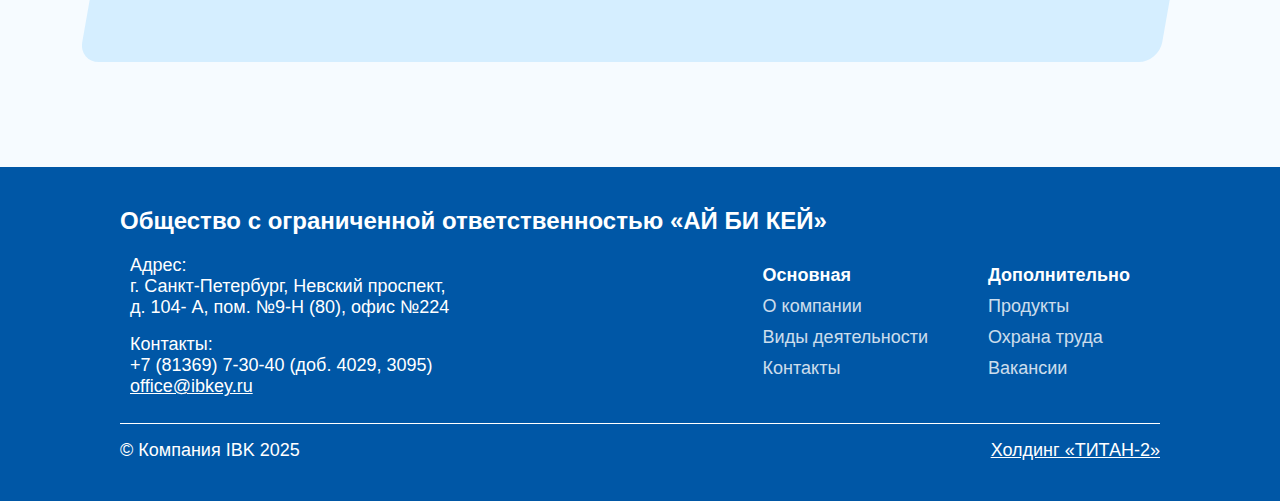
<file: pages/vacancy/one/index.html>
<!DOCTYPE html>
<html lang="en">
  <head>
    <meta charset="UTF-8" />
    <meta name="viewport" content="width=device-width, initial-scale=1.0" />

    <link rel="stylesheet" href="/scss/reset.css" />
    <link rel="stylesheet" href="/scss/style.css" />
    <link rel="stylesheet" href="/components/menu/menu.css" />
    <link rel="stylesheet" href="./scss/index.css" />
    <link rel="stylesheet" href="/components/footer/footer.css" />

    <title>Вакансии</title>
  </head>
  <body>
    <header class="header">
      <nav class="nav">
        <div class="nav__container">
          <a class="nav__logo logo" href="/">
            <img
              class="logo__image"
              src="/assest/logo/ibk_logo.png"
              alt="logotype"
            />
          </a>
          <ul class="nav__list">
            <li class="nav__item">
              <a class="nav__link" href="/pages/specialization">О компании</a>
              <div class="nav__link-icon"></div>
            </li>
            <li class="nav__item">
              <a class="nav__link" href="/pages/news">Новости</a>
              <div class="nav__link-icon"></div>
            </li>
            <li class="nav__item">
              <a class="nav__link" href="/pages/clients">Клиенты</a>
              <div class="nav__link-icon"></div>
            </li>
            <li class="nav__item">
              <a class="nav__link" href="/pages/vacancy">Вакансии</a>
              <div class="nav__link-icon"></div>
            </li>
            <li class="nav__item">
              <a class="nav__link" href="/pages/contact">Контакты</a>
              <div class="nav__link-icon"></div>
            </li>
          </ul>
        </div>
        <div class="nav__controls">
          <div class="nav__search">
            <a class="nav__search-button" href="#"
              ><img
                class="nav__search-icon"
                src="/assest/icons/search.svg"
                alt="search button"
            /></a>
          </div>
          <div class="nav__language">
            <a href="#"
              ><img src="/assest/icons/lang.svg" alt="toggle language"
            /></a>
          </div>
          <div class="nav__burger"><div class="burger"></div></div>
        </div>
      </nav>
    </header>

    <main class="main">
      <section class="vacancy">
        <div class="vacancy__header">
          <div class="vacancy__header-container container">
            <a href="/pages/vacancy/" class="vacancy__back">К вакансиям</a>
            <div class="vacancy__header-flex">
              <img
                src="/img/vacancy.png"
                alt="vacancy"
                class="vacancy__header-image"
              />
              <h3 class="vacancy__title title">
                Системный администратор Linux
              </h3>
            </div>
          </div>
        </div>
        <div class="vacancy__task">
          <div class="vacancy__task-container container">
            <h5 class="vacancy__task-title title">
              <div class="vacancy__triangle"><div class="triangle"></div></div>
              Задачи
            </h5>
            <ul class="vacancy__task-list">
              <li class="vacancy__task-item text">
                Обеспечение доступности серверной инфраструктуры и сервисов в
                режиме 24/7, контроль и предотвращение аварийных ситуаций, сбоев
                оборудования и сервисов компании
              </li>
              <li class="vacancy__task-item text">
                Обслуживание серверного оборудования, создание отказоустойчивой
                внутренней инфраструктуры, мониторинг
              </li>
              <li class="vacancy__task-item text">
                Администрирование, развертывание системного и прикладного ПО
              </li>
              <li class="vacancy__task-item text">
                Выполнение регламентов по обслуживанию внутренней инфраструктуры
                и сервисов
              </li>
              <li class="vacancy__task-item text">
                Инсталляция инфраструктуры с нуля, для дочерних компаний и
                совместных проектов компании на базе импорт замещаемого или
                свободного ПО
              </li>
              <li class="vacancy__task-item text">
                Обеспечение архивации и резервного копирования, сохранности и
                миграции данных между географически распределенными площадками
              </li>
            </ul>
          </div>
        </div>
        <div class="vacancy__await">
          <div class="vacancy__await-container container">
            <h5 class="vacancy__await-title title">
              <div class="vacancy__triangle"><div class="triangle"></div></div>
              Ожидания от соискателя
            </h5>
            <ul class="vacancy__await-list">
              <li class="vacancy__await-item text">
                Опыт администрирования ОС семейства UNIX/Linux (AstraLinux,
                Ubuntu, Debian) - от 1-го года
              </li>
              <li class="vacancy__await-item text">
                Знание систем виртуализации KVM/QEMU
              </li>
              <li class="vacancy__await-item text">
                Знание систем управления контейнерами Docker, Kubernеtes
              </li>
              <li class="vacancy__await-item text">
                Опыт развертывания и управления *nix рабочими станциями и
                серверами Ansible/SaltStack
              </li>
              <li class="vacancy__await-item text">
                Желателен опыт построения кластерных решений
              </li>
              <li class="vacancy__await-item text">
                Администрирование веб серверов и прокси apache, nginx, haproxy
              </li>
              <li class="vacancy__await-item text">
                Опыт работы с Postfix, Сommunigate pro или другими почтовыми
                системами
              </li>
            </ul>
          </div>
        </div>
      </section>

      <section class="contact">
        <div class="contact__container container">
          <h5 class="contact__title title">
            <div class="contact__triangle"><div class="triangle"></div></div>
            Для отклика на вакансию
          </h5>
          <div class="contact__flex">
            <div class="contact__item">
              <a href="tel:+7 (81369) 7-30-40" class="contact__phone-number"
                >+7 (81369) 7-30-40 (доб. 52542)</a
              >
            </div>
            <div class="contact__item">
              <a href="#" class="contact__email">ibk-personal@ibkey.ru</a>
            </div>
            <div class="contact__item">
              <a href="#" class="contact__telegram">@aabT2</a>
            </div>
          </div>
        </div>
      </section>
    </main>

    <footer class="footer">
      <div class="footer__container">
        <h3 class="footer__company-name title">
          Общество с ограниченной ответственностью «АЙ БИ КЕЙ»
        </h3>
        <div class="footer__flex">
          <div class="footer__contacts">
            <div class="footer__section">
              <p class="footer__section-title">Адрес:</p>
              <p class="footer__text">г. Санкт-Петербург, Невский проспект,</p>
              <p class="footer__text">д. 104- А, пом. №9-Н (80), офис №224</p>
            </div>
            <div class="footer__section">
              <p class="footer__section-title">Контакты:</p>
              <p class="footer__text">
                <a href="tel:+78136973040">+7 (81369) 7-30-40</a> (доб. 4029,
                3095)
              </p>
              <a href="#" class="footer__text">office@ibkey.ru</a>
            </div>
          </div>
          <div class="footer__menus">
            <ul class="footer__menu-list">
              <li class="footer__menu-item">
                <a class="footer__menu-link" style="opacity: 1" href="#">
                  <h5 class="title">Основная</h5>
                </a>
              </li>
              <li class="footer__menu-item">
                <a class="footer__menu-link" href="#">О компании</a>
              </li>
              <li class="footer__menu-item">
                <a class="footer__menu-link" href="#">Виды деятельности</a>
              </li>
              <li class="footer__menu-item">
                <a class="footer__menu-link" href="#">Контакты</a>
              </li>
            </ul>
            <ul class="footer__menu-list">
              <li class="footer__menu-item">
                <a href="#" class="footer__menu-link" style="opacity: 1">
                  <h5 class="title">Дополнительно</h5>
                </a>
              </li>
              <li class="footer__menu-item">
                <a class="footer__menu-link" href="#">Продукты</a>
              </li>
              <li class="footer__menu-item">
                <a class="footer__menu-link" href="/pages/safety/index.html"
                  >Охрана труда</a
                >
              </li>
              <li class="footer__menu-item">
                <a class="footer__menu-link" href="#">Вакансии</a>
              </li>
            </ul>
          </div>
        </div>
        <div class="footer__line"></div>
        <div class="footer__copyright">
          <p class="footer__text">© Компания IBK 2025</p>
          <a href="#" class="footer__text" style="text-decoration: underline"
            >Холдинг «ТИТАН-2»</a
          >
        </div>
      </div>
    </footer>

    <script src="/js/menu.js"></script>
    <script src="/js/accordion.js"></script>
  </body>
</html>
</file>
<file: scss/style.css>
@charset "UTF-8";
/*          Шрифты           */
/*****************************/
/*        Background         */
/*****************************/
/*          Vacancy          */
/*****************************/
/* Общие стили */
body {
  position: relative;
  font-family: "Myriad Pro", sans-serif;
  font-weight: 400;
  color: #0057a6;
  background-color: #f6fbff;
  overflow-x: hidden;
}

.container {
  width: 1200px;
  margin: 0 auto;
}

.text {
  font-size: 18px;
  font-weight: 400;
}

.triangle {
  background-color: #0057a6;
  text-align: left;
}

.triangle:before,
.triangle:after {
  content: "";
  position: absolute;
  background-color: inherit;
}

.triangle,
.triangle:before,
.triangle:after {
  width: 30px;
  height: 30px;
  border-top-right-radius: 30%;
}

.triangle {
  transform: rotate(-60deg) skewX(-30deg) scale(1, 0.866);
}

.triangle:before {
  transform: rotate(-135deg) skewX(-45deg) scale(1.414, 0.707) translate(0, -50%);
}

.triangle:after {
  transform: rotate(135deg) skewY(-45deg) scale(0.707, 1.414) translate(50%);
}

@media screen and (max-width: 1200px) {
  .container {
    width: 90%;
    margin: 0 auto;
  }
}
@media screen and (max-width: 900px) {
  .container {
    width: 100%;
    padding: 0px 32px;
  }
  .text {
    font-size: 16px;
  }
}
@media screen and (max-width: 700px) {
  .container {
    width: 100%;
    padding: 0px 32px;
  }
  .text {
    font-size: 14px;
  }
}
/***************/
/*  Заголовки  */
h1.title {
  font-size: 60px;
  font-weight: 700;
  color: #0057a6;
}

h2.title {
  font-size: 36px;
  font-weight: 700;
  color: #0057a6;
}

h3.title {
  font-size: 24px;
  font-weight: 700;
}

h4.title {
  font-size: 22px;
}

h5.title {
  font-size: 18px;
  font-weight: 700;
}

@media screen and (max-width: 900px) {
  h3.title {
    font-size: 20px;
  }
  h4.title {
    font-size: 18px;
  }
}
@media screen and (max-width: 700px) {
  h2.title {
    font-size: 24px;
  }
  h3.title {
    font-size: 18px;
  }
}
@media screen and (max-width: 400px) {
  h2.title {
    font-size: 20px;
  }
  h4.title {
    font-size: 16px;
  }
}
/***************/
/* Блоки */
.border-radius {
  border-radius: 20px;
  width: 100%;
  padding: 30px 40px;
}

@media screen and (max-width: 700px) {
  .border-radius {
    padding: 14px 21px;
  }
}
/***************//*# sourceMappingURL=style.css.map */
</file>
<file: components/menu/menu.css>
@charset "UTF-8";
/*          Шрифты           */
/*****************************/
/*        Background         */
/*****************************/
/*          Vacancy          */
/*****************************/
header.header {
  position: fixed;
  top: 20px;
  left: 50%;
  z-index: 100;
  transform: translateX(-50%);
  width: 1200px;
  background-color: white;
  border-radius: 20px;
  padding: 0px 120px;
  box-shadow: 0 4px 24px 0px rgba(0, 0, 0, 0.12);
}

nav.nav {
  display: flex;
  align-items: center;
  justify-content: space-between;
}

.nav__container {
  display: flex;
  align-items: center;
  justify-content: flex-start;
  gap: 60px;
}

.nav__logo {
  text-align: center;
}

.logo img {
  height: 56px;
  margin-bottom: 3px;
}

ul.nav__list {
  display: flex;
  align-items: center;
  justify-content: center;
  padding: 0;
  margin: 8px 0 0 0;
  gap: 60px;
}

li.nav__item a {
  position: relative;
  line-height: 100%;
  font-size: 18px;
  letter-spacing: 0%;
  color: #0057a6;
  transition: all 0.35s ease;
  text-decoration: none;
}
li.nav__item a::after {
  content: "";
  position: absolute;
  width: 0px;
  height: 1px;
  background-color: rgba(0, 86, 166, 0.8);
  bottom: 0;
  left: 0;
  transition: all 0.35s ease;
}
li.nav__item a:hover {
  color: rgba(0, 86, 166, 0.9);
  transition: all 0.35s ease;
}
li.nav__item a:hover::after {
  width: 100%;
  transition: all 0.35s ease;
}

.nav__controls {
  display: flex;
  align-items: center;
  justify-content: flex-end;
  gap: 20px;
  margin-top: 5px;
}

.nav__burger {
  display: none;
}

@media screen and (max-width: 1250px) {
  header.header {
    width: 90%;
    padding-inline: 5%;
  }
  ul.nav__list {
    gap: 40px;
  }
  .nav__container {
    gap: 40px;
  }
}
@media screen and (max-width: 1000px) {
  ul.nav__list {
    gap: 21px;
  }
}
@media screen and (max-width: 900px) {
  header.header {
    top: 0px;
    width: 100%;
    padding: 8px 32px;
    border-radius: 0px 0px 20px 20px;
  }
  .logo img {
    height: 40px;
  }
  ul.nav__list {
    display: none;
  }
  .nav__burger {
    display: block;
  }
  .nav__search {
    display: none;
  }
}/*# sourceMappingURL=menu.css.map */
</file>
<file: pages/main/main.css>
@charset "UTF-8";
/*          Шрифты           */
/*****************************/
/*        Background         */
/*****************************/
/*          Vacancy          */
/*****************************/
.hero {
  padding: 200px 0px 120px 0px;
}
.hero__content {
  display: flex;
  align-items: center;
  justify-content: center;
}
.hero__line {
  display: block;
  width: 100%;
  height: 1px;
  background-color: #0057a6;
  margin: 10px 0px;
}
.hero__subtitle {
  font-size: 22px;
  font-weight: 400;
  line-height: 100%;
  letter-spacing: 0%;
  color: #0057a6;
  margin-left: 1px;
}

@media screen and (max-width: 1250px) {
  .hero__title {
    font-size: 52px !important;
  }
  .hero__subtitle {
    font-size: 18px;
  }
  .hero__text {
    width: 70%;
  }
  .hero__image-wrapper {
    width: 30%;
  }
}
@media screen and (max-width: 900px) {
  .hero {
    padding: 100px 0px 10px 0px;
    background-color: #f6fbff;
  }
  .hero__content {
    align-items: flex-start;
  }
  .hero__title {
    font-size: 32px !important;
    font-weight: 400 !important;
    line-height: 38px !important;
  }
  .hero__subtitle {
    line-height: 20px;
  }
  .hero__text {
    width: 30%;
  }
  .hero__image-wrapper {
    width: 70%;
  }
}
@media screen and (max-width: 700px) {
  .hero {
    padding: 100px 0px 30vw 0px;
  }
  .hero__content {
    position: relative;
  }
  .hero__image-wrapper {
    position: absolute;
    width: 50%;
    bottom: 0;
    right: 0;
    transform: translateY(95%);
  }
  .hero__image {
    width: 100%;
  }
}
@media screen and (max-width: 400px) {
  .hero__subtitle {
    font-size: 16px !important;
  }
  .hero__image-wrapper {
    right: -20px;
    transform: translateY(85%);
  }
}
.stats {
  padding-bottom: 120px;
  position: relative;
}
.stats__container-shadow {
  filter: drop-shadow(0px 4px 4px rgba(0, 0, 0, 0.25));
}
.stats__container {
  height: 322px;
  background-color: #d5eeff;
  border-radius: 40px;
  -webkit-clip-path: polygon(0.468% 15.905%, 0.468% 15.905%, 0.354% 13.528%, 0.355% 11.198%, 0.465% 8.963%, 0.673% 6.872%, 0.971% 4.971%, 1.349% 3.309%, 1.799% 1.933%, 2.311% 0.891%, 2.877% 0.231%, 3.487% 0%, 96.528% 0%, 96.528% 0%, 97.173% 0.257%, 97.766% 0.99%, 98.296% 2.141%, 98.755% 3.652%, 99.133% 5.465%, 99.418% 7.524%, 99.602% 9.769%, 99.674% 12.144%, 99.626% 14.591%, 99.446% 17.052%, 91.805% 92.207%, 91.805% 92.207%, 91.642% 93.569%, 91.441% 94.825%, 91.206% 95.967%, 90.941% 96.984%, 90.648% 97.869%, 90.331% 98.613%, 89.993% 99.207%, 89.637% 99.641%, 89.268% 99.909%, 88.887% 100%, 9.044% 100%, 9.044% 100%, 8.63% 99.893%, 8.231% 99.579%, 7.85% 99.07%, 7.491% 98.379%, 7.158% 97.517%, 6.855% 96.496%, 6.586% 95.328%, 6.356% 94.025%, 6.167% 92.598%, 6.025% 91.061%, 0.468% 15.905%);
          clip-path: polygon(0.468% 15.905%, 0.468% 15.905%, 0.354% 13.528%, 0.355% 11.198%, 0.465% 8.963%, 0.673% 6.872%, 0.971% 4.971%, 1.349% 3.309%, 1.799% 1.933%, 2.311% 0.891%, 2.877% 0.231%, 3.487% 0%, 96.528% 0%, 96.528% 0%, 97.173% 0.257%, 97.766% 0.99%, 98.296% 2.141%, 98.755% 3.652%, 99.133% 5.465%, 99.418% 7.524%, 99.602% 9.769%, 99.674% 12.144%, 99.626% 14.591%, 99.446% 17.052%, 91.805% 92.207%, 91.805% 92.207%, 91.642% 93.569%, 91.441% 94.825%, 91.206% 95.967%, 90.941% 96.984%, 90.648% 97.869%, 90.331% 98.613%, 89.993% 99.207%, 89.637% 99.641%, 89.268% 99.909%, 88.887% 100%, 9.044% 100%, 9.044% 100%, 8.63% 99.893%, 8.231% 99.579%, 7.85% 99.07%, 7.491% 98.379%, 7.158% 97.517%, 6.855% 96.496%, 6.586% 95.328%, 6.356% 94.025%, 6.167% 92.598%, 6.025% 91.061%, 0.468% 15.905%);
}
.stats__grid {
  display: flex;
  justify-content: center;
  align-items: center;
  padding-top: 80px;
  gap: 70px;
}
.stats__item {
  margin-top: 24px;
  display: flex;
  align-items: center;
  justify-content: flex-start;
  align-self: center;
  justify-self: flex-start;
  gap: 7px;
}
.stats__item-icon {
  background: url(../../assest/icons/marker.svg);
  background-size: contain;
  width: 16px;
  height: 16px;
}
.stats__item p {
  font-size: 22px;
}

@media screen and (max-width: 900px) {
  .stats__container,
  .stats .geography__container {
    width: calc(100vw - 64px);
  }
  .stats__grid {
    flex-direction: column;
    justify-self: center;
    align-items: flex-start;
    padding-top: 40px;
    gap: 0px;
  }
  .stats__item p {
    font-size: 18px;
  }
}
@media screen and (max-width: 400px) {
  .stats__item p {
    font-size: 16px;
  }
}
.map {
  position: absolute;
  bottom: 0;
  left: 50%;
  transform: translate(-50%, 70%);
  z-index: 10;
}
.map__slider {
  padding: 100px 100px;
  position: relative;
  z-index: 20;
}
.map__slider::after {
  content: "";
  position: absolute;
  top: 0;
  left: 0;
  z-index: -1;
  width: 100%;
  height: 100%;
  background-color: #0057a6;
  border-radius: 40px;
  transform: skew(10deg, 2deg);
}
.map__slider-title {
  position: relative;
  color: white !important;
}
.map__slider-title .triangle {
  background-color: #f6fbff;
}
.map__slider-title .map__slider-triangle {
  position: absolute;
  top: -40px;
  left: -60px;
  transition: all 1s ease 0s;
}
.map__slider-container {
  display: flex;
  align-items: flex-start;
  justify-content: center;
  gap: 30px;
}
.map__slider-item {
  flex: 1;
  min-width: 0;
}
.map__slider-svg {
  width: 100%;
  height: auto;
}
.map__slider-point {
  cursor: pointer;
  transition: all 0.5s ease 0s;
}
.map__slider-point.map-active {
  animation: fadeIn 1s ease;
  fill: rgb(207, 66, 66);
}
.map__slide {
  color: white;
  display: none;
}
.map__slide-title {
  margin-top: 21px;
  color: white;
  display: flex;
  align-items: center;
  justify-content: flex-start;
}
.map__slide-icon {
  background: url(./../../assest/icons/location.svg);
  background-size: contain;
  background-repeat: no-repeat;
  margin-right: 7px;
  width: 28px;
  height: 28px;
}
.map__slide p {
  margin-top: 7px;
}
.map__slide.map-active {
  animation: fadeIn 1s ease;
  display: block;
}

@keyframes fadeIn {
  from {
    opacity: 0;
  }
  to {
    opacity: 1;
  }
}
@media screen and (max-width: 1520px) {
  .map .container {
    width: 1000px;
  }
  .map__slider::after {
    transform: skew(5deg, 2deg);
  }
}
@media screen and (max-width: 1520px) and (max-width: 1200px) {
  .map .container {
    width: 816px;
  }
}
@media screen and (max-width: 1520px) and (max-width: 900px) {
  .map {
    bottom: 52px;
  }
  .map .container {
    width: 616px;
  }
}
@media screen and (max-width: 1520px) and (max-width: 700px) {
  .map {
    bottom: -10px;
  }
  .map .container {
    width: 516px;
  }
  .map__slider {
    padding: 42px;
  }
  .map__slider::after {
    transform: skew(0deg, 0deg);
  }
  .map__slider-container {
    margin-top: 21px;
    display: flex;
    flex-direction: column;
    gap: 30px;
  }
  .map__slider-title .map__slider-triangle {
    top: 0;
    left: 400px;
  }
}
@media screen and (max-width: 700px) {
  .map {
    bottom: -10px;
  }
  .map .container {
    width: 383px;
  }
  .map__slider-title .map__slider-triangle {
    display: none;
  }
}
.specialization {
  position: relative;
  background-color: #d5eeff;
  text-align: center;
  padding-top: 900px;
  padding-bottom: 900px;
  -webkit-clip-path: polygon(-4.479% 7.69%, -4.479% 7.69%, -3.518% 7.763%, -0.827% 7.962%, 3.312% 8.254%, 8.611% 8.609%, 14.787% 8.995%, 21.553% 9.381%, 28.626% 9.736%, 35.72% 10.029%, 42.55% 10.227%, 48.83% 10.3%, 48.83% 10.3%, 55.138% 10.012%, 62.043% 9.229%, 69.247% 8.075%, 76.454% 6.674%, 83.366% 5.15%, 89.688% 3.626%, 95.121% 2.225%, 99.37% 1.071%, 102.137% 0.288%, 103.125% 0%, 103.125% 100%, 103.125% 100%, 102.829% 100%, 101.93% 100%, 100.405% 100%, 98.237% 100%, 95.404% 100%, 91.886% 100%, 87.664% 100%, 82.718% 100%, 77.028% 100%, 70.573% 100%, 70.573% 100%, 62.928% 100%, 54.008% 100%, 44.301% 100%, 34.3% 100%, 24.492% 100%, 15.369% 100%, 7.421% 100%, 1.136% 100%, -2.994% 100%, -4.479% 100%, -4.479% 7.69%);
          clip-path: polygon(-4.479% 7.69%, -4.479% 7.69%, -3.518% 7.763%, -0.827% 7.962%, 3.312% 8.254%, 8.611% 8.609%, 14.787% 8.995%, 21.553% 9.381%, 28.626% 9.736%, 35.72% 10.029%, 42.55% 10.227%, 48.83% 10.3%, 48.83% 10.3%, 55.138% 10.012%, 62.043% 9.229%, 69.247% 8.075%, 76.454% 6.674%, 83.366% 5.15%, 89.688% 3.626%, 95.121% 2.225%, 99.37% 1.071%, 102.137% 0.288%, 103.125% 0%, 103.125% 100%, 103.125% 100%, 102.829% 100%, 101.93% 100%, 100.405% 100%, 98.237% 100%, 95.404% 100%, 91.886% 100%, 87.664% 100%, 82.718% 100%, 77.028% 100%, 70.573% 100%, 70.573% 100%, 62.928% 100%, 54.008% 100%, 44.301% 100%, 34.3% 100%, 24.492% 100%, 15.369% 100%, 7.421% 100%, 1.136% 100%, -2.994% 100%, -4.479% 100%, -4.479% 7.69%);
}
.specialization__subtitle {
  margin-top: 40px;
  color: rgba(0, 86, 166, 0.86);
}
.specialization__card-list {
  margin-top: 30px;
}
.specialization__card-list .card-dark {
  background-color: #0057a6;
  color: white;
}
.specialization__card-list .card-grey {
  background-color: #f6fbff;
}
.specialization__card-list .card-grey a {
  color: #0057a6;
}
.specialization__card-list .card-light {
  background-color: white;
}
.specialization__card-list .card-light a {
  color: #0057a6;
}
.specialization__card {
  position: relative;
  width: 100%;
  display: flex;
  text-align: left;
  align-items: flex-start;
  justify-content: space-between;
  z-index: 10;
  margin-top: -100px;
  transition: all 0.5s ease 0s;
}
.specialization__card-link {
  margin-bottom: 30px;
}
.specialization__card-link a {
  text-decoration: underline;
  color: white;
}
.specialization__card-desc {
  margin-top: 10px;
}
.specialization__card-image {
  position: relative;
  flex: 0 0 30%;
}
.specialization__card-image img {
  width: 100%;
}
.specialization__card:hover {
  transform: scale(1.1);
}
.specialization__card:hover + .specialization__card {
  transform: translateY(125px);
}
.specialization__card:first-child {
  margin-top: 0;
}
.specialization__image-desc {
  position: absolute;
  top: 0;
  right: 0;
}
.specialization__image-desc p {
  max-width: 200px;
  text-align: center;
  padding: 14px 21px;
  border-radius: 20px;
  transform: rotate(5deg);
}

@media screen and (max-width: 900px) {
  .specialization {
    padding-top: 300px;
    padding-bottom: 600px;
  }
}
@media screen and (max-width: 700px) {
  .specialization {
    padding-top: 600px;
  }
  .specialization .border-radius {
    padding-block: 36px;
  }
  .specialization__card:hover {
    transform: scale(1);
  }
  .specialization__card:hover + .specialization__card {
    transform: translateY(0);
  }
  .specialization__card {
    align-items: center;
    margin-top: -21px;
  }
  .specialization__card-image {
    position: relative;
    flex: 0 0 30%;
  }
  .specialization__card-image img {
    width: 100%;
  }
  .specialization__image-desc {
    position: absolute;
    top: -10px;
    right: -20px;
  }
  .specialization__image-desc p {
    font-size: 12px;
    max-width: 150px;
    text-align: center;
    padding: 7px 14px;
    border-radius: 20px;
    transform: rotate(5deg);
  }
}
@media screen and (max-width: 400px) {
  .specialization__card-title {
    font-size: 16px !important;
  }
  .specialization__card-desc {
    display: none;
  }
  .specialization__card-image {
    position: static;
    flex: 0 0 0%;
  }
  .specialization__card-image img {
    display: none;
  }
  .specialization__card:hover + .specialization__card {
    transform: translateY(25px);
  }
  .specialization__image-desc {
    position: absolute;
    top: 0;
    right: 0;
  }
}
.client {
  position: absolute;
  top: 0;
  left: 50%;
  transform: translate(-50%, -50%);
  z-index: 10;
}
.client__triangle {
  position: absolute;
  right: -100px;
  top: -10px;
  transform: rotate(15deg);
  transition: all 0.5s ease;
}
.client__container {
  position: relative;
  padding: 115px;
}
.client__container::after {
  content: "";
  width: 100%;
  height: 100%;
  border-radius: 40px;
  background-color: white;
  position: absolute;
  top: 0;
  left: 0;
  z-index: -1;
  transform: skew(-5deg, 2deg);
}
.client__title {
  display: inline-block;
  text-align: left;
  position: relative;
}
.client__slider {
  position: relative;
  margin-top: 30px;
  margin-inline: auto;
}
.client__slider-buttons {
  display: flex;
  align-items: center;
  justify-content: space-between;
}
.client__slider-btn {
  padding: 8px 10px;
  background-color: white;
  color: #0057a6;
  border-radius: 10px;
  font-size: 18px;
}
.client__slider-btn.client-active {
  background-color: #0057a6;
  color: white;
}
.client__slider-content {
  position: relative;
  height: 300px;
  overflow: hidden;
}
.client__slider-slide {
  position: absolute;
  top: 0;
  left: 0;
  width: 100%;
  height: 300px;
  display: flex;
  align-items: center;
  justify-content: center;
  font-size: 24px;
  opacity: 0;
  transition: opacity 0.5s ease;
}
.client__slider-slide.client-active {
  opacity: 1;
}
.client__slide-container {
  display: flex;
  align-items: center;
  justify-content: center;
  gap: 20px;
}
.client__slide-img {
  width: 317px;
  height: 268px;
  -o-object-fit: cover;
     object-fit: cover;
  border-radius: 8px;
}
.client__slide-text {
  text-align: left;
}
.client__slide-title {
  margin-bottom: 6px;
  text-decoration: underline;
}

@media screen and (max-width: 1400px) {
  .client {
    width: 100%;
  }
  .client .container {
    width: 1000px;
  }
  .client__slide-container img {
    width: 30%;
    height: auto;
  }
}
@media screen and (max-width: 1200px) {
  .client {
    width: 100%;
  }
  .client .container {
    width: 90%;
  }
}
@media screen and (max-width: 900px) {
  .client {
    width: 80%;
  }
  .client__container {
    padding: 42px;
  }
}
@media screen and (max-width: 800px) {
  .client {
    width: 95%;
  }
  .client__triangle {
    display: none;
  }
  .client__container {
    padding: 30px;
  }
  .client__container::after {
    transform: skew(0deg, 0deg);
  }
  .client__slide {
    height: 250px;
  }
  .client__slide-title {
    display: none;
  }
  .client__slide-container {
    display: block;
  }
  .client__slide-container img {
    float: left;
    margin-right: 14px;
  }
  .client__slider-content {
    height: 250px;
    overflow: hidden;
  }
  .client__slider-buttons {
    min-width: 100%;
    overflow-x: scroll;
  }
  .client__slider-btn {
    min-width: 240px;
  }
}
.news {
  position: relative;
  padding-top: 670px;
  padding-bottom: 670px;
  margin-top: -10%;
}
.news::after {
  content: "";
  width: 100%;
  height: 100%;
  background-color: #0057a6;
  position: absolute;
  top: 0;
  left: 0;
  z-index: 0;
  transform: skewY(5deg);
}
.news__title {
  color: white !important;
  text-align: center;
  position: relative;
  z-index: 10;
}
.news__list {
  position: relative;
  margin-top: 20px;
  display: flex;
  align-items: center;
  justify-content: center;
  gap: 50px;
  z-index: 10;
}
.news__item {
  position: relative;
}
.news__item-text {
  position: absolute;
  bottom: 20px;
  left: 20px;
  right: 20px;
  z-index: 10;
  display: flex;
  align-items: flex-start;
  gap: 10px;
  flex-direction: column;
}
.news__item-title {
  display: inline-block;
  padding: 12px 16px;
  color: white;
  background-color: rgba(78, 115, 167, 0.8980392157);
  border-radius: 20px;
}
.news__item-container {
  display: inline-block;
  max-width: 380px;
  padding: 12px 16px;
  background-color: rgba(255, 255, 255, 0.8980392157);
  border-radius: 20px;
}
.news__item-container p {
  overflow: hidden;
  display: -webkit-box;
  -webkit-line-clamp: 2;
  -webkit-box-orient: vertical;
  line-height: 1.3em;
  height: 2.6em;
}

@media screen and (max-width: 700px) {
  .news__list {
    flex-direction: column;
  }
}
@media screen and (max-width: 400px) {
  .news__item:last-child {
    display: none;
  }
  .news__item-text {
    position: absolute;
    bottom: 10px;
    left: 10px;
    right: 10px;
    z-index: 10;
    display: flex;
    align-items: flex-start;
    gap: 5px;
    flex-direction: column;
  }
}
.vacancy {
  position: absolute;
  width: 100%;
  top: 0;
  left: 50%;
  transform: translate(-50%, -50%);
}
.vacancy .border-radius {
  padding: 16px 16px 42px 16px;
}
.vacancy__container {
  padding: 85px 0px 132px 0px;
  margin: 0 auto;
}
.vacancy__container::after {
  content: "";
  width: 1520px;
  height: 100%;
  border-radius: 40px;
  background-color: #d5eeff;
  position: absolute;
  top: 0;
  left: 50%;
  z-index: -1;
  transform: translateX(-50%) skew(3deg, 1deg);
  box-shadow: 0 4px 4px rgba(0, 0, 0, 0.25);
}
.vacancy__list {
  margin-top: 60px;
  display: flex;
  justify-content: center;
  gap: 40px;
}
.vacancy__item {
  position: relative;
  flex: 1;
  background-color: white;
  transition: all 0.35s ease 0s;
}
.vacancy__item-flex {
  display: flex;
  align-items: center;
  justify-content: flex-start;
  height: 100px;
}
.vacancy__item-image {
  height: 100%;
}
.vacancy__item-subtitle {
  color: #838281;
}
.vacancy__item:hover {
  transition: all 0.35s ease 0s;
  transform: scale(1.1);
}
.vacancy__details {
  cursor: pointer;
  position: absolute;
  bottom: 16px;
  right: 16px;
  display: flex;
  align-items: center;
  justify-content: flex-start;
}
.vacancy__details p {
  font-size: 16px;
}
.vacancy__details-arrow {
  margin-top: 2px;
  width: 16px;
  height: 16px;
  background: url(../../assest/icons/arrow-right.svg);
  background-size: contain;
  background-repeat: no-repeat;
}
.vacancy__details:hover {
  text-decoration: underline;
}
.vacancy__task-title {
  font-size: 16px;
  color: #838281;
}
.vacancy__task-list {
  margin-top: 10px;
  display: flex;
  flex-direction: column;
  align-items: flex-start;
  gap: 8px;
}
.vacancy__task-marker {
  min-width: 12px;
  min-height: 12px;
  margin-top: 3px;
  background: url(../../assest/icons/marker-light.svg);
  background-size: contain;
  background-repeat: none;
}
.vacancy__task-item {
  display: flex;
  align-items: flex-start;
  justify-content: flex-start;
  width: 100%;
  gap: 10px;
}
.vacancy__task-item p {
  color: #838281;
}

@media screen and (max-width: 1520px) {
  .vacancy__container::after {
    width: 90%;
  }
}
@media screen and (max-width: 1200px) {
  .vacancy__item:nth-child(3) {
    display: none;
  }
}
@media screen and (max-width: 700px) {
  .vacancy__item:nth-child(2) {
    display: none;
  }
}
.contact {
  position: relative;
  padding: 600px 0px 40px 0px;
}
.contact__container {
  display: flex;
  align-items: center;
  justify-content: center;
  gap: 160px;
}
.contact__title {
  margin-bottom: 20px;
}
.contact__item-title {
  display: inline-block;
  background-color: #0057a6;
  color: white;
  padding: 4px 10px;
  border-radius: 8px;
  margin-top: 22px;
  margin-bottom: 10px;
}

@media screen and (max-width: 700px) {
  .contact__container {
    display: block;
  }
  .contact__flex-item:last-child {
    display: none;
  }
}/*# sourceMappingURL=main.css.map */
</file>
<file: components/footer/footer.css>
@charset "UTF-8";
/*          Шрифты           */
/*****************************/
/*        Background         */
/*****************************/
/*          Vacancy          */
/*****************************/
.footer {
  width: 100%;
  background-color: #0057a6;
}
.footer__container {
  padding: 40px 120px;
}
.footer__company-name {
  color: white;
}
.footer__section-title, .footer__text, .footer__menu-link, .footer__text a {
  font-size: 18px;
  color: white;
}
.footer__text a:hover {
  text-decoration: underline;
}
.footer__flex, .footer__menus, .footer__copyright {
  display: flex;
  align-items: flex-start;
  justify-content: space-between;
}
.footer__flex {
  margin-top: 20px;
  padding-inline: 10px;
}
.footer a.footer__text {
  text-decoration: underline;
}
.footer__menus {
  gap: 60px;
  margin-right: 20px;
}
.footer__menu-item {
  margin-top: 10px;
}
.footer__menu-link {
  opacity: 0.8;
  transition: all 0.35s ease;
}
.footer__menu-link:hover {
  opacity: 1;
}
.footer__contacts {
  display: flex;
  flex-direction: column;
  align-items: flex-start;
  justify-content: flex-start;
  gap: 16px;
}
.footer__line {
  margin-top: 26px;
  margin-bottom: 16px;
  width: 100%;
  height: 1px;
  background-color: white;
}

@media screen and (max-width: 1000px) {
  .footer__flex {
    flex-wrap: wrap;
  }
  .footer__container {
    padding: 40px 32px;
  }
  .footer .menu-main {
    display: none;
  }
  .footer .menu-optionally li {
    display: none;
  }
  .footer .menu-optionally li:first-child {
    display: block;
  }
  .footer .menu-optionally li:nth-child(3) {
    display: block;
  }
  .footer__contacts {
    flex-direction: row;
    align-items: flex-start;
    justify-content: flex-start;
    gap: 120px;
  }
}
@media screen and (max-width: 830px) {
  .footer__contacts {
    gap: 40px;
  }
}
@media screen and (max-width: 750px) {
  .footer__container {
    padding: 40px 16px;
  }
  .footer__section-title, .footer__text, .footer__menu-link, .footer__text a {
    font-size: 15px;
  }
}/*# sourceMappingURL=footer.css.map */
</file>
<file: pages/clients/scss/index.css>
@charset "UTF-8";
/*          Шрифты           */
/*****************************/
/*        Background         */
/*****************************/
/*          Vacancy          */
/*****************************/
.marquee {
  background-color: #d5eeff;
  padding: 30px 0;
}
.marquee__track {
  display: flex;
  width: 100vw;
  margin: 0 auto;
  overflow: hidden;
}
.marquee__track-image {
  width: 260px;
  height: 62px;
  -o-object-fit: contain;
     object-fit: contain;
  margin-left: 40px;
  flex-shrink: 0;
  animation: marquee 10s linear infinite;
  white-space: nowrap;
}

.clients__container {
  padding: 120px 105px;
  display: flex;
  justify-content: center;
  flex-wrap: wrap;
  width: 100%;
  gap: 100px;
}
.clients__card {
  flex: 1;
  min-width: 400px;
  background-color: white;
  box-shadow: 0px 4px 4px rgba(0, 0, 0, 0.25);
}
.clients__card-image {
  height: 46px;
  width: auto;
}
.clients__card-title {
  margin-top: 10px;
  padding: 10px 0px;
  border-top: 1px solid #9bb0cf;
  text-decoration: underline;
}

.case {
  background-color: #0057a6;
  text-align: center;
  padding: 150px 105px;
}
.case__title {
  display: inline-block;
  color: white !important;
  position: relative;
}
.case__triangle {
  position: absolute;
  top: 50%;
  transform: translate(-200%, -50%) rotate(90deg);
}
.case__triangle .triangle {
  background-color: white;
}
.case__slider {
  margin-top: 40px;
}
.case__slider-buttons {
  display: flex;
  justify-content: center;
  gap: 16px;
}
.case__slider-content {
  margin-top: 20px;
  height: 430px;
  position: relative;
}
.case__slider-slide {
  position: absolute;
  top: 0;
  left: 0;
  width: 100%;
  background-color: #f6fbff;
  display: flex;
  align-items: flex-start;
  justify-content: space-between;
  gap: 30px;
  text-align: left;
  padding: 20px 40px;
  border-radius: 20px;
  opacity: 0;
  transition: all 0.5s ease 0s;
}
.case__slider-slide.case-active {
  opacity: 1;
}
.case__btn {
  flex: 1;
  display: flex;
  flex-direction: column;
  align-items: flex-start;
  justify-content: flex-start;
  background-color: #f6fbff;
  text-align: left;
  border-radius: 10px;
  padding: 12px 20px;
  width: 33%;
  opacity: 0.7;
  transition: all 0.5s ease 0s;
}
.case__btn:hover {
  opacity: 1;
}
.case__btn-text {
  margin-top: 6px;
  opacity: 0.8;
}
.case__btn.case-active {
  opacity: 1;
}
.case__slide-image {
  display: inline-block;
  background-color: #d5eeff;
  padding: 25px;
  border-radius: 20px;
  min-width: 390px;
}
.case__slide-image img {
  width: 100%;
}
.case__slide-text p {
  margin-top: 30px;
}
.case__slide-list {
  margin-top: 30px;
}
.case__slide-item {
  position: relative;
  margin-top: 10px;
  margin-left: 24px;
}
.case__slide-item::before {
  content: "";
  position: absolute;
  top: 48%;
  transform: translate(-150%, -50%);
  width: 16px;
  height: 16px;
  background: url(/assest/icons/marker.svg);
  background-size: contain;
  background-repeat: no-repeat;
}

@media screen and (max-width: 1600px) {
  .clients__container {
    gap: 50px;
  }
  .clients__card {
    width: 300px;
  }
}
@media screen and (max-width: 1200px) {
  .case__slide-image {
    min-width: 33%;
  }
  .case__slide-image img {
    width: 100%;
  }
}
@media screen and (max-width: 1070px) {
  .clients__container {
    padding: 120px 42px;
    gap: 30px;
  }
  .clients__card {
    min-width: 300px;
  }
}
@media screen and (max-width: 800px) {
  .case {
    padding: 150px 42px;
  }
  .case__slide-image {
    display: none;
  }
  .case__btn-text {
    display: none;
  }
}
@media screen and (max-width: 690px) {
  .clients__container {
    padding: 120px 32px;
    gap: 30px;
  }
  .clients__card {
    min-width: 300px;
    width: 300px;
  }
  .case {
    padding: 150px 32px;
  }
  .case__slider-slide {
    padding: 20px 20px;
  }
  .case__slider-buttons {
    display: flex;
    justify-content: center;
    gap: 16px;
    flex-wrap: wrap;
  }
  .case__btn {
    min-width: 145px;
    width: 145px;
  }
}/*# sourceMappingURL=index.css.map */
</file>
<file: pages/contact/scss/index.css>
@charset "UTF-8";
/*          Шрифты           */
/*****************************/
/*        Background         */
/*****************************/
/*          Vacancy          */
/*****************************/
.contact {
  padding: 100px 0 200px 0;
  background-color: #d5eeff;
}
.contact__container {
  padding: 0 105px;
}
.contact__title {
  position: relative;
}
.contact__triangle {
  position: absolute;
  top: 50%;
  transform: translate(-200%, -50%) rotate(90deg);
}
.contact__flex {
  margin-top: 40px;
  display: flex;
  align-items: flex-start;
  justify-content: space-between;
  gap: 30px;
}
.contact__content-title {
  font-weight: 400 !important;
}
.contact__map {
  padding: 5px;
  border-radius: 40px;
  background-color: #f6fbff;
  width: 40%;
  height: 576px;
}
.contact__map iframe {
  border-radius: 35px;
}
.contact__item {
  margin-top: 30px;
}
.contact__item-title {
  display: inline-block;
  color: white;
  background-color: #0057a6;
  padding: 4px 10px;
  border-radius: 8px;
}
.contact__item-text {
  margin-top: 12px;
}
.contact__item-text a {
  color: #0057a6;
}

@media screen and (max-width: 1200px) {
  .contact__content {
    width: 100%;
  }
  .contact__map {
    width: 100%;
  }
}
@media screen and (max-width: 900px) {
  .contact__flex {
    flex-direction: column;
  }
  .contact__content {
    width: 100%;
  }
  .contact__map {
    width: 100%;
  }
}
@media screen and (max-width: 700px) {
  .contact__container {
    padding: 0 14px;
  }
  .contact__map {
    height: 400px;
  }
}
@media screen and (max-width: 400px) {
  .contact__map {
    height: 300px;
  }
}/*# sourceMappingURL=index.css.map */
</file>
<file: pages/news/scss/index.css>
@charset "UTF-8";
/*          Шрифты           */
/*****************************/
/*        Background         */
/*****************************/
/*          Vacancy          */
/*****************************/
.news {
  position: relative;
  padding-top: 670px;
  padding-bottom: 670px;
  margin-top: -10%;
}
.news::after {
  content: "";
  width: 100%;
  height: 100%;
  background-color: #0057a6;
  position: absolute;
  top: 0;
  left: 0;
  z-index: 0;
  transform: skewY(5deg);
}
.news__title {
  color: white !important;
  text-align: center;
  position: relative;
  z-index: 10;
}
.news__list {
  position: relative;
  margin-top: 20px;
  display: flex;
  align-items: center;
  justify-content: center;
  gap: 50px;
  z-index: 10;
}
.news__item {
  position: relative;
}
.news__item-text {
  position: absolute;
  bottom: 20px;
  left: 20px;
  right: 20px;
  z-index: 10;
  display: flex;
  align-items: flex-start;
  gap: 10px;
  flex-direction: column;
}
.news__item-title {
  display: inline-block;
  padding: 12px 16px;
  color: white;
  background-color: rgba(78, 115, 167, 0.8980392157);
  border-radius: 20px;
}
.news__item-container {
  display: inline-block;
  max-width: 380px;
  padding: 12px 16px;
  background-color: rgba(255, 255, 255, 0.8980392157);
  border-radius: 20px;
}
.news__item-container p {
  overflow: hidden;
  display: -webkit-box;
  -webkit-line-clamp: 2;
  -webkit-box-orient: vertical;
  line-height: 1.3em;
  height: 2.6em;
}

@media screen and (max-width: 700px) {
  .news__list {
    flex-direction: column;
  }
}
@media screen and (max-width: 400px) {
  .news__item:last-child {
    display: none;
  }
  .news__item-text {
    position: absolute;
    bottom: 10px;
    left: 10px;
    right: 10px;
    z-index: 10;
    display: flex;
    align-items: flex-start;
    gap: 5px;
    flex-direction: column;
  }
}
.news {
  padding-top: 120px;
  padding-bottom: 120px;
  margin-top: 0%;
  background-color: #0057a6;
}
.news::after {
  display: none;
}
.news__category {
  position: absolute;
  top: 0;
  left: 50%;
  transform: translate(-50%, -50%);
  padding: 50px 32px;
  display: flex;
  align-items: center;
  justify-content: center;
}
.news__category::after {
  content: "";
  position: absolute;
  top: 0;
  left: 0;
  width: 100%;
  height: 100%;
  background-color: #d5eeff;
  border-radius: 40px;
  transform: skew(-10deg, 0deg);
}
.news__category-list {
  display: flex;
  align-items: center;
  justify-content: center;
  flex-wrap: wrap;
  gap: 30px;
  z-index: 10;
}
.news__category-item {
  font-size: 22px;
  padding: 12px 16px;
  border-radius: 20px;
  border: 2px solid;
  cursor: pointer;
}
.news__category-item.all-news {
  border: 2px solid #0057a6;
}
.news__category-item.achievement-news {
  border: 2px solid rgba(0, 87, 166, 0.8980392157);
}
.news__category-item.live-news {
  border: 2px solid rgba(15, 126, 194, 0.8980392157);
}
.news__category-item.project-news {
  border: 2px solid rgba(73, 174, 163, 0.8980392157);
}
.news__category-item.cooperation-news {
  border: 2px solid rgba(78, 115, 167, 0.8980392157);
}
.news__list {
  flex-wrap: wrap;
}

@media screen and (max-width: 900px) {
  .news .container {
    width: 90%;
    margin: 0 auto;
  }
  .news__category {
    padding: 21px 14px;
  }
  .news__category::after {
    transform: skew(-5deg, 0);
  }
  .news__category-list {
    gap: 14px;
  }
}
@media screen and (max-width: 700px) {
  .news {
    padding-top: 200px;
  }
}
@media screen and (max-width: 520px) {
  .news__item {
    width: 90%;
  }
}/*# sourceMappingURL=index.css.map */
</file>
<file: pages/safety/scss/index.css>
@charset "UTF-8";
/*          Шрифты           */
/*****************************/
/*        Background         */
/*****************************/
/*          Vacancy          */
/*****************************/
.documents {
  padding: 100px 0 300px 0;
  background-color: #d5eeff;
  font-size: 22px;
}
.documents__flex {
  display: flex;
  align-items: flex-start;
  justify-content: center;
  gap: 100px;
  text-align: left;
}
.documents__item-title {
  padding: 4px 10px;
  background-color: #0057a6;
  color: white;
  border-radius: 8px;
}
.documents__item-list {
  list-style: disc;
}
.documents__item-list li {
  margin-top: 20px;
  margin-left: 21px;
  list-style: disc;
}
.documents__item-link a {
  color: #0057a6;
  border-bottom: 1px dashed;
  transition: all 0.5s ease 0s;
}
.documents__item-link a:hover {
  color: rgba(0, 86, 166, 0.9);
}

@media screen and (max-width: 900px) {
  .documents {
    font-size: 20px;
  }
  .documents h4 {
    font-size: 20px !important;
  }
  .documents__flex {
    flex-direction: column;
  }
}/*# sourceMappingURL=index.css.map */
</file>
<file: pages/specialization copy/scss/index.css>
@charset "UTF-8";
/*          Шрифты           */
/*****************************/
/*        Background         */
/*****************************/
/*          Vacancy          */
/*****************************/
.specialization__slider {
  margin-bottom: 40px;
}
.specialization__slider-buttons {
  width: auto;
  display: flex;
  align-items: center;
  justify-content: center;
  gap: 60px;
  min-height: 260px;
  overflow-x: hidden;
  cursor: grab;
  -ms-overflow-style: none;
  scrollbar-width: none;
}
.specialization__slider-buttons ::-webkit-scrollbar {
  display: none;
}
.specialization__slider-buttons :active {
  cursor: grabbing;
}
.specialization__btn {
  position: relative;
  cursor: pointer;
  height: 100%;
  text-align: left;
  display: flex;
  align-items: center;
  justify-content: space-between;
  padding: 30px 40px;
  border-radius: 20px;
  background-color: #F2F2F2;
  box-shadow: 0px 1px 4px rgba(0, 0, 0, 0.25);
  min-width: 520px;
  transition: all 0.5s ease 0s;
}
.specialization__btn-title {
  display: inline-block;
  padding: 6px 10px;
  font-weight: 400 !important;
  background-color: #0057a6;
  color: white;
  border-radius: 20px;
  margin-bottom: 20px;
  text-decoration: underline;
}
.specialization__btn:hover {
  transform: scale(1.05);
  background-color: #d5eeff;
}
.specialization__btn.specialization-active {
  transform: scale(1.1);
  background-color: #d5eeff;
}
.specialization__title {
  display: flex;
  align-items: center;
  justify-content: center;
  gap: 30px;
  margin-bottom: 40px;
}
.specialization__triangle {
  transform: rotate(90deg);
}
.specialization__stats {
  position: absolute;
  top: -10px;
  left: -20px;
  transform: rotate(-5deg);
  background-color: #ffd869;
  padding: 5px 20px;
  border-radius: 20px;
}
.specialization__stats p {
  font-size: 16px;
}/*# sourceMappingURL=index.css.map */
</file>
<file: pages/specialization/scss/index.css>
/*# sourceMappingURL=index.css.map */
</file>
<file: pages/vacancy/one/scss/index.css>
@charset "UTF-8";
/*          Шрифты           */
/*****************************/
/*        Background         */
/*****************************/
/*          Vacancy          */
/*****************************/
.vacancy {
  padding-bottom: 150px;
}
.vacancy__back {
  position: relative;
  color: #0057a6;
}
.vacancy__back::before {
  content: "";
  position: absolute;
  top: 50%;
  transform: translate(-100%, -52%) rotate(180deg);
  width: 24px;
  height: 24px;
  background: url(../../../../assest/icons/arrow-right.svg);
  background-repeat: no-repeat;
  background-size: contain;
}
.vacancy__back:hover {
  text-decoration: underline;
}
.vacancy__header {
  padding-top: 150px;
  background-color: #d5eeff;
}
.vacancy__header-flex {
  display: flex;
  justify-content: flex-start;
  align-items: center;
}
.vacancy__header-image {
  width: 30%;
}
.vacancy__task {
  margin-top: 115px;
}
.vacancy__task-title {
  margin-bottom: 40px;
  position: relative;
}
.vacancy__task-item {
  position: relative;
  color: #838281;
  margin-top: 16px;
}
.vacancy__task-item::before {
  position: absolute;
  top: 0;
  transform: translate(-150%, 0);
  content: "";
  width: 20px;
  height: 20px;
  background: url(../../../../assest/icons/marker-light.svg);
  background-repeat: no-repeat;
  background-size: contain;
}
.vacancy__triangle {
  position: absolute;
  top: 48%;
  transform: translate(-150%, -50%) scale(0.5) rotate(90deg);
}
.vacancy__await {
  margin-top: 60px;
}
.vacancy__await-title {
  margin-bottom: 40px;
  position: relative;
}
.vacancy__await-item {
  position: relative;
  color: #838281;
  margin-top: 16px;
}
.vacancy__await-item::before {
  position: absolute;
  top: 0;
  transform: translate(-150%, 0);
  content: "";
  width: 20px;
  height: 20px;
  background: url(../../../../assest/icons/marker-light.svg);
  background-repeat: no-repeat;
  background-size: contain;
}

.contact {
  padding-bottom: 105px;
}
.contact__title {
  position: relative;
}
.contact__triangle {
  position: absolute;
  top: 50%;
  transform: translate(-200%, -50%) rotate(90deg);
}
.contact__container {
  position: relative;
  padding: 80px 160px;
}
.contact__container::after {
  content: "";
  position: absolute;
  top: 0;
  left: 50%;
  border-radius: 20px;
  width: 90%;
  height: 100%;
  background-color: #d5eeff;
  transform: translate(-50%, 0%) skew(-10deg, 0deg);
  z-index: -1;
}
.contact__flex {
  margin-top: 42px;
  display: flex;
  align-items: center;
  justify-content: center;
  gap: 80px;
}
.contact__phone-number, .contact__email, .contact__telegram {
  position: relative;
}
.contact__phone-number::before, .contact__email::before, .contact__telegram::before {
  content: "";
  position: absolute;
  top: 50%;
  transform: translate(-150%, -50%);
  width: 24px;
  height: 24px;
}
.contact__item a {
  color: rgba(0, 86, 166, 0.9);
  transition: all 0.5s ease 0s;
}
.contact__item a:hover {
  color: #0057a6;
  text-decoration: underline;
}
.contact__phone-number::before {
  background: url(../../../../assest/icons/phone.svg);
  background-repeat: no-repeat;
  background-size: contain;
}
.contact__email::before {
  background: url(../../../../assest/icons/mail.svg);
  background-repeat: no-repeat;
  background-size: contain;
}
.contact__telegram::before {
  background: url(../../../../assest/icons/telegram.svg);
  background-repeat: no-repeat;
  background-size: contain;
}

@media screen and (max-width: 1050px) {
  .contact__flex {
    flex-direction: column;
    gap: 21px;
    align-items: flex-start;
  }
}
@media screen and (max-width: 600px) {
  .vacancy__header {
    padding-bottom: 42px;
  }
  .vacancy__header-flex {
    flex-direction: column;
    align-items: flex-start;
  }
  .contact__container {
    padding: 40px 70px;
  }
  .contact__container::after {
    transform: translate(-50%, 0%) skew(-3deg, 0deg);
  }
  .contact__title {
    margin-left: 50px;
  }
}/*# sourceMappingURL=index.css.map */
</file>
